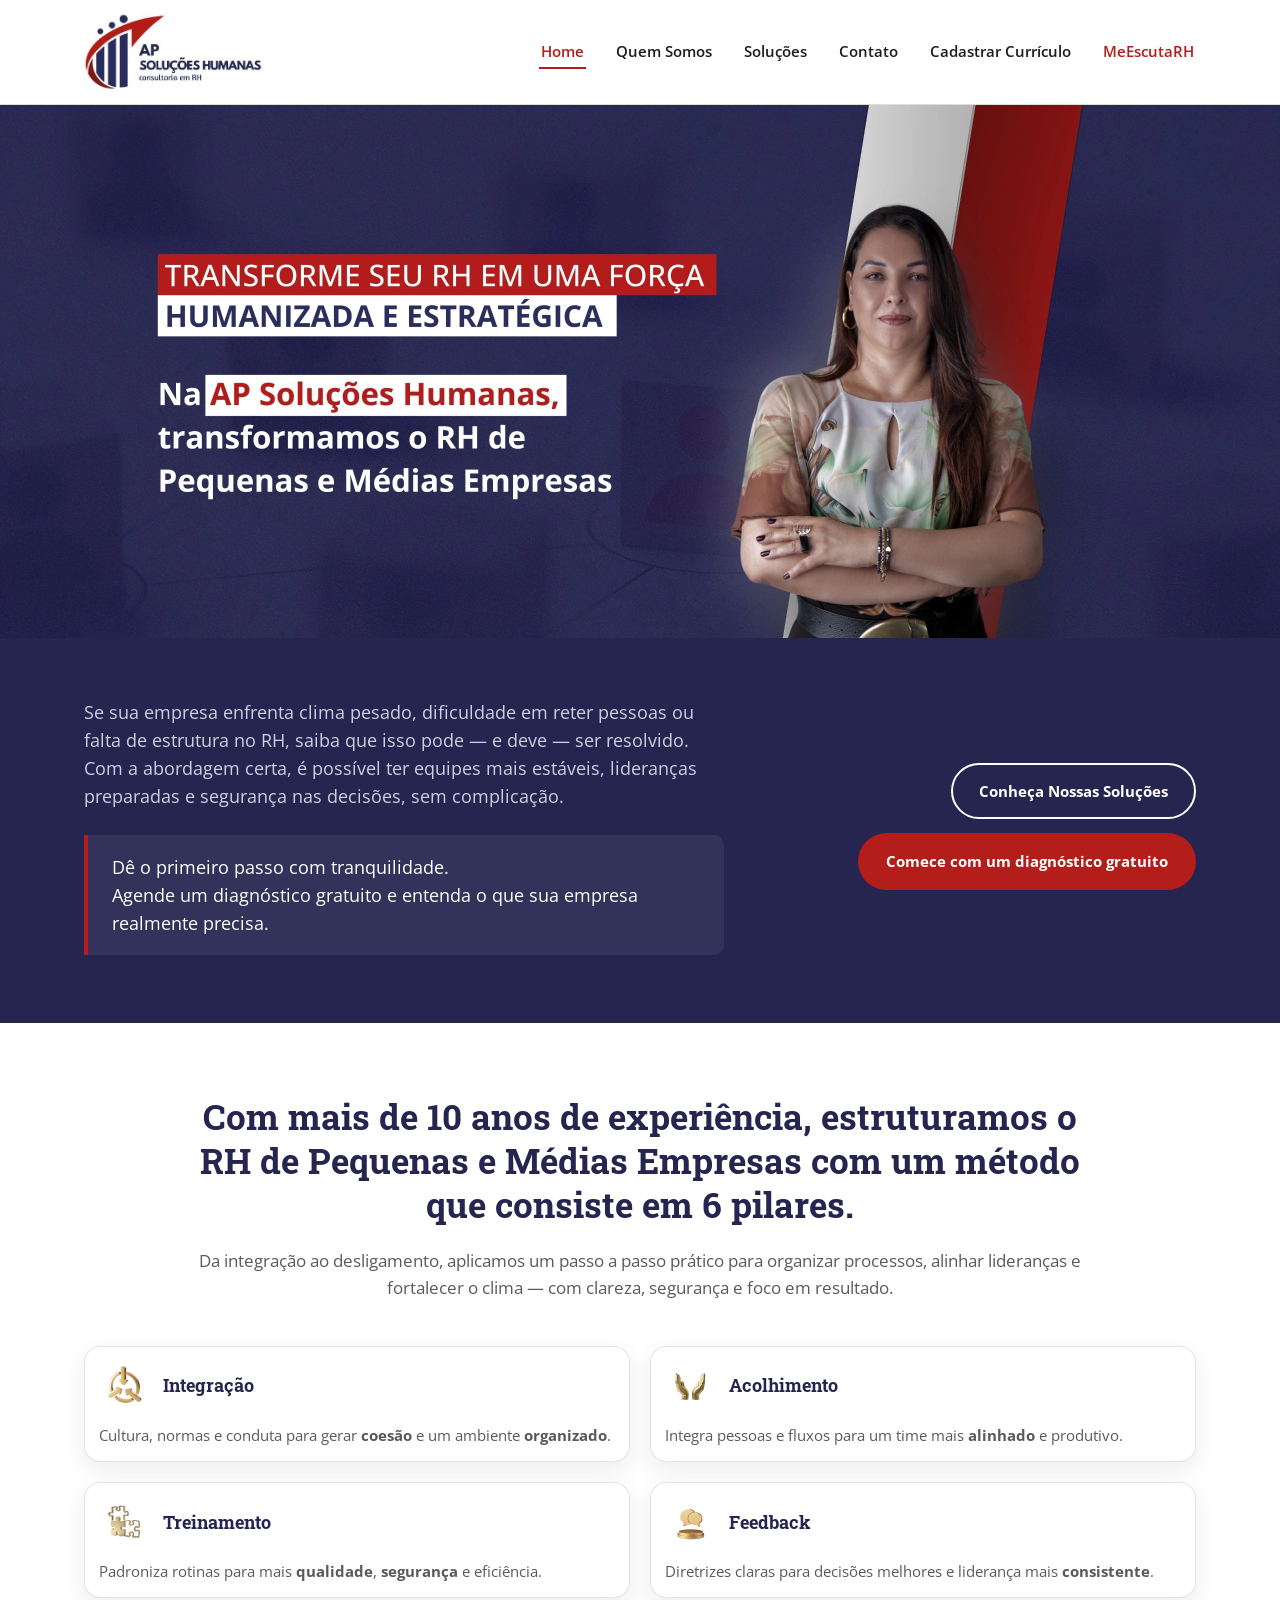
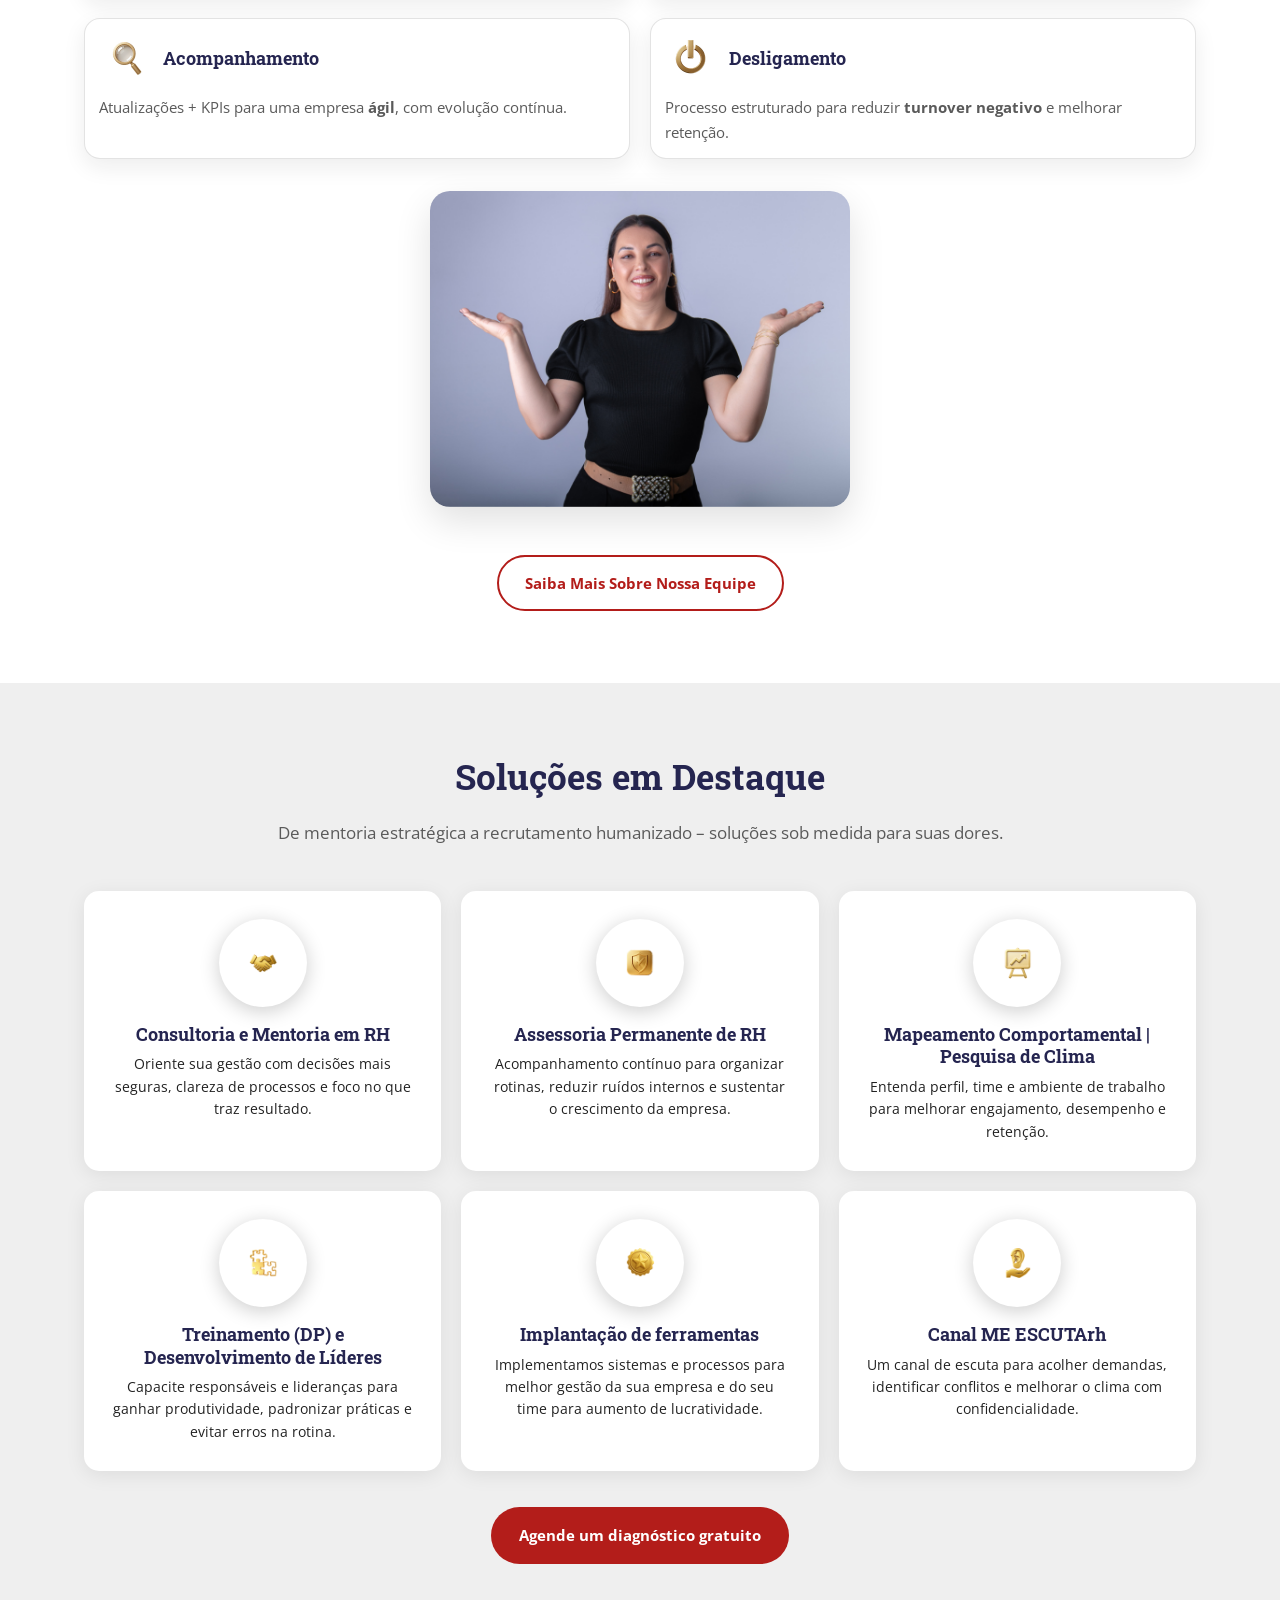
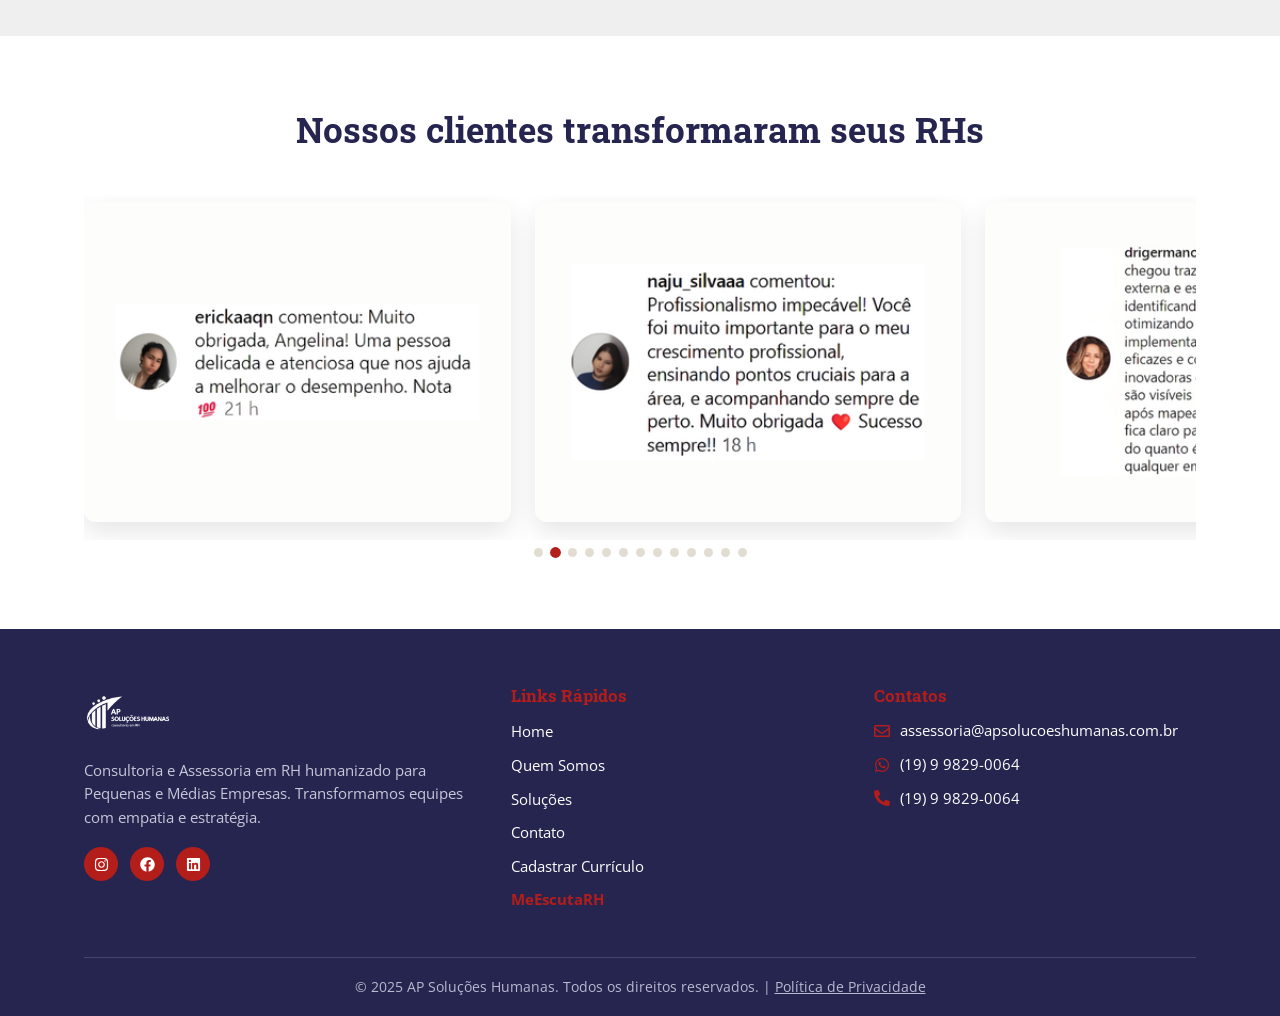
<file: index.html>
<!DOCTYPE html>
<html lang="pt-BR">
<head>
<meta charset="UTF-8">
<meta name="viewport" content="width=device-width, initial-scale=1.0">
<title>AP Soluções Humanas | Consultoria e Assessoria em RH para PMEs</title>
<meta name="description" content="Com mais de 10 anos de experiência, estruturamos o RH de Pequenas e Médias Empresas com um método que consiste em 6 pilares.">
<meta name="robots" content="index, follow">
<link rel="canonical" href="https://apsolucoeshumanas.com.br/">
<meta property="og:type" content="website">
<meta property="og:locale" content="pt_BR">
<meta property="og:site_name" content="AP Soluções Humanas">
<meta property="og:title" content="AP Soluções Humanas | Consultoria e Assessoria em RH para PMEs">
<meta property="og:description" content="Com mais de 10 anos de experiência, estruturamos o RH de Pequenas e Médias Empresas com um método que consiste em 6 pilares.">
<meta property="og:url" content="https://apsolucoeshumanas.com.br/">
<meta property="og:image" content="https://apsolucoeshumanas.com.br/assets/img/foto-home-secao1.png">
<meta name="twitter:card" content="summary_large_image">
<meta name="twitter:title" content="AP Soluções Humanas | Consultoria e Assessoria em RH para PMEs">
<meta name="twitter:description" content="Com mais de 10 anos de experiência, estruturamos o RH de Pequenas e Médias Empresas com um método que consiste em 6 pilares.">
<meta name="twitter:image" content="https://apsolucoeshumanas.com.br/assets/img/foto-home-secao1.png">
<link rel="icon" href="assets/img/favicon.png">
<link rel="preconnect" href="https://fonts.googleapis.com">
<link href="https://fonts.googleapis.com/css?family=Roboto:400,500,600,700|Roboto+Slab:600,700|Open+Sans:400,600,700&display=swap" rel="stylesheet">
<link rel="stylesheet" href="style.css">
<script type="application/ld+json">
{
  "@context": "https://schema.org",
  "@type": "Organization",
  "name": "AP Soluções Humanas",
  "url": "https://apsolucoeshumanas.com.br/",
  "logo": "https://apsolucoeshumanas.com.br/assets/img/logo.jpeg",
  "image": "https://apsolucoeshumanas.com.br/assets/img/foto-home-secao1.png",
  "description": "Consultoria e assessoria em RH humanizado para Pequenas e Médias Empresas, com um método estruturado em 6 pilares.",
  "email": "assessoria@apsolucoeshumanas.com.br",
  "telephone": "+5519998290064",
  "sameAs": [
    "https://www.instagram.com/gepereira.apsolucoeshumanas/",
    "https://www.facebook.com/gepereira.apsolucoeshumanas/",
    "https://www.linkedin.com/in/gepereira-apsolucoeshumanas/"
  ]
}
</script>
</head>
<body>

<header class="site-header">
  <div class="container">
    <a href="/" class="brand"><img src="assets/img/logo.jpeg" alt="AP Soluções Humanas"></a>
    <button class="nav-toggle" aria-label="Abrir menu" aria-expanded="false"><span></span><span></span><span></span></button>
    <nav class="main-nav">
      <ul>
        <li><a href="/" class="is-active">Home</a></li>
        <li><a href="quem-somos">Quem Somos</a></li>
        <li><a href="solucoes">Soluções</a></li>
        <li><a href="contato">Contato</a></li>
        <li><a href="cadastrar-curriculo">Cadastrar Currículo</a></li>
        <li><a href="me-escuta-rh" class="nav-mer">MeEscutaRH</a></li>
      </ul>
    </nav>
  </div>
</header>

<section class="hero">
  <div class="hero__banner"><img src="assets/img/banner.webp" alt="AP Soluções Humanas"></div>
  <div class="hero__body">
    <div class="container hero__grid">
      <div class="hero__text">
        <p class="lead">Se sua empresa enfrenta clima pesado, dificuldade em reter pessoas ou falta de estrutura no RH, saiba que isso pode — e deve — ser resolvido. Com a abordagem certa, é possível ter equipes mais estáveis, lideranças preparadas e segurança nas decisões, sem complicação.</p>
        <div class="hero__highlight">
          <p class="lead">Dê o primeiro passo com tranquilidade.<br>Agende um diagnóstico gratuito e entenda o que sua empresa realmente precisa.</p>
        </div>
      </div>
      <div class="cta-row hero__ctas">
        <a class="btn btn--outline-light" href="solucoes">Conheça Nossas Soluções</a>
        <a class="btn btn--gold" href="https://forms.gle/rKEtEn1dgG5RvFb46" target="_blank" rel="noopener">Comece com um diagnóstico gratuito</a>
      </div>
    </div>
  </div>
</section>

<section class="section">
  <div class="container">
    <div class="section-head section-head--wide">
      <h1 style="color:#252550;">Com mais de 10 anos de experiência, estruturamos o RH de Pequenas e Médias Empresas com um método que consiste em 6 pilares.</h1>
      <p>Da integração ao desligamento, aplicamos um passo a passo prático para organizar processos, alinhar lideranças e fortalecer o clima — com clareza, segurança e foco em resultado.</p>
    </div>

    <div class="pilares-grid">
      <article class="pilar-card">
        <div class="pilar-card__head">
          <img class="pilar-card__icon" src="assets/img/pilar-01-integracao.png" alt="Ícone Integração">
          <h3>Integração</h3>
        </div>
        <p>Cultura, normas e conduta para gerar <strong>coesão</strong> e um ambiente <strong>organizado</strong>.</p>
      </article>
      <article class="pilar-card">
        <div class="pilar-card__head">
          <img class="pilar-card__icon" src="assets/img/pilar-02-acolhimento.png" alt="Ícone Acolhimento">
          <h3>Acolhimento</h3>
        </div>
        <p>Integra pessoas e fluxos para um time mais <strong>alinhado</strong> e produtivo.</p>
      </article>
      <article class="pilar-card">
        <div class="pilar-card__head">
          <img class="pilar-card__icon" src="assets/img/pilar-03-treinamento.png" alt="Ícone Treinamento">
          <h3>Treinamento</h3>
        </div>
        <p>Padroniza rotinas para mais <strong>qualidade</strong>, <strong>segurança</strong> e eficiência.</p>
      </article>
      <article class="pilar-card">
        <div class="pilar-card__head">
          <img class="pilar-card__icon" src="assets/img/pilar-04-feedback.png" alt="Ícone Feedback">
          <h3>Feedback</h3>
        </div>
        <p>Diretrizes claras para decisões melhores e liderança mais <strong>consistente</strong>.</p>
      </article>
      <article class="pilar-card">
        <div class="pilar-card__head">
          <img class="pilar-card__icon" src="assets/img/pilar-05-acompanhamento.png" alt="Ícone Acompanhamento">
          <h3>Acompanhamento</h3>
        </div>
        <p>Atualizações + KPIs para uma empresa <strong>ágil</strong>, com evolução contínua.</p>
      </article>
      <article class="pilar-card">
        <div class="pilar-card__head">
          <img class="pilar-card__icon" src="assets/img/pilar-06-desligamento.png" alt="Ícone Desligamento">
          <h3>Desligamento</h3>
        </div>
        <p>Processo estruturado para reduzir <strong>turnover negativo</strong> e melhorar retenção.</p>
      </article>
    </div>

    <div class="section-photo">
      <img src="assets/img/foto-home-secao1.png" alt="Equipe AP Soluções Humanas">
    </div>

    <div class="cta-row" style="justify-content:center;margin-top:32px;">
      <a class="btn btn--outline" href="quem-somos">Saiba Mais Sobre Nossa Equipe</a>
    </div>
  </div>
</section>

<section class="section section--gray">
  <div class="container">
    <div class="section-head">
      <h2 style="color:#252550;">Soluções em Destaque</h2>
      <p>De mentoria estratégica a recrutamento humanizado – soluções sob medida para suas dores.</p>
    </div>

    <div class="solucoes-grid">
      <article class="solucao-card">
        <div class="solucao-card__icon"><img src="assets/img/icone-mentoria.png" alt="Ícone Consultoria e Mentoria em RH"></div>
        <h3>Consultoria e Mentoria em RH</h3>
        <p>Oriente sua gestão com decisões mais seguras, clareza de processos e foco no que traz resultado.</p>
      </article>
      <article class="solucao-card">
        <div class="solucao-card__icon"><img src="assets/img/icone-assessoria.png" alt="Ícone Assessoria Permanente de RH"></div>
        <h3>Assessoria Permanente de RH</h3>
        <p>Acompanhamento contínuo para organizar rotinas, reduzir ruídos internos e sustentar o crescimento da empresa.</p>
      </article>
      <article class="solucao-card">
        <div class="solucao-card__icon"><img src="assets/img/icone-mapeamento.png" alt="Ícone Mapeamento Comportamental"></div>
        <h3>Mapeamento Comportamental | Pesquisa de Clima</h3>
        <p>Entenda perfil, time e ambiente de trabalho para melhorar engajamento, desempenho e retenção.</p>
      </article>
      <article class="solucao-card">
        <div class="solucao-card__icon"><img src="assets/img/icone-treinamento-dp.png" alt="Ícone Treinamento DP"></div>
        <h3>Treinamento (DP) e Desenvolvimento de Líderes</h3>
        <p>Capacite responsáveis e lideranças para ganhar produtividade, padronizar práticas e evitar erros na rotina.</p>
      </article>
      <article class="solucao-card">
        <div class="solucao-card__icon"><img src="assets/img/icone-implantacao.png" alt="Ícone Implantação de ferramentas"></div>
        <h3>Implantação de ferramentas</h3>
        <p>Implementamos sistemas e processos para melhor gestão da sua empresa e do seu time para aumento de lucratividade.</p>
      </article>
      <article class="solucao-card">
        <div class="solucao-card__icon"><img src="assets/img/icone-meescuta.png" alt="Ícone Canal ME ESCUTArh"></div>
        <h3>Canal ME ESCUTArh</h3>
        <p>Um canal de escuta para acolher demandas, identificar conflitos e melhorar o clima com confidencialidade.</p>
      </article>
    </div>

    <div class="cta-row" style="justify-content:center;margin-top:36px;">
      <a class="btn btn--gold" href="https://wa.me/551998290064/?text=Oi,%20vim%20pelo%20seu%20site%20gostaria%20de%20saber%20mais%20sobre%20as%20suas%20soluções." target="_blank" rel="noopener">Agende um diagnóstico gratuito</a>
    </div>
  </div>
</section>

<section class="section">
  <div class="container">
    <div class="section-head">
      <h2 style="color:#252550;">Nossos clientes transformaram seus RHs</h2>
    </div>
    <div class="carousel" id="depoimentosCarousel">
      <img src="assets/img/depoimentos/Ericka.png" alt="Depoimento Ericka">
      <img src="assets/img/depoimentos/Naju-Silva.png" alt="Depoimento Naju Silva">
      <img src="assets/img/depoimentos/Adriana-Germanov.png" alt="Depoimento Adriana Germanov">
      <img src="assets/img/depoimentos/Edval-Santana.png" alt="Depoimento Edval Santana">
      <img src="assets/img/depoimentos/Erica-Ferrarezzi.png" alt="Depoimento Erica Ferrarezzi">
      <img src="assets/img/depoimentos/Ivan-Reinig.png" alt="Depoimento Ivan Reinig">
      <img src="assets/img/depoimentos/Jenny-Bassi.png" alt="Depoimento Jenny Bassi">
      <img src="assets/img/depoimentos/Renato-Dario.png" alt="Depoimento Renato Dario">
      <img src="assets/img/depoimentos/Ricardo-B.png" alt="Depoimento Ricardo B">
      <img src="assets/img/depoimentos/Samira-Michele.png" alt="Depoimento Samira Michele">
      <img src="assets/img/depoimentos/Wesley-Figueira.png" alt="Depoimento Wesley Figueira">
      <img src="assets/img/depoimentos/Depoimento-4.png" alt="Depoimento de cliente">
      <img src="assets/img/depoimentos/Paula-Hirata.png" alt="Depoimento Paula Hirata">
    </div>
    <div class="carousel-dots" id="depoimentosDots"></div>
  </div>
</section>

<footer class="site-footer">
  <div class="container">
    <div class="footer-grid">
      <div>
        <img src="assets/img/logo-footer.png" alt="AP Soluções Humanas">
        <p>Consultoria e Assessoria em RH humanizado para Pequenas e Médias Empresas. Transformamos equipes com empatia e estratégia.</p>
        <div class="social-icons">
          <a href="https://www.instagram.com/gepereira.apsolucoeshumanas/" target="_blank" rel="noopener" aria-label="Instagram"><svg viewBox="0 0 448 512"><path d="M224.1 141c-63.6 0-114.9 51.3-114.9 114.9s51.3 114.9 114.9 114.9S339 319.5 339 255.9 287.7 141 224.1 141zm0 189.6c-41.1 0-74.7-33.5-74.7-74.7s33.5-74.7 74.7-74.7 74.7 33.5 74.7 74.7-33.6 74.7-74.7 74.7zm146.4-194.3c0 14.9-12 26.8-26.8 26.8-14.9 0-26.8-12-26.8-26.8s12-26.8 26.8-26.8 26.8 12 26.8 26.8zm76.1 27.2c-1.7-35.9-9.9-67.7-36.2-93.9-26.2-26.2-58-34.4-93.9-36.2-37-2.1-147.9-2.1-184.9 0-35.8 1.7-67.6 9.9-93.9 36.1s-34.4 58-36.2 93.9c-2.1 37-2.1 147.9 0 184.9 1.7 35.9 9.9 67.7 36.2 93.9s58 34.4 93.9 36.2c37 2.1 147.9 2.1 184.9 0 35.9-1.7 67.7-9.9 93.9-36.2 26.2-26.2 34.4-58 36.2-93.9 2.1-37 2.1-147.8 0-184.8zM398.8 388c-7.8 19.6-22.9 34.7-42.6 42.6-29.5 11.7-99.5 9-132.1 9s-102.7 2.6-132.1-9c-19.6-7.8-34.7-22.9-42.6-42.6-11.7-29.5-9-99.5-9-132.1s-2.6-102.7 9-132.1c7.8-19.6 22.9-34.7 42.6-42.6 29.5-11.7 99.5-9 132.1-9s102.7-2.6 132.1 9c19.6 7.8 34.7 22.9 42.6 42.6 11.7 29.5 9 99.5 9 132.1s2.7 102.7-9 132.1z"/></svg></a>
          <a href="https://www.facebook.com/gepereira.apsolucoeshumanas/" target="_blank" rel="noopener" aria-label="Facebook"><svg viewBox="0 0 512 512"><path d="M504 256C504 119 393 8 256 8S8 119 8 256c0 123.78 90.69 226.38 209.25 245V327.69h-63V256h63v-54.64c0-62.15 37-96.48 93.67-96.48 27.14 0 55.52 4.84 55.52 4.84v61h-31.28c-30.8 0-40.41 19.12-40.41 38.73V256h68.78l-11 71.69h-57.78V501C413.31 482.38 504 379.78 504 256z"/></svg></a>
          <a href="https://www.linkedin.com/in/gepereira-apsolucoeshumanas/" target="_blank" rel="noopener" aria-label="LinkedIn"><svg viewBox="0 0 448 512"><path d="M416 32H31.9C14.3 32 0 46.5 0 64.3v383.4C0 465.5 14.3 480 31.9 480H416c17.6 0 32-14.5 32-32.3V64.3c0-17.8-14.4-32.3-32-32.3zM135.4 416H69V202.2h66.5V416zm-33.2-243c-21.3 0-38.5-17.3-38.5-38.5S80.9 96 102.2 96c21.2 0 38.5 17.3 38.5 38.5 0 21.3-17.2 38.5-38.5 38.5zm282.1 243h-66.4V312c0-24.8-.5-56.7-34.5-56.7-34.6 0-39.9 27-39.9 54.9V416h-66.4V202.2h63.7v29.2h.9c8.9-16.8 30.6-34.5 62.9-34.5 67.2 0 79.7 44.3 79.7 101.9V416z"/></svg></a>
        </div>
      </div>
      <div>
        <h4>Links Rápidos</h4>
        <ul class="footer-links">
          <li><a href="/">Home</a></li>
          <li><a href="quem-somos">Quem Somos</a></li>
          <li><a href="solucoes">Soluções</a></li>
          <li><a href="contato">Contato</a></li>
          <li><a href="cadastrar-curriculo">Cadastrar Currículo</a></li>
          <li><a href="me-escuta-rh" class="footer-mer">MeEscutaRH</a></li>
        </ul>
      </div>
      <div>
        <h4>Contatos</h4>
        <ul class="footer-contacts">
          <li><svg viewBox="0 0 512 512"><path d="M464 64H48C21.49 64 0 85.49 0 112v288c0 26.51 21.49 48 48 48h416c26.51 0 48-21.49 48-48V112c0-26.51-21.49-48-48-48zm0 48v40.805c-22.422 18.259-58.168 46.651-134.587 106.49-16.841 13.247-50.201 45.072-73.413 44.701-23.208.375-56.579-31.459-73.413-44.701C106.18 199.465 70.425 171.067 48 152.805V112h416zM48 400V214.398c22.914 18.251 55.409 43.862 104.938 82.646 21.857 17.205 60.134 55.186 103.062 54.955 42.717.231 80.509-37.199 103.053-54.947 49.528-38.783 82.032-64.401 104.947-82.653V400H48z"/></svg><a href="mailto:assessoria@apsolucoeshumanas.com.br">assessoria@apsolucoeshumanas.com.br</a></li>
          <li><svg viewBox="0 0 448 512"><path d="M380.9 97.1C339 55.1 283.2 32 223.9 32c-122.4 0-222 99.6-222 222 0 39.1 10.2 77.3 29.6 111L0 480l117.7-30.9c32.4 17.7 68.9 27 106.1 27h.1c122.3 0 224.1-99.6 224.1-222 0-59.3-25.2-115-67.1-157zm-157 341.6c-33.2 0-65.7-8.9-94-25.7l-6.7-4-69.8 18.3L72 359.2l-4.4-7c-18.5-29.4-28.2-63.3-28.2-98.2 0-101.7 82.8-184.5 184.6-184.5 49.3 0 95.6 19.2 130.4 54.1 34.8 34.9 56.2 81.2 56.1 130.5 0 101.8-84.9 184.6-186.6 184.6zm101.2-138.2c-5.5-2.8-32.8-16.2-37.9-18-5.1-1.9-8.8-2.8-12.5 2.8-3.7 5.6-14.3 18-17.6 21.8-3.2 3.7-6.5 4.2-12 1.4-32.6-16.3-54-29.1-75.5-66-5.7-9.8 5.7-9.1 16.3-30.3 1.8-3.7.9-6.9-.5-9.7-1.4-2.8-12.5-30.1-17.1-41.2-4.5-10.8-9.1-9.3-12.5-9.5-3.2-.2-6.9-.2-10.6-.2-3.7 0-9.7 1.4-14.8 6.9-5.1 5.6-19.4 19-19.4 46.3 0 27.3 19.9 53.7 22.6 57.4 2.8 3.7 39.1 59.7 94.8 83.8 35.2 15.2 49 16.5 66.6 13.9 10.7-1.6 32.8-13.4 37.4-26.4 4.6-13 4.6-24.1 3.2-26.4-1.3-2.5-5-3.9-10.5-6.6z"/></svg><a href="https://wa.me/551998290064" target="_blank" rel="noopener">(19) 9 9829-0064</a></li>
          <li><svg viewBox="0 0 512 512"><path d="M497.39 361.8l-112-48a24 24 0 0 0-28 6.9l-49.6 60.6A370.66 370.66 0 0 1 130.6 204.11l60.6-49.6a23.94 23.94 0 0 0 6.9-28l-48-112A24.16 24.16 0 0 0 122.6.61l-104 24A24 24 0 0 0 0 48c0 256.5 207.9 464 464 464a24 24 0 0 0 23.4-18.6l24-104a24.29 24.29 0 0 0-14.01-27.6z"/></svg><a href="tel:+551998290064">(19) 9 9829-0064</a></li>
        </ul>
      </div>
    </div>
    <div class="footer-bottom">© 2025 AP Soluções Humanas. Todos os direitos reservados. | <a href="https://apsolucoeshumanas.com.br/">Política de Privacidade</a></div>
  </div>
</footer>

<script src="script.js"></script>
</body>
</html>
</file>
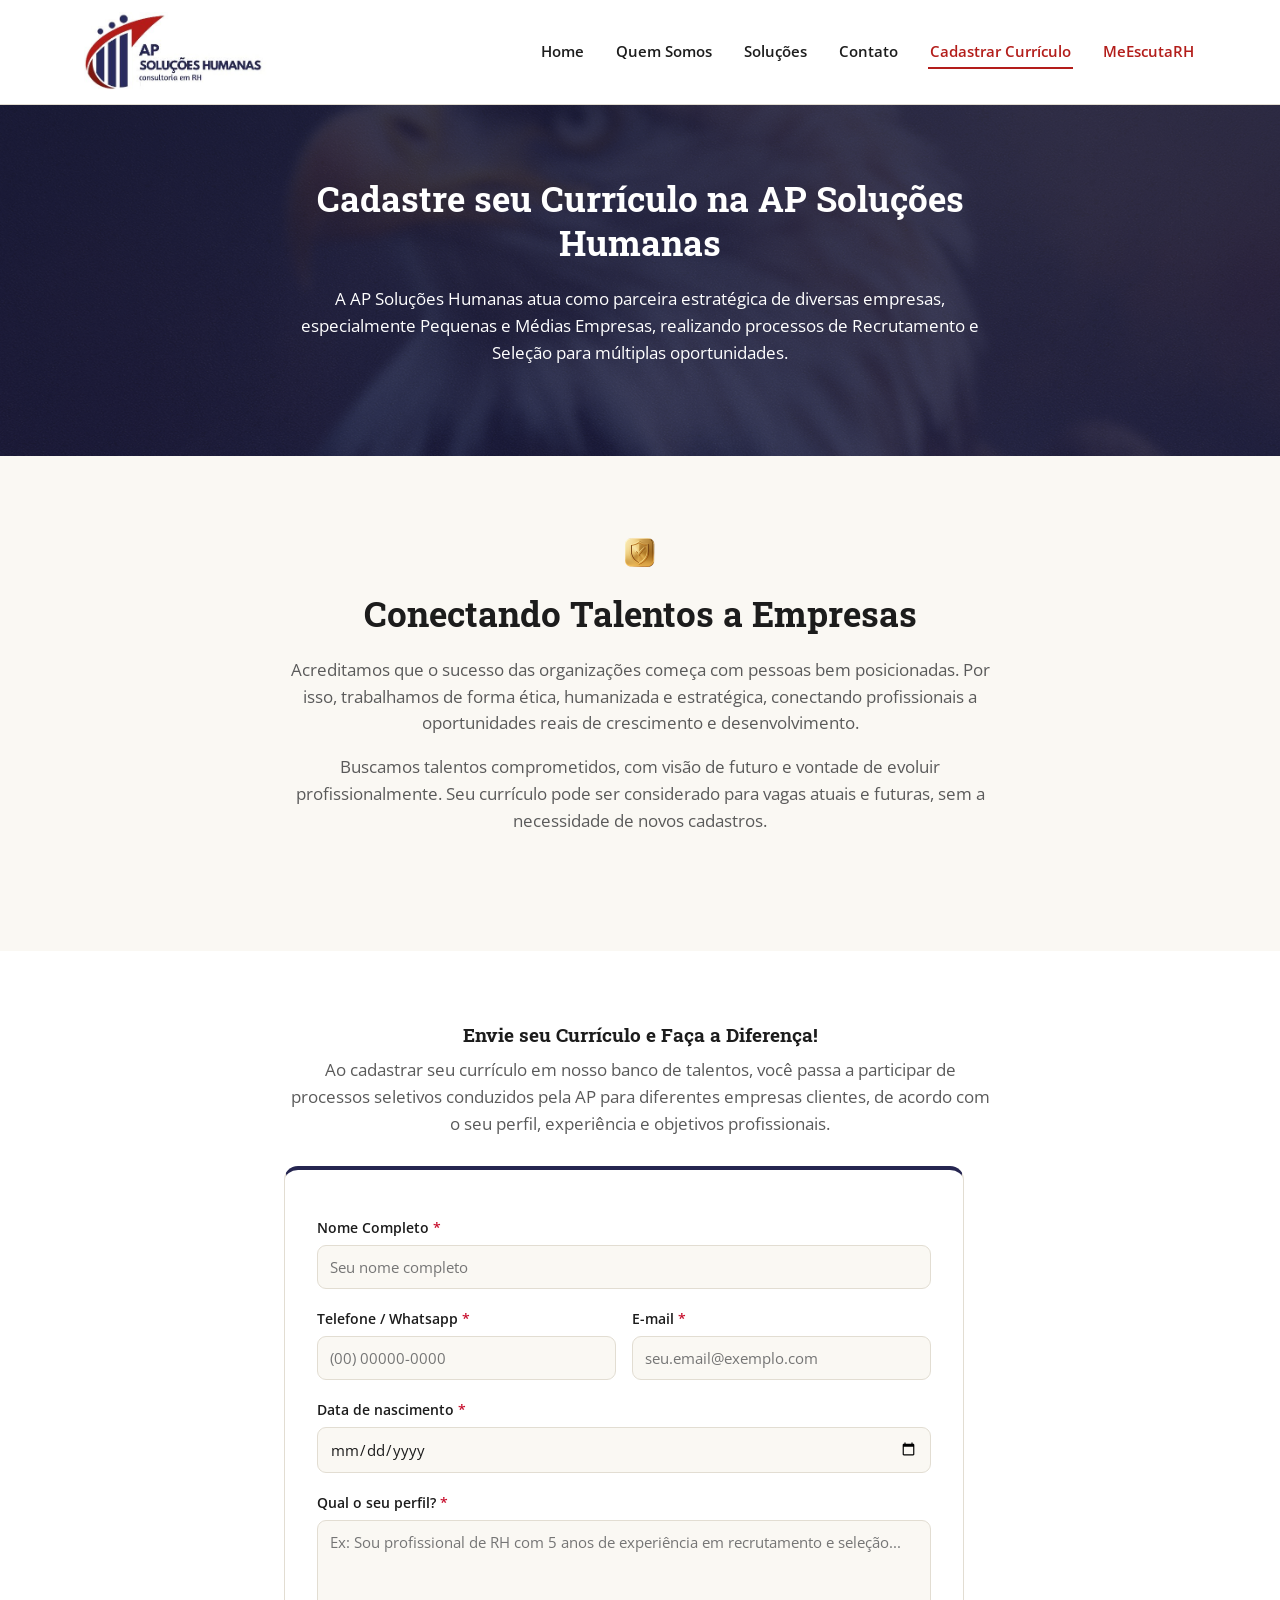
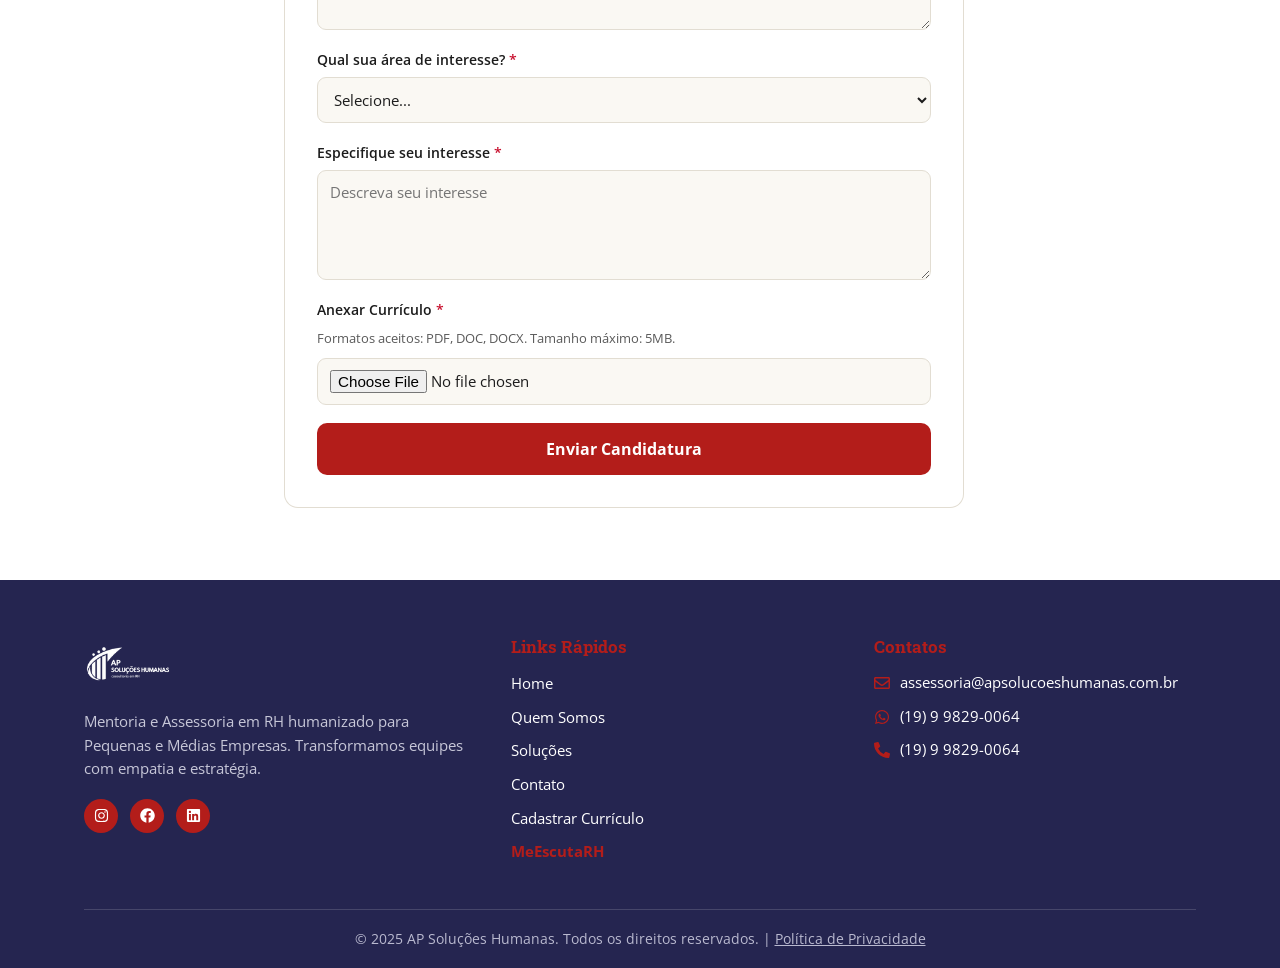
<file: cadastrar-curriculo.html>
<!DOCTYPE html>
<html lang="pt-BR">
<head>
<meta charset="UTF-8">
<meta name="viewport" content="width=device-width, initial-scale=1.0">
<title>Cadastre seu Currículo | Banco de Talentos AP Soluções Humanas</title>
<meta name="description" content="Cadastre seu currículo no banco de talentos da AP Soluções Humanas e participe de processos seletivos para Pequenas e Médias Empresas clientes.">
<meta name="robots" content="index, follow">
<link rel="canonical" href="https://apsolucoeshumanas.com.br/cadastrar-curriculo">
<meta property="og:type" content="website">
<meta property="og:locale" content="pt_BR">
<meta property="og:site_name" content="AP Soluções Humanas">
<meta property="og:title" content="Cadastre seu Currículo | Banco de Talentos AP Soluções Humanas">
<meta property="og:description" content="Cadastre seu currículo no banco de talentos da AP Soluções Humanas e participe de processos seletivos para Pequenas e Médias Empresas clientes.">
<meta property="og:url" content="https://apsolucoeshumanas.com.br/cadastrar-curriculo">
<meta property="og:image" content="https://apsolucoeshumanas.com.br/assets/img/foto-home-secao1.png">
<meta name="twitter:card" content="summary_large_image">
<meta name="twitter:title" content="Cadastre seu Currículo | Banco de Talentos AP Soluções Humanas">
<meta name="twitter:description" content="Cadastre seu currículo no banco de talentos da AP Soluções Humanas e participe de processos seletivos para Pequenas e Médias Empresas clientes.">
<meta name="twitter:image" content="https://apsolucoeshumanas.com.br/assets/img/foto-home-secao1.png">
<link rel="icon" href="assets/img/favicon.png">
<link rel="preconnect" href="https://fonts.googleapis.com">
<link href="https://fonts.googleapis.com/css?family=Roboto:400,500,600,700|Roboto+Slab:600,700|Open+Sans:400,600,700&display=swap" rel="stylesheet">
<link rel="stylesheet" href="style.css">
</head>
<body>

<header class="site-header">
  <div class="container">
    <a href="/" class="brand"><img src="assets/img/logo.jpeg" alt="AP Soluções Humanas"></a>
    <button class="nav-toggle" aria-label="Abrir menu" aria-expanded="false"><span></span><span></span><span></span></button>
    <nav class="main-nav">
      <ul>
        <li><a href="/">Home</a></li>
        <li><a href="quem-somos">Quem Somos</a></li>
        <li><a href="solucoes">Soluções</a></li>
        <li><a href="contato">Contato</a></li>
        <li><a href="cadastrar-curriculo" class="is-active">Cadastrar Currículo</a></li>
        <li><a href="me-escuta-rh" class="nav-mer">MeEscutaRH</a></li>
      </ul>
    </nav>
  </div>
</header>

<section class="section hero-photo hero-photo--aguia">
  <div class="container" style="max-width:760px;">
    <div class="section-head" style="margin-bottom:0;">
      <h1 style="color:#fff;">Cadastre seu Currículo na AP Soluções Humanas</h1>
      <p>A AP Soluções Humanas atua como parceira estratégica de diversas empresas, especialmente Pequenas e Médias Empresas, realizando processos de Recrutamento e Seleção para múltiplas oportunidades.</p>
    </div>
  </div>
</section>

<section class="section section--alt">
  <div class="container" style="max-width:760px;">
    <div class="section-head">
      <img class="pilar-card__icon" src="assets/img/icone-assessoria.png" alt="Ícone Conectando Talentos a Empresas" style="margin:0 auto 14px;">
      <h2>Conectando Talentos a Empresas</h2>
      <p>Acreditamos que o sucesso das organizações começa com pessoas bem posicionadas. Por isso, trabalhamos de forma ética, humanizada e estratégica, conectando profissionais a oportunidades reais de crescimento e desenvolvimento.</p>
      <p>Buscamos talentos comprometidos, com visão de futuro e vontade de evoluir profissionalmente. Seu currículo pode ser considerado para vagas atuais e futuras, sem a necessidade de novos cadastros.</p>
    </div>
  </div>
</section>

<section class="section">
  <div class="container" style="max-width:760px;">
    <div class="section-head" style="margin-bottom:28px;">
      <h3>Envie seu Currículo e Faça a Diferença!</h3>
      <p>Ao cadastrar seu currículo em nosso banco de talentos, você passa a participar de processos seletivos conduzidos pela AP para diferentes empresas clientes, de acordo com o seu perfil, experiência e objetivos profissionais.</p>
    </div>

    <div class="form-card form-card--accent">
      <form id="curriculoForm" novalidate>
        <div class="form-feedback"></div>

        <div class="form-field">
          <label for="nomeCompleto">Nome Completo <span class="req">*</span></label>
          <input type="text" id="nomeCompleto" name="nome_completo" placeholder="Seu nome completo" required>
        </div>

        <div class="form-row">
          <div class="form-field">
            <label for="telefone">Telefone / Whatsapp <span class="req">*</span></label>
            <input type="tel" id="telefone" name="telefone" placeholder="(00) 00000-0000" required>
          </div>
          <div class="form-field">
            <label for="emailCv">E-mail <span class="req">*</span></label>
            <input type="email" id="emailCv" name="email" placeholder="seu.email@exemplo.com" required>
          </div>
        </div>

        <div class="form-field">
          <label for="nascimento">Data de nascimento <span class="req">*</span></label>
          <input type="date" id="nascimento" name="data_nascimento" required>
        </div>

        <div class="form-field">
          <label for="perfil">Qual o seu perfil? <span class="req">*</span></label>
          <textarea id="perfil" name="perfil" rows="4" placeholder="Ex: Sou profissional de RH com 5 anos de experiência em recrutamento e seleção..." required></textarea>
        </div>

        <div class="form-field">
          <label for="area">Qual sua área de interesse? <span class="req">*</span></label>
          <select id="area" name="area_interesse" required>
            <option value="" disabled selected>Selecione...</option>
            <option>Administrativo</option>
            <option>Financeiro / Contábil</option>
            <option>Recursos Humanos</option>
            <option>Comercial / Vendas</option>
            <option>Atendimento ao Cliente</option>
            <option>Marketing / Comunicação</option>
            <option>Logística / Estoque</option>
            <option>Produção / Operacional</option>
            <option>Tecnologia da Informação (TI)</option>
            <option>Gestão / Liderança</option>
            <option>Outros</option>
          </select>
        </div>

        <div class="form-field">
          <label for="especifique">Especifique seu interesse <span class="req">*</span></label>
          <textarea id="especifique" name="especifique_interesse" rows="4" placeholder="Descreva seu interesse" required></textarea>
        </div>

        <div class="form-field">
          <label for="anexoCv">Anexar Currículo <span class="req">*</span></label>
          <p class="field-hint">Formatos aceitos: PDF, DOC, DOCX. Tamanho máximo: 5MB.</p>
          <input type="file" id="anexoCv" name="curriculo" accept=".pdf,.doc,.docx" required>
        </div>

        <button type="submit" class="btn-submit">Enviar Candidatura</button>
      </form>
    </div>
  </div>
</section>

<footer class="site-footer">
  <div class="container">
    <div class="footer-grid">
      <div>
        <img src="assets/img/logo-footer.png" alt="AP Soluções Humanas">
        <p>Mentoria e Assessoria em RH humanizado para Pequenas e Médias Empresas. Transformamos equipes com empatia e estratégia.</p>
        <div class="social-icons">
          <a href="https://www.instagram.com/gepereira.apsolucoeshumanas/" target="_blank" rel="noopener" aria-label="Instagram"><svg viewBox="0 0 448 512"><path d="M224.1 141c-63.6 0-114.9 51.3-114.9 114.9s51.3 114.9 114.9 114.9S339 319.5 339 255.9 287.7 141 224.1 141zm0 189.6c-41.1 0-74.7-33.5-74.7-74.7s33.5-74.7 74.7-74.7 74.7 33.5 74.7 74.7-33.6 74.7-74.7 74.7zm146.4-194.3c0 14.9-12 26.8-26.8 26.8-14.9 0-26.8-12-26.8-26.8s12-26.8 26.8-26.8 26.8 12 26.8 26.8zm76.1 27.2c-1.7-35.9-9.9-67.7-36.2-93.9-26.2-26.2-58-34.4-93.9-36.2-37-2.1-147.9-2.1-184.9 0-35.8 1.7-67.6 9.9-93.9 36.1s-34.4 58-36.2 93.9c-2.1 37-2.1 147.9 0 184.9 1.7 35.9 9.9 67.7 36.2 93.9s58 34.4 93.9 36.2c37 2.1 147.9 2.1 184.9 0 35.9-1.7 67.7-9.9 93.9-36.2 26.2-26.2 34.4-58 36.2-93.9 2.1-37 2.1-147.8 0-184.8zM398.8 388c-7.8 19.6-22.9 34.7-42.6 42.6-29.5 11.7-99.5 9-132.1 9s-102.7 2.6-132.1-9c-19.6-7.8-34.7-22.9-42.6-42.6-11.7-29.5-9-99.5-9-132.1s-2.6-102.7 9-132.1c7.8-19.6 22.9-34.7 42.6-42.6 29.5-11.7 99.5-9 132.1-9s102.7-2.6 132.1 9c19.6 7.8 34.7 22.9 42.6 42.6 11.7 29.5 9 99.5 9 132.1s2.7 102.7-9 132.1z"/></svg></a>
          <a href="https://www.facebook.com/gepereira.apsolucoeshumanas/" target="_blank" rel="noopener" aria-label="Facebook"><svg viewBox="0 0 512 512"><path d="M504 256C504 119 393 8 256 8S8 119 8 256c0 123.78 90.69 226.38 209.25 245V327.69h-63V256h63v-54.64c0-62.15 37-96.48 93.67-96.48 27.14 0 55.52 4.84 55.52 4.84v61h-31.28c-30.8 0-40.41 19.12-40.41 38.73V256h68.78l-11 71.69h-57.78V501C413.31 482.38 504 379.78 504 256z"/></svg></a>
          <a href="https://www.linkedin.com/in/gepereira-apsolucoeshumanas/" target="_blank" rel="noopener" aria-label="LinkedIn"><svg viewBox="0 0 448 512"><path d="M416 32H31.9C14.3 32 0 46.5 0 64.3v383.4C0 465.5 14.3 480 31.9 480H416c17.6 0 32-14.5 32-32.3V64.3c0-17.8-14.4-32.3-32-32.3zM135.4 416H69V202.2h66.5V416zm-33.2-243c-21.3 0-38.5-17.3-38.5-38.5S80.9 96 102.2 96c21.2 0 38.5 17.3 38.5 38.5 0 21.3-17.2 38.5-38.5 38.5zm282.1 243h-66.4V312c0-24.8-.5-56.7-34.5-56.7-34.6 0-39.9 27-39.9 54.9V416h-66.4V202.2h63.7v29.2h.9c8.9-16.8 30.6-34.5 62.9-34.5 67.2 0 79.7 44.3 79.7 101.9V416z"/></svg></a>
        </div>
      </div>
      <div>
        <h4>Links Rápidos</h4>
        <ul class="footer-links">
          <li><a href="/">Home</a></li>
          <li><a href="quem-somos">Quem Somos</a></li>
          <li><a href="solucoes">Soluções</a></li>
          <li><a href="contato">Contato</a></li>
          <li><a href="cadastrar-curriculo">Cadastrar Currículo</a></li>
          <li><a href="me-escuta-rh" class="footer-mer">MeEscutaRH</a></li>
        </ul>
      </div>
      <div>
        <h4>Contatos</h4>
        <ul class="footer-contacts">
          <li><svg viewBox="0 0 512 512"><path d="M464 64H48C21.49 64 0 85.49 0 112v288c0 26.51 21.49 48 48 48h416c26.51 0 48-21.49 48-48V112c0-26.51-21.49-48-48-48zm0 48v40.805c-22.422 18.259-58.168 46.651-134.587 106.49-16.841 13.247-50.201 45.072-73.413 44.701-23.208.375-56.579-31.459-73.413-44.701C106.18 199.465 70.425 171.067 48 152.805V112h416zM48 400V214.398c22.914 18.251 55.409 43.862 104.938 82.646 21.857 17.205 60.134 55.186 103.062 54.955 42.717.231 80.509-37.199 103.053-54.947 49.528-38.783 82.032-64.401 104.947-82.653V400H48z"/></svg><a href="mailto:assessoria@apsolucoeshumanas.com.br">assessoria@apsolucoeshumanas.com.br</a></li>
          <li><svg viewBox="0 0 448 512"><path d="M380.9 97.1C339 55.1 283.2 32 223.9 32c-122.4 0-222 99.6-222 222 0 39.1 10.2 77.3 29.6 111L0 480l117.7-30.9c32.4 17.7 68.9 27 106.1 27h.1c122.3 0 224.1-99.6 224.1-222 0-59.3-25.2-115-67.1-157zm-157 341.6c-33.2 0-65.7-8.9-94-25.7l-6.7-4-69.8 18.3L72 359.2l-4.4-7c-18.5-29.4-28.2-63.3-28.2-98.2 0-101.7 82.8-184.5 184.6-184.5 49.3 0 95.6 19.2 130.4 54.1 34.8 34.9 56.2 81.2 56.1 130.5 0 101.8-84.9 184.6-186.6 184.6zm101.2-138.2c-5.5-2.8-32.8-16.2-37.9-18-5.1-1.9-8.8-2.8-12.5 2.8-3.7 5.6-14.3 18-17.6 21.8-3.2 3.7-6.5 4.2-12 1.4-32.6-16.3-54-29.1-75.5-66-5.7-9.8 5.7-9.1 16.3-30.3 1.8-3.7.9-6.9-.5-9.7-1.4-2.8-12.5-30.1-17.1-41.2-4.5-10.8-9.1-9.3-12.5-9.5-3.2-.2-6.9-.2-10.6-.2-3.7 0-9.7 1.4-14.8 6.9-5.1 5.6-19.4 19-19.4 46.3 0 27.3 19.9 53.7 22.6 57.4 2.8 3.7 39.1 59.7 94.8 83.8 35.2 15.2 49 16.5 66.6 13.9 10.7-1.6 32.8-13.4 37.4-26.4 4.6-13 4.6-24.1 3.2-26.4-1.3-2.5-5-3.9-10.5-6.6z"/></svg><a href="https://wa.me/551998290064" target="_blank" rel="noopener">(19) 9 9829-0064</a></li>
          <li><svg viewBox="0 0 512 512"><path d="M497.39 361.8l-112-48a24 24 0 0 0-28 6.9l-49.6 60.6A370.66 370.66 0 0 1 130.6 204.11l60.6-49.6a23.94 23.94 0 0 0 6.9-28l-48-112A24.16 24.16 0 0 0 122.6.61l-104 24A24 24 0 0 0 0 48c0 256.5 207.9 464 464 464a24 24 0 0 0 23.4-18.6l24-104a24.29 24.29 0 0 0-14.01-27.6z"/></svg><a href="tel:+551998290064">(19) 9 9829-0064</a></li>
        </ul>
      </div>
    </div>
    <div class="footer-bottom">© 2025 AP Soluções Humanas. Todos os direitos reservados. | <a href="https://apsolucoeshumanas.com.br/">Política de Privacidade</a></div>
  </div>
</footer>

<script src="script.js"></script>
</body>
</html>
</file>
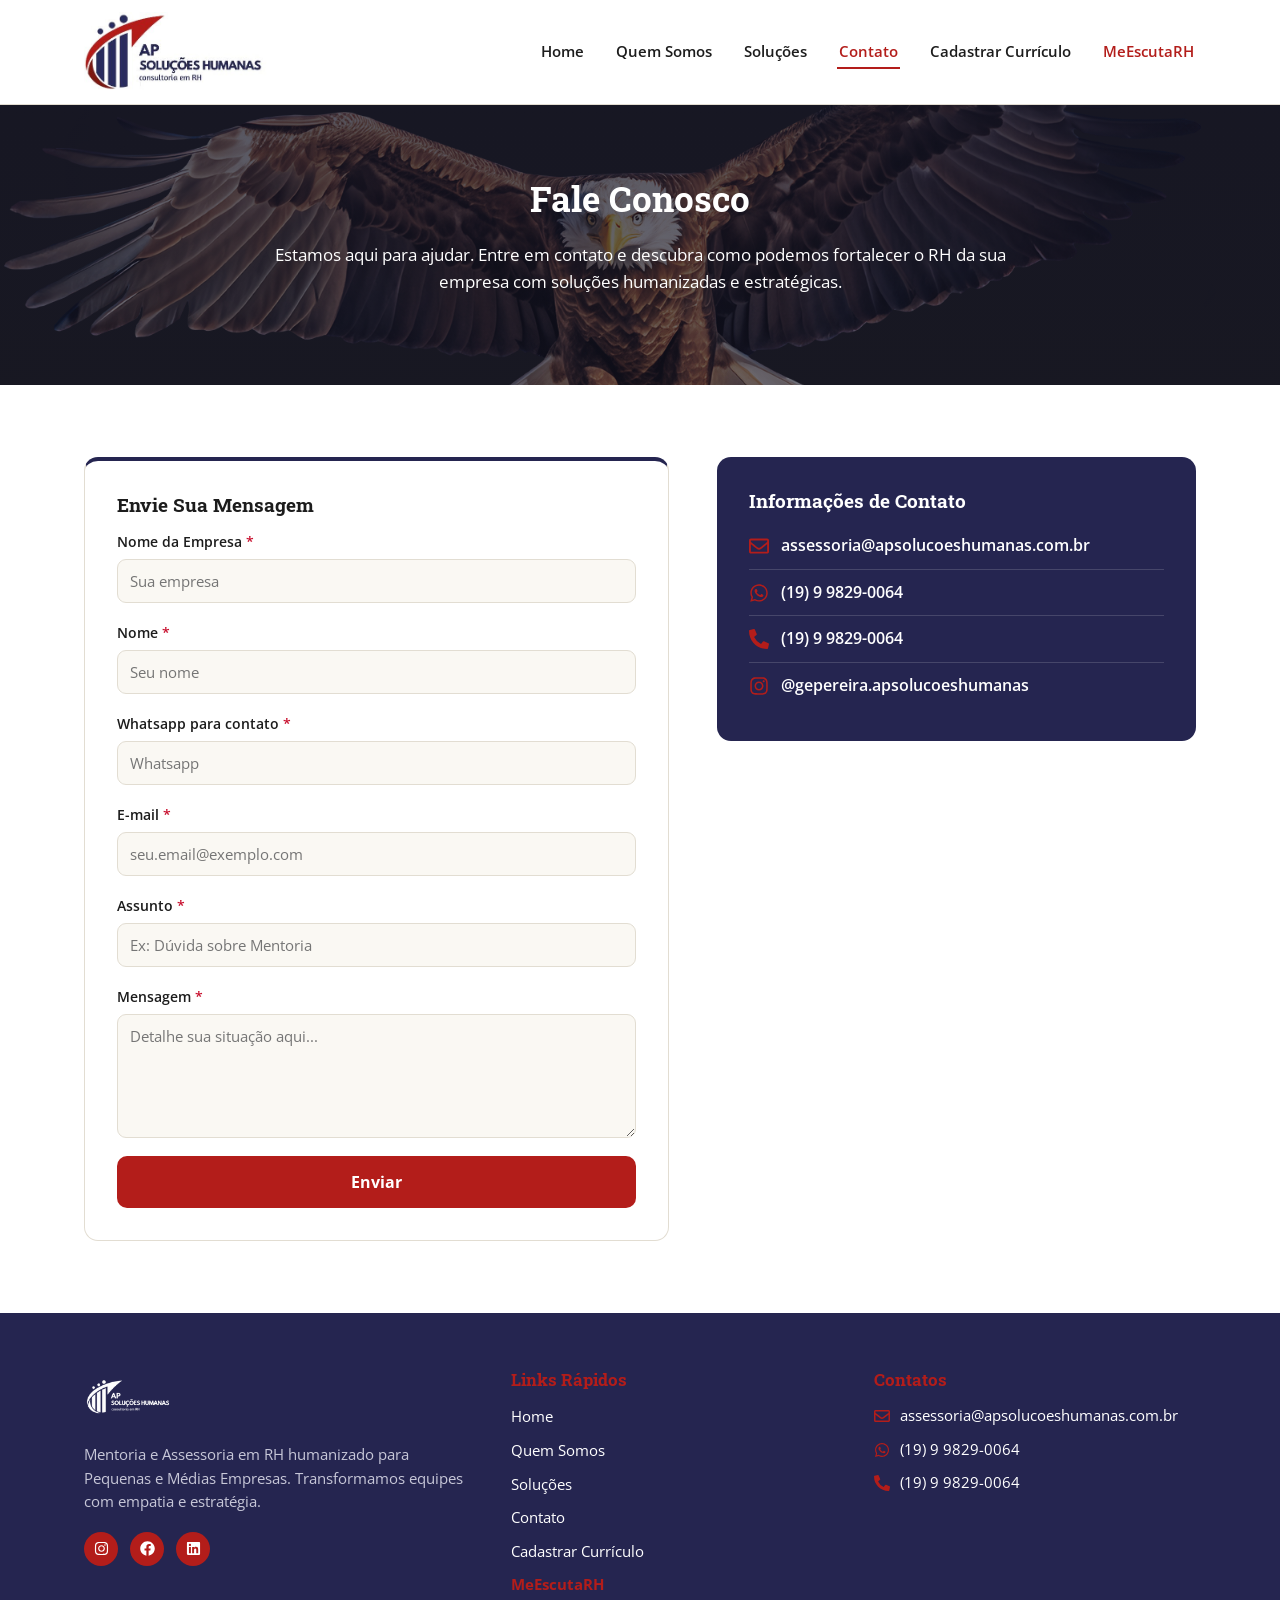
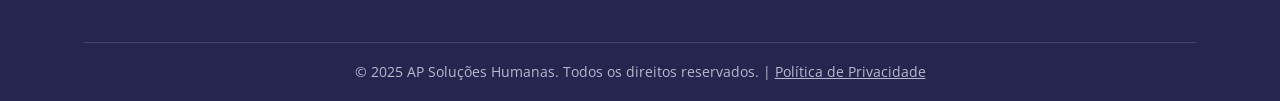
<file: contato.html>
<!DOCTYPE html>
<html lang="pt-BR">
<head>
<meta charset="UTF-8">
<meta name="viewport" content="width=device-width, initial-scale=1.0">
<title>Contato | AP Soluções Humanas</title>
<meta name="description" content="Fale com a AP Soluções Humanas e descubra como fortalecer o RH da sua empresa. Atendimento por WhatsApp, e-mail ou formulário.">
<meta name="robots" content="index, follow">
<link rel="canonical" href="https://apsolucoeshumanas.com.br/contato">
<meta property="og:type" content="website">
<meta property="og:locale" content="pt_BR">
<meta property="og:site_name" content="AP Soluções Humanas">
<meta property="og:title" content="Contato | AP Soluções Humanas">
<meta property="og:description" content="Fale com a AP Soluções Humanas e descubra como fortalecer o RH da sua empresa. Atendimento por WhatsApp, e-mail ou formulário.">
<meta property="og:url" content="https://apsolucoeshumanas.com.br/contato">
<meta property="og:image" content="https://apsolucoeshumanas.com.br/assets/img/foto-home-secao1.png">
<meta name="twitter:card" content="summary_large_image">
<meta name="twitter:title" content="Contato | AP Soluções Humanas">
<meta name="twitter:description" content="Fale com a AP Soluções Humanas e descubra como fortalecer o RH da sua empresa. Atendimento por WhatsApp, e-mail ou formulário.">
<meta name="twitter:image" content="https://apsolucoeshumanas.com.br/assets/img/foto-home-secao1.png">
<link rel="icon" href="assets/img/favicon.png">
<link rel="preconnect" href="https://fonts.googleapis.com">
<link href="https://fonts.googleapis.com/css?family=Roboto:400,500,600,700|Roboto+Slab:600,700|Open+Sans:400,600,700&display=swap" rel="stylesheet">
<link rel="stylesheet" href="style.css">
</head>
<body>

<header class="site-header">
  <div class="container">
    <a href="/" class="brand"><img src="assets/img/logo.jpeg" alt="AP Soluções Humanas"></a>
    <button class="nav-toggle" aria-label="Abrir menu" aria-expanded="false"><span></span><span></span><span></span></button>
    <nav class="main-nav">
      <ul>
        <li><a href="/">Home</a></li>
        <li><a href="quem-somos">Quem Somos</a></li>
        <li><a href="solucoes">Soluções</a></li>
        <li><a href="contato" class="is-active">Contato</a></li>
        <li><a href="cadastrar-curriculo">Cadastrar Currículo</a></li>
        <li><a href="me-escuta-rh" class="nav-mer">MeEscutaRH</a></li>
      </ul>
    </nav>
  </div>
</header>

<section class="section hero-photo hero-photo--aguia-frente">
  <div class="container">
    <div class="section-head" style="margin-bottom:0;">
      <h1 style="color:#fff;">Fale Conosco</h1>
      <p>Estamos aqui para ajudar. Entre em contato e descubra como podemos fortalecer o RH da sua empresa com soluções humanizadas e estratégicas.</p>
    </div>
  </div>
</section>

<section class="section">
  <div class="container">
    <div class="contact-grid">
      <div class="form-card form-card--accent">
        <h3>Envie Sua Mensagem</h3>
        <form id="contatoForm" novalidate>
          <div class="form-feedback"></div>
          <div class="form-field">
            <label for="empresa">Nome da Empresa <span class="req">*</span></label>
            <input type="text" id="empresa" name="empresa" placeholder="Sua empresa" required>
          </div>
          <div class="form-field">
            <label for="nome">Nome <span class="req">*</span></label>
            <input type="text" id="nome" name="nome" placeholder="Seu nome" required>
          </div>
          <div class="form-field">
            <label for="whatsapp">Whatsapp para contato <span class="req">*</span></label>
            <input type="tel" id="whatsapp" name="whatsapp" placeholder="Whatsapp" required>
          </div>
          <div class="form-field">
            <label for="email">E-mail <span class="req">*</span></label>
            <input type="email" id="email" name="email" placeholder="seu.email@exemplo.com" required>
          </div>
          <div class="form-field">
            <label for="assunto">Assunto <span class="req">*</span></label>
            <input type="text" id="assunto" name="assunto" placeholder="Ex: Dúvida sobre Mentoria" required>
          </div>
          <div class="form-field">
            <label for="mensagem">Mensagem <span class="req">*</span></label>
            <textarea id="mensagem" name="mensagem" rows="5" placeholder="Detalhe sua situação aqui..." required></textarea>
          </div>
          <button type="submit" class="btn-submit">Enviar</button>
        </form>
      </div>

      <div class="contact-info-card">
        <h3>Informações de Contato</h3>
        <ul class="contact-info-list">
          <li>
            <svg viewBox="0 0 512 512"><path d="M464 64H48C21.49 64 0 85.49 0 112v288c0 26.51 21.49 48 48 48h416c26.51 0 48-21.49 48-48V112c0-26.51-21.49-48-48-48zm0 48v40.805c-22.422 18.259-58.168 46.651-134.587 106.49-16.841 13.247-50.201 45.072-73.413 44.701-23.208.375-56.579-31.459-73.413-44.701C106.18 199.465 70.425 171.067 48 152.805V112h416zM48 400V214.398c22.914 18.251 55.409 43.862 104.938 82.646 21.857 17.205 60.134 55.186 103.062 54.955 42.717.231 80.509-37.199 103.053-54.947 49.528-38.783 82.032-64.401 104.947-82.653V400H48z"/></svg>
            <a href="mailto:assessoria@apsolucoeshumanas.com.br">assessoria@apsolucoeshumanas.com.br</a>
          </li>
          <li>
            <svg viewBox="0 0 448 512"><path d="M380.9 97.1C339 55.1 283.2 32 223.9 32c-122.4 0-222 99.6-222 222 0 39.1 10.2 77.3 29.6 111L0 480l117.7-30.9c32.4 17.7 68.9 27 106.1 27h.1c122.3 0 224.1-99.6 224.1-222 0-59.3-25.2-115-67.1-157zm-157 341.6c-33.2 0-65.7-8.9-94-25.7l-6.7-4-69.8 18.3L72 359.2l-4.4-7c-18.5-29.4-28.2-63.3-28.2-98.2 0-101.7 82.8-184.5 184.6-184.5 49.3 0 95.6 19.2 130.4 54.1 34.8 34.9 56.2 81.2 56.1 130.5 0 101.8-84.9 184.6-186.6 184.6zm101.2-138.2c-5.5-2.8-32.8-16.2-37.9-18-5.1-1.9-8.8-2.8-12.5 2.8-3.7 5.6-14.3 18-17.6 21.8-3.2 3.7-6.5 4.2-12 1.4-32.6-16.3-54-29.1-75.5-66-5.7-9.8 5.7-9.1 16.3-30.3 1.8-3.7.9-6.9-.5-9.7-1.4-2.8-12.5-30.1-17.1-41.2-4.5-10.8-9.1-9.3-12.5-9.5-3.2-.2-6.9-.2-10.6-.2-3.7 0-9.7 1.4-14.8 6.9-5.1 5.6-19.4 19-19.4 46.3 0 27.3 19.9 53.7 22.6 57.4 2.8 3.7 39.1 59.7 94.8 83.8 35.2 15.2 49 16.5 66.6 13.9 10.7-1.6 32.8-13.4 37.4-26.4 4.6-13 4.6-24.1 3.2-26.4-1.3-2.5-5-3.9-10.5-6.6z"/></svg>
            <a href="https://wa.me/551998290064" target="_blank" rel="noopener">(19) 9 9829-0064</a>
          </li>
          <li>
            <svg viewBox="0 0 512 512"><path d="M497.39 361.8l-112-48a24 24 0 0 0-28 6.9l-49.6 60.6A370.66 370.66 0 0 1 130.6 204.11l60.6-49.6a23.94 23.94 0 0 0 6.9-28l-48-112A24.16 24.16 0 0 0 122.6.61l-104 24A24 24 0 0 0 0 48c0 256.5 207.9 464 464 464a24 24 0 0 0 23.4-18.6l24-104a24.29 24.29 0 0 0-14.01-27.6z"/></svg>
            <a href="tel:+551998290064">(19) 9 9829-0064</a>
          </li>
          <li>
            <svg viewBox="0 0 448 512"><path d="M224.1 141c-63.6 0-114.9 51.3-114.9 114.9s51.3 114.9 114.9 114.9S339 319.5 339 255.9 287.7 141 224.1 141zm0 189.6c-41.1 0-74.7-33.5-74.7-74.7s33.5-74.7 74.7-74.7 74.7 33.5 74.7 74.7-33.6 74.7-74.7 74.7zm146.4-194.3c0 14.9-12 26.8-26.8 26.8-14.9 0-26.8-12-26.8-26.8s12-26.8 26.8-26.8 26.8 12 26.8 26.8zm76.1 27.2c-1.7-35.9-9.9-67.7-36.2-93.9-26.2-26.2-58-34.4-93.9-36.2-37-2.1-147.9-2.1-184.9 0-35.8 1.7-67.6 9.9-93.9 36.1s-34.4 58-36.2 93.9c-2.1 37-2.1 147.9 0 184.9 1.7 35.9 9.9 67.7 36.2 93.9s58 34.4 93.9 36.2c37 2.1 147.9 2.1 184.9 0 35.9-1.7 67.7-9.9 93.9-36.2 26.2-26.2 34.4-58 36.2-93.9 2.1-37 2.1-147.8 0-184.8zM398.8 388c-7.8 19.6-22.9 34.7-42.6 42.6-29.5 11.7-99.5 9-132.1 9s-102.7 2.6-132.1-9c-19.6-7.8-34.7-22.9-42.6-42.6-11.7-29.5-9-99.5-9-132.1s-2.6-102.7 9-132.1c7.8-19.6 22.9-34.7 42.6-42.6 29.5-11.7 99.5-9 132.1-9s102.7-2.6 132.1 9c19.6 7.8 34.7 22.9 42.6 42.6 11.7 29.5 9 99.5 9 132.1s2.7 102.7-9 132.1z"/></svg>
            <a href="https://www.instagram.com/gepereira.apsolucoeshumanas/" target="_blank" rel="noopener">@gepereira.apsolucoeshumanas</a>
          </li>
        </ul>
      </div>
    </div>
  </div>
</section>

<footer class="site-footer">
  <div class="container">
    <div class="footer-grid">
      <div>
        <img src="assets/img/logo-footer.png" alt="AP Soluções Humanas">
        <p>Mentoria e Assessoria em RH humanizado para Pequenas e Médias Empresas. Transformamos equipes com empatia e estratégia.</p>
        <div class="social-icons">
          <a href="https://www.instagram.com/gepereira.apsolucoeshumanas/" target="_blank" rel="noopener" aria-label="Instagram"><svg viewBox="0 0 448 512"><path d="M224.1 141c-63.6 0-114.9 51.3-114.9 114.9s51.3 114.9 114.9 114.9S339 319.5 339 255.9 287.7 141 224.1 141zm0 189.6c-41.1 0-74.7-33.5-74.7-74.7s33.5-74.7 74.7-74.7 74.7 33.5 74.7 74.7-33.6 74.7-74.7 74.7zm146.4-194.3c0 14.9-12 26.8-26.8 26.8-14.9 0-26.8-12-26.8-26.8s12-26.8 26.8-26.8 26.8 12 26.8 26.8zm76.1 27.2c-1.7-35.9-9.9-67.7-36.2-93.9-26.2-26.2-58-34.4-93.9-36.2-37-2.1-147.9-2.1-184.9 0-35.8 1.7-67.6 9.9-93.9 36.1s-34.4 58-36.2 93.9c-2.1 37-2.1 147.9 0 184.9 1.7 35.9 9.9 67.7 36.2 93.9s58 34.4 93.9 36.2c37 2.1 147.9 2.1 184.9 0 35.9-1.7 67.7-9.9 93.9-36.2 26.2-26.2 34.4-58 36.2-93.9 2.1-37 2.1-147.8 0-184.8zM398.8 388c-7.8 19.6-22.9 34.7-42.6 42.6-29.5 11.7-99.5 9-132.1 9s-102.7 2.6-132.1-9c-19.6-7.8-34.7-22.9-42.6-42.6-11.7-29.5-9-99.5-9-132.1s-2.6-102.7 9-132.1c7.8-19.6 22.9-34.7 42.6-42.6 29.5-11.7 99.5-9 132.1-9s102.7-2.6 132.1 9c19.6 7.8 34.7 22.9 42.6 42.6 11.7 29.5 9 99.5 9 132.1s2.7 102.7-9 132.1z"/></svg></a>
          <a href="https://www.facebook.com/gepereira.apsolucoeshumanas/" target="_blank" rel="noopener" aria-label="Facebook"><svg viewBox="0 0 512 512"><path d="M504 256C504 119 393 8 256 8S8 119 8 256c0 123.78 90.69 226.38 209.25 245V327.69h-63V256h63v-54.64c0-62.15 37-96.48 93.67-96.48 27.14 0 55.52 4.84 55.52 4.84v61h-31.28c-30.8 0-40.41 19.12-40.41 38.73V256h68.78l-11 71.69h-57.78V501C413.31 482.38 504 379.78 504 256z"/></svg></a>
          <a href="https://www.linkedin.com/in/gepereira-apsolucoeshumanas/" target="_blank" rel="noopener" aria-label="LinkedIn"><svg viewBox="0 0 448 512"><path d="M416 32H31.9C14.3 32 0 46.5 0 64.3v383.4C0 465.5 14.3 480 31.9 480H416c17.6 0 32-14.5 32-32.3V64.3c0-17.8-14.4-32.3-32-32.3zM135.4 416H69V202.2h66.5V416zm-33.2-243c-21.3 0-38.5-17.3-38.5-38.5S80.9 96 102.2 96c21.2 0 38.5 17.3 38.5 38.5 0 21.3-17.2 38.5-38.5 38.5zm282.1 243h-66.4V312c0-24.8-.5-56.7-34.5-56.7-34.6 0-39.9 27-39.9 54.9V416h-66.4V202.2h63.7v29.2h.9c8.9-16.8 30.6-34.5 62.9-34.5 67.2 0 79.7 44.3 79.7 101.9V416z"/></svg></a>
        </div>
      </div>
      <div>
        <h4>Links Rápidos</h4>
        <ul class="footer-links">
          <li><a href="/">Home</a></li>
          <li><a href="quem-somos">Quem Somos</a></li>
          <li><a href="solucoes">Soluções</a></li>
          <li><a href="contato">Contato</a></li>
          <li><a href="cadastrar-curriculo">Cadastrar Currículo</a></li>
          <li><a href="me-escuta-rh" class="footer-mer">MeEscutaRH</a></li>
        </ul>
      </div>
      <div>
        <h4>Contatos</h4>
        <ul class="footer-contacts">
          <li><svg viewBox="0 0 512 512"><path d="M464 64H48C21.49 64 0 85.49 0 112v288c0 26.51 21.49 48 48 48h416c26.51 0 48-21.49 48-48V112c0-26.51-21.49-48-48-48zm0 48v40.805c-22.422 18.259-58.168 46.651-134.587 106.49-16.841 13.247-50.201 45.072-73.413 44.701-23.208.375-56.579-31.459-73.413-44.701C106.18 199.465 70.425 171.067 48 152.805V112h416zM48 400V214.398c22.914 18.251 55.409 43.862 104.938 82.646 21.857 17.205 60.134 55.186 103.062 54.955 42.717.231 80.509-37.199 103.053-54.947 49.528-38.783 82.032-64.401 104.947-82.653V400H48z"/></svg><a href="mailto:assessoria@apsolucoeshumanas.com.br">assessoria@apsolucoeshumanas.com.br</a></li>
          <li><svg viewBox="0 0 448 512"><path d="M380.9 97.1C339 55.1 283.2 32 223.9 32c-122.4 0-222 99.6-222 222 0 39.1 10.2 77.3 29.6 111L0 480l117.7-30.9c32.4 17.7 68.9 27 106.1 27h.1c122.3 0 224.1-99.6 224.1-222 0-59.3-25.2-115-67.1-157zm-157 341.6c-33.2 0-65.7-8.9-94-25.7l-6.7-4-69.8 18.3L72 359.2l-4.4-7c-18.5-29.4-28.2-63.3-28.2-98.2 0-101.7 82.8-184.5 184.6-184.5 49.3 0 95.6 19.2 130.4 54.1 34.8 34.9 56.2 81.2 56.1 130.5 0 101.8-84.9 184.6-186.6 184.6zm101.2-138.2c-5.5-2.8-32.8-16.2-37.9-18-5.1-1.9-8.8-2.8-12.5 2.8-3.7 5.6-14.3 18-17.6 21.8-3.2 3.7-6.5 4.2-12 1.4-32.6-16.3-54-29.1-75.5-66-5.7-9.8 5.7-9.1 16.3-30.3 1.8-3.7.9-6.9-.5-9.7-1.4-2.8-12.5-30.1-17.1-41.2-4.5-10.8-9.1-9.3-12.5-9.5-3.2-.2-6.9-.2-10.6-.2-3.7 0-9.7 1.4-14.8 6.9-5.1 5.6-19.4 19-19.4 46.3 0 27.3 19.9 53.7 22.6 57.4 2.8 3.7 39.1 59.7 94.8 83.8 35.2 15.2 49 16.5 66.6 13.9 10.7-1.6 32.8-13.4 37.4-26.4 4.6-13 4.6-24.1 3.2-26.4-1.3-2.5-5-3.9-10.5-6.6z"/></svg><a href="https://wa.me/551998290064" target="_blank" rel="noopener">(19) 9 9829-0064</a></li>
          <li><svg viewBox="0 0 512 512"><path d="M497.39 361.8l-112-48a24 24 0 0 0-28 6.9l-49.6 60.6A370.66 370.66 0 0 1 130.6 204.11l60.6-49.6a23.94 23.94 0 0 0 6.9-28l-48-112A24.16 24.16 0 0 0 122.6.61l-104 24A24 24 0 0 0 0 48c0 256.5 207.9 464 464 464a24 24 0 0 0 23.4-18.6l24-104a24.29 24.29 0 0 0-14.01-27.6z"/></svg><a href="tel:+551998290064">(19) 9 9829-0064</a></li>
        </ul>
      </div>
    </div>
    <div class="footer-bottom">© 2025 AP Soluções Humanas. Todos os direitos reservados. | <a href="https://apsolucoeshumanas.com.br/">Política de Privacidade</a></div>
  </div>
</footer>

<script src="script.js"></script>
</body>
</html>
</file>
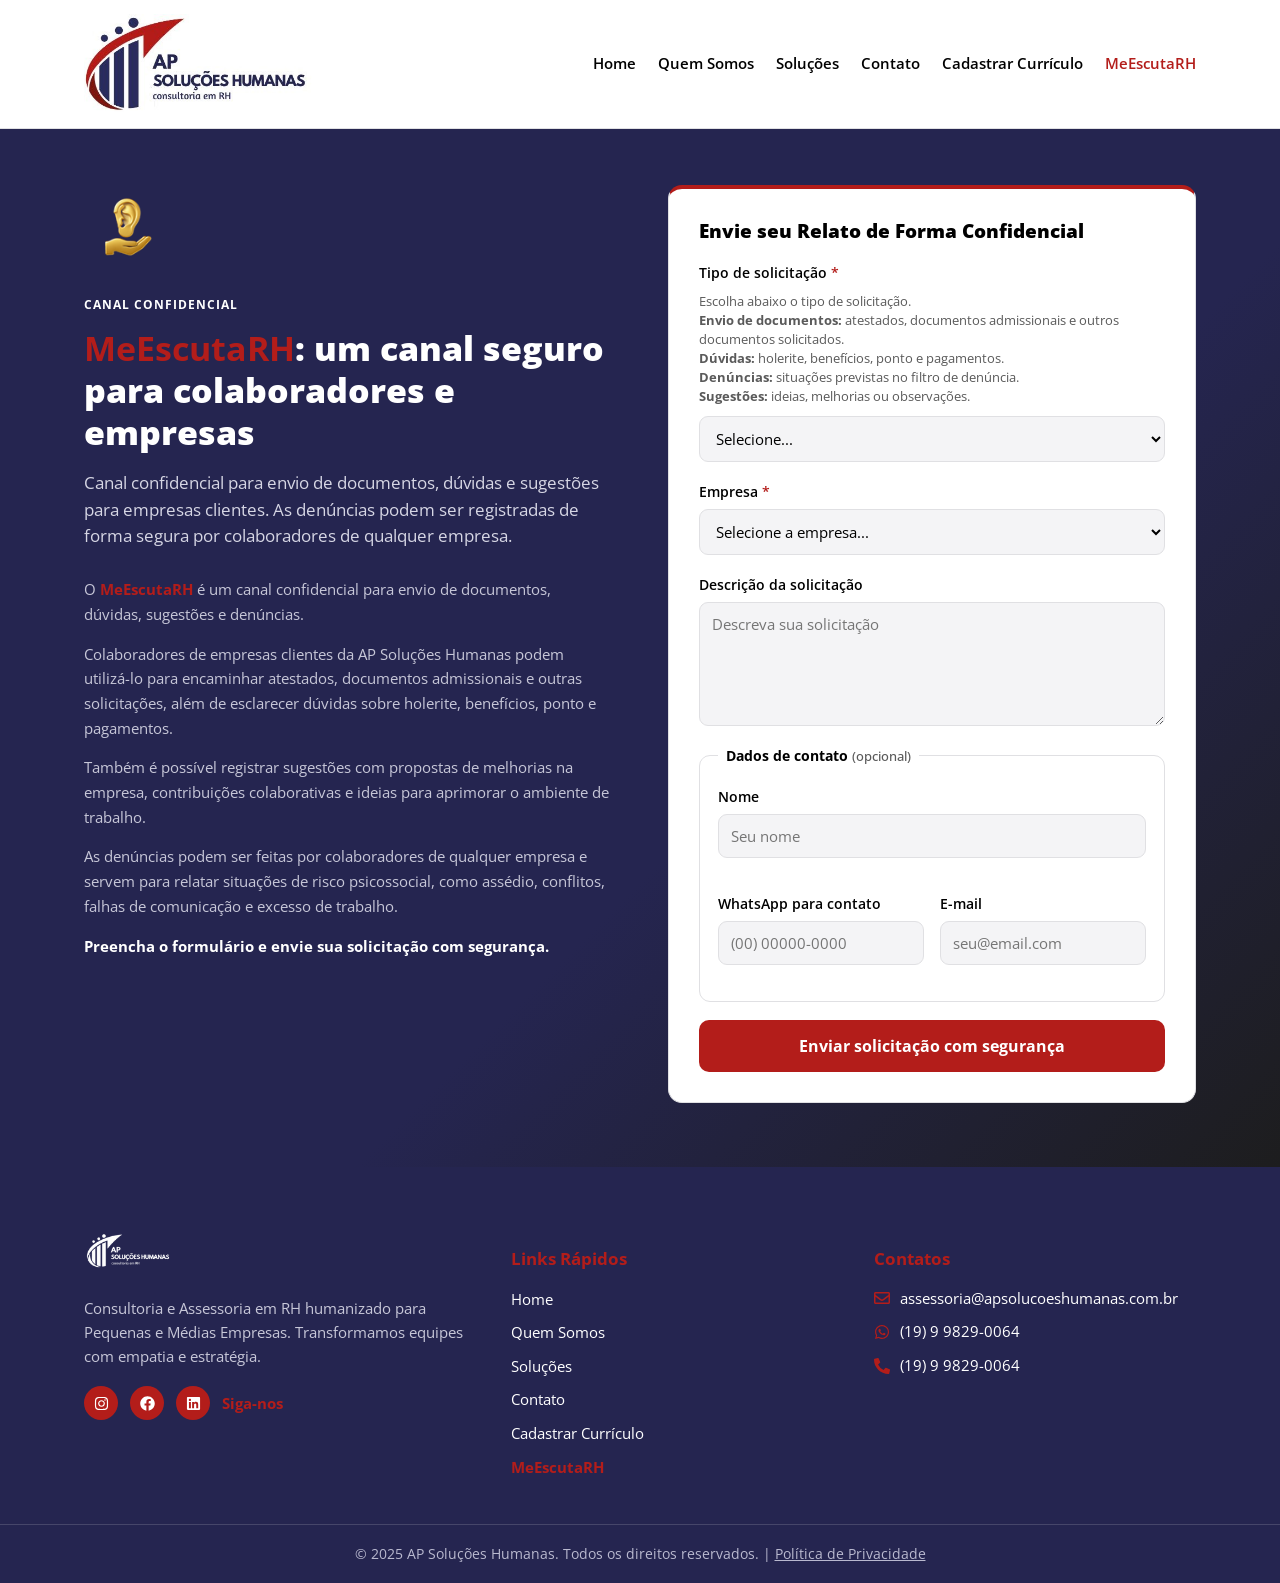
<file: me-escuta-rh.html>
<!DOCTYPE html>
<html lang="pt-BR">
<head>
<meta charset="UTF-8">
<meta name="viewport" content="width=device-width, initial-scale=1.0">
<title>MeEscutaRH - AP Soluções Humanas</title>
<meta name="description" content="MeEscutaRH: um canal seguro para colaboradores e empresas. Canal confidencial para envio de documentos, dúvidas, sugestões e denúncias.">
<meta name="robots" content="index, follow">
<link rel="canonical" href="https://apsolucoeshumanas.com.br/me-escuta-rh">
<meta property="og:type" content="website">
<meta property="og:locale" content="pt_BR">
<meta property="og:site_name" content="AP Soluções Humanas">
<meta property="og:title" content="MeEscutaRH - AP Soluções Humanas">
<meta property="og:description" content="MeEscutaRH: um canal seguro para colaboradores e empresas. Canal confidencial para envio de documentos, dúvidas, sugestões e denúncias.">
<meta property="og:url" content="https://apsolucoeshumanas.com.br/me-escuta-rh">
<meta property="og:image" content="https://apsolucoeshumanas.com.br/assets/img/foto-home-secao1.png">
<meta name="twitter:card" content="summary_large_image">
<meta name="twitter:title" content="MeEscutaRH - AP Soluções Humanas">
<meta name="twitter:description" content="MeEscutaRH: um canal seguro para colaboradores e empresas. Canal confidencial para envio de documentos, dúvidas, sugestões e denúncias.">
<meta name="twitter:image" content="https://apsolucoeshumanas.com.br/assets/img/foto-home-secao1.png">
<link rel="icon" href="assets/img/favicon.png">
<link rel="preconnect" href="https://fonts.googleapis.com">
<link href="https://fonts.googleapis.com/css?family=Open+Sans:400,600,700,800&display=swap" rel="stylesheet">
<style>
  :root{
    --mer-navy:#252550;
    --mer-navy-dark:#1a1a3a;
    --mer-ink:#000000;
    --mer-muted:#5a5a5a;
    --mer-line:#e0e0e3;
    --mer-cream:#f4f4f6;
    --mer-red:#b31d1a;
    --mer-red-dark:#8f1714;
  }
  *{box-sizing:border-box;}
  body{
    margin:0;font-family:"Open Sans",sans-serif;color:var(--mer-ink);
    background:#fff;line-height:1.6;
  }
  img{max-width:100%;display:block;}
  a{color:inherit;text-decoration:none;}
  h1,h2,h3{font-family:"Open Sans",sans-serif;font-weight:800;line-height:1.25;margin:0 0 .5em;}
  p{margin:0 0 1em;}
  ul{margin:0;padding:0;list-style:none;}
  .mer-container{max-width:720px;margin:0 auto;padding:0 24px;}
  .mer-brand-name{color:var(--mer-red);font-weight:700;}

  /* Header */
  .mer-header{border-bottom:1px solid var(--mer-line);}
  .mer-header .mer-header-inner{
    position:relative;max-width:1160px;margin:0 auto;padding:14px 24px;display:flex;
    align-items:center;justify-content:space-between;gap:20px;min-height:80px;
  }
  .mer-header img{height:100px;width:auto;}
  .mer-header nav ul{display:flex;gap:22px;flex-wrap:wrap;}
  .mer-header nav a{font-weight:600;font-size:.92rem;padding:4px 0;border-bottom:2px solid transparent;}
  .mer-header nav a:hover{color:var(--mer-red-dark);}
  .mer-header nav a.is-active{color:var(--mer-red);}

  .mer-nav-toggle{
    display:none;background:none;border:none;cursor:pointer;padding:6px;
    flex-direction:column;gap:5px;flex:0 0 auto;
  }
  .mer-nav-toggle span{width:26px;height:2px;background:var(--mer-ink);display:block;}

  /* Split layout: texto à esquerda, formulário à direita */
  .mer-split-bg{
    background-color:transparent;
    background-image:linear-gradient(135deg, #252550 60%, #1D1D1E 100%);
  }
  .mer-split{
    max-width:1160px;margin:0 auto;padding:56px 24px 64px;
    display:grid;grid-template-columns:1fr 1fr;gap:56px;align-items:start;
  }
  .mer-split-text{text-align:left;}
  .mer-icon{width:84px;height:84px;object-fit:contain;margin:0 0 22px;}
  .mer-eyebrow{
    display:inline-block;font-size:.78rem;font-weight:700;letter-spacing:.08em;
    text-transform:uppercase;color:#fff;margin-bottom:12px;
  }
  .mer-title{font-size:clamp(1.5rem,3vw,2.1rem);margin:0 0 .5em;color:#fff;}
  .mer-subtitle{color:#d6d6e4;font-size:1.05rem;margin:0 0 28px;}

  .mer-support{margin:0;}
  .mer-support p{font-size:.96rem;color:#c7c7d8;}
  .mer-cta-line{font-weight:700;color:#fff!important;}

  /* Form */
  .mer-form-card{
    background:#fff;border:1px solid var(--mer-line);border-top:4px solid var(--mer-red);
    border-radius:14px;padding:30px;width:100%;position:sticky;top:24px;
  }
  .mer-form-card h3{font-size:1.2rem;margin-bottom:18px;}
  .mer-field{display:flex;flex-direction:column;gap:6px;margin-bottom:18px;}
  .mer-row{display:grid;grid-template-columns:1fr 1fr;gap:16px;}
  .mer-field label{font-size:.9rem;font-weight:600;}
  .mer-req{color:var(--mer-red);}
  .mer-hint{font-size:.82rem;color:var(--mer-muted);margin:2px 0 4px;line-height:1.45;}

  .mer-form-card input,
  .mer-form-card select,
  .mer-form-card textarea{
    width:100%;padding:11px 12px;border:1px solid var(--mer-line);border-radius:9px;
    font-size:.95rem;font-family:inherit;background:var(--mer-cream);color:var(--mer-ink);
    transition:border-color .15s,box-shadow .15s;
  }
  .mer-form-card input:focus,
  .mer-form-card select:focus,
  .mer-form-card textarea:focus{
    outline:none;border-color:var(--mer-red);box-shadow:0 0 0 3px rgba(179,29,26,.14);background:#fff;
  }
  .mer-form-card textarea{resize:vertical;min-height:110px;}

  .mer-contact{
    border:1px solid var(--mer-line);border-radius:11px;padding:18px;margin:0 0 18px;
    display:flex;flex-direction:column;gap:16px;
  }
  .mer-contact legend{font-size:.9rem;font-weight:700;padding:0 8px;}
  .mer-contact-state{font-weight:500;color:var(--mer-muted);font-size:.8rem;}

  .mer-submit{
    width:100%;background:var(--mer-red);color:#fff;border:none;border-radius:10px;
    padding:15px 18px;font-size:1rem;font-weight:700;cursor:pointer;font-family:inherit;
    transition:background .15s,transform .08s;
  }
  .mer-submit:hover{background:var(--mer-red-dark);}
  .mer-submit:active{transform:translateY(1px);}
  .mer-submit:disabled{opacity:.6;cursor:not-allowed;}

  .mer-feedback{font-size:.95rem;line-height:1.45;}
  .mer-feedback:not(:empty){
    display:flex;align-items:flex-start;gap:10px;margin-bottom:18px;
    padding:14px 16px;border-radius:10px;font-weight:600;
    animation:mer-feedback-in .25s ease;
  }
  .mer-feedback.ok{color:#1a7a3a;background:#eaf7ee;border:1px solid #bfe6cb;}
  .mer-feedback.err{color:var(--mer-red-dark);background:#fcecee;border:1px solid #f3c2c9;}
  .mer-feedback::before{font-size:1.1rem;line-height:1;}
  .mer-feedback.ok::before{content:"✓";}
  .mer-feedback.err::before{content:"!";font-weight:800;}
  @keyframes mer-feedback-in{from{opacity:0;transform:translateY(-4px);}to{opacity:1;transform:translateY(0);}}

  .mer-hidden{display:none!important;}
  .mer-invalid{border-color:var(--mer-red)!important;box-shadow:0 0 0 3px rgba(179,29,26,.14)!important;}

  /* Footer */
  .mer-footer{background:var(--mer-navy);color:#d6d6e4;padding:56px 0 0;margin-top:0;}
  .mer-footer-grid{
    max-width:1160px;margin:0 auto;padding:0 24px;
    display:grid;grid-template-columns:1.2fr 1fr 1fr;gap:40px;padding-bottom:36px;
  }
  .mer-footer-grid img{height:60px;margin-bottom:14px;}
  .mer-footer-grid p{color:#c7c7d8;font-size:.92rem;}
  .mer-footer-grid h4{color:var(--mer-red);font-size:1.05rem;margin-bottom:14px;}
  .mer-footer-links li{margin-bottom:8px;}
  .mer-footer-links a{color:#fff;font-size:.92rem;transition:color .15s;}
  .mer-footer-links a:hover{color:var(--mer-red);}
  .mer-footer-links a.is-active{color:var(--mer-red);font-weight:700;}
  .mer-footer-contacts li{display:flex;align-items:center;gap:10px;margin-bottom:10px;font-size:.92rem;}
  .mer-footer-contacts a{color:#fff;}
  .mer-footer-contacts svg{width:16px;height:16px;fill:var(--mer-red);flex:0 0 auto;}
  .mer-social-row{display:flex;align-items:center;gap:12px;margin-top:18px;}
  .mer-social-row a{
    width:34px;height:34px;border-radius:50%;background:var(--mer-red);display:flex;
    align-items:center;justify-content:center;transition:background .15s;
  }
  .mer-social-row a:hover{background:var(--mer-red-dark);}
  .mer-social-row svg{width:15px;height:15px;fill:#fff;}
  .mer-social-row span{color:var(--mer-red);font-weight:700;font-size:.95rem;}
  .mer-footer-bottom-bar{border-top:1px solid rgba(255,255,255,.15);padding:18px 24px;text-align:center;font-size:.85rem;color:#b9b9cf;}
  .mer-footer-bottom-bar a{text-decoration:underline;}

  @media (max-width:900px){
    .mer-split{grid-template-columns:1fr;gap:36px;padding:40px 24px 48px;}
    .mer-form-card{position:static;}
  }
  @media (max-width:760px){
    .mer-footer-grid{grid-template-columns:1fr;gap:30px;}
  }
  @media (max-width:760px){
    .mer-nav-toggle{display:flex;}
    .mer-header nav{
      position:absolute;top:100%;left:0;right:0;background:#fff;
      border-bottom:1px solid var(--mer-line);max-height:0;overflow:hidden;
      transition:max-height .25s ease;z-index:50;
    }
    .mer-header nav.is-open{max-height:480px;}
    .mer-header nav ul{flex-direction:column;padding:8px 24px 20px;gap:6px;}
  }
  @media (max-width:640px){
    .mer-row{grid-template-columns:1fr;}
    .mer-form-card{padding:22px;}
    .mer-header img{height:56px;}
  }
</style>
</head>
<body>

<header class="mer-header">
  <div class="mer-header-inner">
    <a href="/"><img src="assets/img/logo.jpeg" alt="AP Soluções Humanas"></a>
    <button class="mer-nav-toggle" aria-label="Abrir menu" aria-expanded="false"><span></span><span></span><span></span></button>
    <nav aria-label="Menu">
      <ul>
        <li><a href="/">Home</a></li>
        <li><a href="quem-somos">Quem Somos</a></li>
        <li><a href="solucoes">Soluções</a></li>
        <li><a href="contato">Contato</a></li>
        <li><a href="cadastrar-curriculo">Cadastrar Currículo</a></li>
        <li><a href="me-escuta-rh" class="is-active">MeEscutaRH</a></li>
      </ul>
    </nav>
  </div>
</header>

<section class="mer-split-bg">
<div class="mer-split">
  <div class="mer-split-text">
    <img class="mer-icon" src="assets/img/icone-meescuta.png" alt="Ícone MeEscutaRH">
    <p class="mer-eyebrow">Canal Confidencial</p>
    <h1 class="mer-title"><span class="mer-brand-name">MeEscutaRH</span>: um canal seguro para colaboradores e empresas</h1>
    <p class="mer-subtitle">Canal confidencial para envio de documentos, dúvidas e sugestões para empresas clientes. As denúncias podem ser registradas de forma segura por colaboradores de qualquer empresa.</p>

    <div class="mer-support">
      <p>O <span class="mer-brand-name">MeEscutaRH</span> é um canal confidencial para envio de documentos, dúvidas, sugestões e denúncias.</p>
      <p>Colaboradores de empresas clientes da AP Soluções Humanas podem utilizá-lo para encaminhar atestados, documentos admissionais e outras solicitações, além de esclarecer dúvidas sobre holerite, benefícios, ponto e pagamentos.</p>
      <p>Também é possível registrar sugestões com propostas de melhorias na empresa, contribuições colaborativas e ideias para aprimorar o ambiente de trabalho.</p>
      <p>As denúncias podem ser feitas por colaboradores de qualquer empresa e servem para relatar situações de risco psicossocial, como assédio, conflitos, falhas de comunicação e excesso de trabalho.</p>
      <p class="mer-cta-line">Preencha o formulário e envie sua solicitação com segurança.</p>
    </div>
  </div>

  <div class="mer-form-card">
      <h3>Envie seu Relato de Forma Confidencial</h3>

      <form id="merForm" novalidate>
        <div class="mer-feedback" id="merFeedback"></div>

        <div class="mer-field">
          <label for="tipoSolicitacao">Tipo de solicitação <span class="mer-req">*</span></label>
          <p class="mer-hint">
            Escolha abaixo o tipo de solicitação.<br>
            <strong>Envio de documentos:</strong> atestados, documentos admissionais e outros documentos solicitados.<br>
            <strong>Dúvidas:</strong> holerite, benefícios, ponto e pagamentos.<br>
            <strong>Denúncias:</strong> situações previstas no filtro de denúncia.<br>
            <strong>Sugestões:</strong> ideias, melhorias ou observações.
          </p>
          <select id="tipoSolicitacao" name="tipo_solicitacao" required>
            <option value="" disabled selected>Selecione...</option>
            <option value="Envio de documentos">Envio de documentos</option>
            <option value="Dúvidas">Dúvidas</option>
            <option value="Denúncias">Denúncias</option>
            <option value="Sugestões">Sugestões</option>
          </select>
        </div>

        <div class="mer-field">
          <label for="empresa">Empresa <span class="mer-req">*</span></label>
          <select id="empresa" name="empresa" required>
            <option value="" disabled selected>Selecione a empresa...</option>
            <option value="110">110</option>
            <option value="120">120</option>
            <option value="130">130</option>
            <option value="140">140</option>
            <option value="150">150</option>
            <option value="160">160</option>
            <option value="170">170</option>
            <option value="180">180</option>
            <option value="190">190</option>
            <option value="200">200</option>
            <option value="210">210</option>
            <option value="220">220</option>
            <option value="230">230</option>
            <option value="240">240</option>
            <option value="250">250</option>
            <option value="260">260</option>
            <option value="270">270</option>
            <option value="280">280</option>
            <option value="290">290</option>
            <option value="300">300</option>
            <option value="__OUTRA__">Não encontrei a empresa</option>
          </select>
        </div>

        <div class="mer-field mer-hidden" id="wrapEmpresaManual">
          <label for="empresaManual">Nome da empresa <span class="mer-req">*</span></label>
          <input type="text" id="empresaManual" name="empresa_manual" placeholder="Digite o nome da empresa">
        </div>

        <div class="mer-row mer-hidden" id="wrapLocalidade">
          <div class="mer-field">
            <label for="cidade">Cidade <span class="mer-req">*</span></label>
            <input type="text" id="cidade" name="cidade" placeholder="Cidade">
          </div>
          <div class="mer-field">
            <label for="estado">Estado <span class="mer-req">*</span></label>
            <input type="text" id="estado" name="estado" placeholder="Estado" maxlength="40">
          </div>
        </div>

        <div class="mer-field mer-hidden" id="wrapSetor">
          <label for="setor">Setor <span class="mer-req">*</span></label>
          <select id="setor" name="setor">
            <option value="" disabled selected>Selecione o setor...</option>
            <option>Administrativo</option>
            <option>Atendimento</option>
            <option>Comercial/Vendas</option>
            <option>Compras</option>
            <option>Estoque/Almoxarifado</option>
            <option>Expedição/Recebimento</option>
            <option>Faturamento/Fiscal</option>
            <option>Financeiro</option>
            <option>Logística</option>
            <option>Manutenção</option>
            <option>Marketing</option>
            <option>Operações</option>
            <option>PCP/Produção</option>
            <option>Qualidade</option>
            <option>RH</option>
            <option>Segurança do Trabalho</option>
            <option>TI</option>
          </select>
        </div>

        <div class="mer-field mer-hidden" id="wrapMotivo">
          <label for="motivo">Motivo da denúncia <span class="mer-req">*</span></label>
          <select id="motivo" name="motivo_denuncia">
            <option value="" disabled selected>Selecione...</option>
            <option>Assédio moral</option>
            <option>Assédio sexual</option>
            <option>Bullying</option>
            <option>Conflitos com liderança</option>
            <option>Conflitos com colegas</option>
            <option>Falhas de comunicação</option>
            <option>Excesso de trabalho</option>
            <option>Sentimento de injustiça</option>
            <option>Situações de risco psicossocial</option>
            <option>Outros</option>
          </select>
        </div>

        <div class="mer-field mer-hidden" id="wrapAnexo">
          <label for="anexo">Anexar documento <span class="mer-req">*</span></label>
          <p class="mer-hint">Formatos aceitos: JPG e PDF.</p>
          <input type="file" id="anexo" name="anexo" accept=".jpg,.jpeg,.pdf,image/jpeg,application/pdf">
        </div>

        <div class="mer-field">
          <label for="descricao" id="lblDescricao">Descrição da solicitação</label>
          <textarea id="descricao" name="descricao" rows="5" placeholder="Descreva sua solicitação"></textarea>
        </div>

        <fieldset class="mer-contact">
          <legend>Dados de contato <span class="mer-contact-state" id="contatoState"></span></legend>
          <div class="mer-field">
            <label for="nome">Nome <span class="mer-req mer-req-dyn">*</span></label>
            <input type="text" id="nome" name="nome" placeholder="Seu nome">
          </div>
          <div class="mer-row">
            <div class="mer-field">
              <label for="whatsapp">WhatsApp para contato <span class="mer-req mer-req-dyn">*</span></label>
              <input type="tel" id="whatsapp" name="whatsapp" placeholder="(00) 00000-0000">
            </div>
            <div class="mer-field">
              <label for="email">E-mail <span class="mer-req mer-req-dyn">*</span></label>
              <input type="email" id="email" name="email" placeholder="seu@email.com">
            </div>
          </div>
        </fieldset>

        <button type="submit" class="mer-submit" id="merSubmit">
          Enviar solicitação com segurança
        </button>
      </form>
  </div>
</div>
</section>

<footer class="mer-footer">
  <div class="mer-footer-grid">
    <div>
      <img src="assets/img/logo-footer.png" alt="AP Soluções Humanas">
      <p>Consultoria e Assessoria em RH humanizado para Pequenas e Médias Empresas. Transformamos equipes com empatia e estratégia.</p>
      <div class="mer-social-row">
        <a href="https://www.instagram.com/gepereira.apsolucoeshumanas/" target="_blank" rel="noopener" aria-label="Instagram"><svg viewBox="0 0 448 512"><path d="M224.1 141c-63.6 0-114.9 51.3-114.9 114.9s51.3 114.9 114.9 114.9S339 319.5 339 255.9 287.7 141 224.1 141zm0 189.6c-41.1 0-74.7-33.5-74.7-74.7s33.5-74.7 74.7-74.7 74.7 33.5 74.7 74.7-33.6 74.7-74.7 74.7zm146.4-194.3c0 14.9-12 26.8-26.8 26.8-14.9 0-26.8-12-26.8-26.8s12-26.8 26.8-26.8 26.8 12 26.8 26.8zm76.1 27.2c-1.7-35.9-9.9-67.7-36.2-93.9-26.2-26.2-58-34.4-93.9-36.2-37-2.1-147.9-2.1-184.9 0-35.8 1.7-67.6 9.9-93.9 36.1s-34.4 58-36.2 93.9c-2.1 37-2.1 147.9 0 184.9 1.7 35.9 9.9 67.7 36.2 93.9s58 34.4 93.9 36.2c37 2.1 147.9 2.1 184.9 0 35.9-1.7 67.7-9.9 93.9-36.2 26.2-26.2 34.4-58 36.2-93.9 2.1-37 2.1-147.8 0-184.8zM398.8 388c-7.8 19.6-22.9 34.7-42.6 42.6-29.5 11.7-99.5 9-132.1 9s-102.7 2.6-132.1-9c-19.6-7.8-34.7-22.9-42.6-42.6-11.7-29.5-9-99.5-9-132.1s-2.6-102.7 9-132.1c7.8-19.6 22.9-34.7 42.6-42.6 29.5-11.7 99.5-9 132.1-9s102.7-2.6 132.1 9c19.6 7.8 34.7 22.9 42.6 42.6 11.7 29.5 9 99.5 9 132.1s2.7 102.7-9 132.1z"/></svg></a>
        <a href="https://www.facebook.com/gepereira.apsolucoeshumanas/" target="_blank" rel="noopener" aria-label="Facebook"><svg viewBox="0 0 512 512"><path d="M504 256C504 119 393 8 256 8S8 119 8 256c0 123.78 90.69 226.38 209.25 245V327.69h-63V256h63v-54.64c0-62.15 37-96.48 93.67-96.48 27.14 0 55.52 4.84 55.52 4.84v61h-31.28c-30.8 0-40.41 19.12-40.41 38.73V256h68.78l-11 71.69h-57.78V501C413.31 482.38 504 379.78 504 256z"/></svg></a>
        <a href="https://www.linkedin.com/in/gepereira-apsolucoeshumanas/" target="_blank" rel="noopener" aria-label="LinkedIn"><svg viewBox="0 0 448 512"><path d="M416 32H31.9C14.3 32 0 46.5 0 64.3v383.4C0 465.5 14.3 480 31.9 480H416c17.6 0 32-14.5 32-32.3V64.3c0-17.8-14.4-32.3-32-32.3zM135.4 416H69V202.2h66.5V416zm-33.2-243c-21.3 0-38.5-17.3-38.5-38.5S80.9 96 102.2 96c21.2 0 38.5 17.3 38.5 38.5 0 21.3-17.2 38.5-38.5 38.5zm282.1 243h-66.4V312c0-24.8-.5-56.7-34.5-56.7-34.6 0-39.9 27-39.9 54.9V416h-66.4V202.2h63.7v29.2h.9c8.9-16.8 30.6-34.5 62.9-34.5 67.2 0 79.7 44.3 79.7 101.9V416z"/></svg></a>
        <span>Siga-nos</span>
      </div>
    </div>

    <div>
      <h4>Links Rápidos</h4>
      <ul class="mer-footer-links">
        <li><a href="/">Home</a></li>
        <li><a href="quem-somos">Quem Somos</a></li>
        <li><a href="solucoes">Soluções</a></li>
        <li><a href="contato">Contato</a></li>
        <li><a href="cadastrar-curriculo">Cadastrar Currículo</a></li>
        <li><a href="me-escuta-rh" class="is-active">MeEscutaRH</a></li>
      </ul>
    </div>

    <div>
      <h4>Contatos</h4>
      <ul class="mer-footer-contacts">
        <li><svg viewBox="0 0 512 512"><path d="M464 64H48C21.49 64 0 85.49 0 112v288c0 26.51 21.49 48 48 48h416c26.51 0 48-21.49 48-48V112c0-26.51-21.49-48-48-48zm0 48v40.805c-22.422 18.259-58.168 46.651-134.587 106.49-16.841 13.247-50.201 45.072-73.413 44.701-23.208.375-56.579-31.459-73.413-44.701C106.18 199.465 70.425 171.067 48 152.805V112h416zM48 400V214.398c22.914 18.251 55.409 43.862 104.938 82.646 21.857 17.205 60.134 55.186 103.062 54.955 42.717.231 80.509-37.199 103.053-54.947 49.528-38.783 82.032-64.401 104.947-82.653V400H48z"/></svg><a href="mailto:assessoria@apsolucoeshumanas.com.br">assessoria@apsolucoeshumanas.com.br</a></li>
        <li><svg viewBox="0 0 448 512"><path d="M380.9 97.1C339 55.1 283.2 32 223.9 32c-122.4 0-222 99.6-222 222 0 39.1 10.2 77.3 29.6 111L0 480l117.7-30.9c32.4 17.7 68.9 27 106.1 27h.1c122.3 0 224.1-99.6 224.1-222 0-59.3-25.2-115-67.1-157zm-157 341.6c-33.2 0-65.7-8.9-94-25.7l-6.7-4-69.8 18.3L72 359.2l-4.4-7c-18.5-29.4-28.2-63.3-28.2-98.2 0-101.7 82.8-184.5 184.6-184.5 49.3 0 95.6 19.2 130.4 54.1 34.8 34.9 56.2 81.2 56.1 130.5 0 101.8-84.9 184.6-186.6 184.6zm101.2-138.2c-5.5-2.8-32.8-16.2-37.9-18-5.1-1.9-8.8-2.8-12.5 2.8-3.7 5.6-14.3 18-17.6 21.8-3.2 3.7-6.5 4.2-12 1.4-32.6-16.3-54-29.1-75.5-66-5.7-9.8 5.7-9.1 16.3-30.3 1.8-3.7.9-6.9-.5-9.7-1.4-2.8-12.5-30.1-17.1-41.2-4.5-10.8-9.1-9.3-12.5-9.5-3.2-.2-6.9-.2-10.6-.2-3.7 0-9.7 1.4-14.8 6.9-5.1 5.6-19.4 19-19.4 46.3 0 27.3 19.9 53.7 22.6 57.4 2.8 3.7 39.1 59.7 94.8 83.8 35.2 15.2 49 16.5 66.6 13.9 10.7-1.6 32.8-13.4 37.4-26.4 4.6-13 4.6-24.1 3.2-26.4-1.3-2.5-5-3.9-10.5-6.6z"/></svg><a href="https://wa.me/551998290064" target="_blank" rel="noopener">(19) 9 9829-0064</a></li>
        <li><svg viewBox="0 0 512 512"><path d="M497.39 361.8l-112-48a24 24 0 0 0-28 6.9l-49.6 60.6A370.66 370.66 0 0 1 130.6 204.11l60.6-49.6a23.94 23.94 0 0 0 6.9-28l-48-112A24.16 24.16 0 0 0 122.6.61l-104 24A24 24 0 0 0 0 48c0 256.5 207.9 464 464 464a24 24 0 0 0 23.4-18.6l24-104a24.29 24.29 0 0 0-14.01-27.6z"/></svg><a href="tel:+551998290064">(19) 9 9829-0064</a></li>
      </ul>
    </div>
  </div>
  <div class="mer-footer-bottom-bar">© 2025 AP Soluções Humanas. Todos os direitos reservados. | <a href="/">Política de Privacidade</a></div>
</footer>

<script>
/* ===========================================================
   Menu mobile (hambúrguer)
   =========================================================== */
(function(){
  const toggle = document.querySelector(".mer-nav-toggle");
  const nav = document.querySelector(".mer-header nav");
  if(!toggle || !nav) return;
  toggle.addEventListener("click", () => {
    const open = nav.classList.toggle("is-open");
    toggle.setAttribute("aria-expanded", open ? "true" : "false");
  });
})();

/* ===========================================================
   MeEscutaRH — lógica condicional ("filtro") + envio ao webhook
   =========================================================== */
(function(){
  // ###############################################################
  // ###  COLE A URL DO SEU WEBHOOK (Production URL do n8n) AQUI  ###
  const WEBHOOK_URL = "https://criadordigital-n8n-webhook.syxuur.easypanel.host/webhook/MeEscutaRH";
  // ###############################################################

  const form = document.getElementById("merForm");
  if(!form) return;

  const tipo         = document.getElementById("tipoSolicitacao");
  const empresa      = document.getElementById("empresa");
  const wrapEmpManual= document.getElementById("wrapEmpresaManual");
  const empManual    = document.getElementById("empresaManual");
  const wrapLocal    = document.getElementById("wrapLocalidade");
  const cidade       = document.getElementById("cidade");
  const estado       = document.getElementById("estado");
  const wrapSetor    = document.getElementById("wrapSetor");
  const setor        = document.getElementById("setor");
  const wrapMotivo   = document.getElementById("wrapMotivo");
  const motivo       = document.getElementById("motivo");
  const wrapAnexo    = document.getElementById("wrapAnexo");
  const anexo        = document.getElementById("anexo");
  const lblDescricao = document.getElementById("lblDescricao");
  const descricao    = document.getElementById("descricao");
  const nome         = document.getElementById("nome");
  const whatsapp     = document.getElementById("whatsapp");
  const email        = document.getElementById("email");
  const contatoState = document.getElementById("contatoState");
  const reqDyn       = document.querySelectorAll(".mer-req-dyn");
  const feedback     = document.getElementById("merFeedback");
  const submitBtn    = document.getElementById("merSubmit");

  const show = el => el.classList.remove("mer-hidden");
  const hide = el => el.classList.add("mer-hidden");

  function isCliente(){
    return empresa.value !== "" && empresa.value !== "__OUTRA__";
  }
  function isNaoCliente(){
    return empresa.value === "__OUTRA__";
  }

  function atualizar(){
    const t = tipo.value;

    if(isNaoCliente()){ show(wrapEmpManual); show(wrapLocal); }
    else { hide(wrapEmpManual); hide(wrapLocal); }

    if(t === "Denúncias"){ show(wrapSetor); show(wrapMotivo); }
    else { hide(wrapSetor); hide(wrapMotivo); }

    if(t === "Envio de documentos"){ show(wrapAnexo); }
    else { hide(wrapAnexo); }

    if(t === "Sugestões"){
      lblDescricao.textContent = "Sua sugestão";
      descricao.placeholder = "Descreva sua sugestão de melhoria";
    } else {
      lblDescricao.textContent = "Descrição da solicitação";
      descricao.placeholder = "Descreva sua solicitação";
    }

    const contatoObrigatorio = (t === "Envio de documentos" || t === "Dúvidas");
    reqDyn.forEach(s => s.style.visibility = contatoObrigatorio ? "visible" : "hidden");
    contatoState.textContent = contatoObrigatorio ? "(obrigatório)" : "(opcional)";
  }

  tipo.addEventListener("change", atualizar);
  empresa.addEventListener("change", atualizar);
  atualizar();

  form.addEventListener("input", e=>{
    if(e.target.classList) e.target.classList.remove("mer-invalid");
  });

  function marcarErro(el){ el.classList.add("mer-invalid"); }
  function visivel(wrap){ return !wrap.classList.contains("mer-hidden"); }

  function validar(){
    const erros = [];
    document.querySelectorAll(".mer-invalid").forEach(el=>el.classList.remove("mer-invalid"));

    const t = tipo.value;
    if(!t){ marcarErro(tipo); erros.push("Selecione o tipo de solicitação."); }
    if(!empresa.value){ marcarErro(empresa); erros.push("Selecione a empresa."); }

    if(isNaoCliente()){
      if(!empManual.value.trim()){ marcarErro(empManual); erros.push("Informe o nome da empresa."); }
      if(!cidade.value.trim()){ marcarErro(cidade); erros.push("Informe a cidade."); }
      if(!estado.value.trim()){ marcarErro(estado); erros.push("Informe o estado."); }
    }

    if(t === "Denúncias"){
      if(!setor.value){ marcarErro(setor); erros.push("Selecione o setor."); }
      if(!motivo.value){ marcarErro(motivo); erros.push("Selecione o motivo da denúncia."); }
    }

    if(t === "Envio de documentos"){
      if(!anexo.files.length){ marcarErro(anexo); erros.push("Anexe o documento (JPG ou PDF)."); }
      else if(!/\.(jpe?g|pdf)$/i.test(anexo.files[0].name)){
        marcarErro(anexo); erros.push("O documento deve ser JPG ou PDF.");
      }
    }

    if(t === "Envio de documentos" || t === "Dúvidas"){
      if(!nome.value.trim()){ marcarErro(nome); erros.push("Informe seu nome."); }
      if(!whatsapp.value.trim()){ marcarErro(whatsapp); erros.push("Informe seu WhatsApp."); }
      if(!email.value.trim()){ marcarErro(email); erros.push("Informe seu e-mail."); }
    }
    if(email.value.trim() && !/^[^\s@]+@[^\s@]+\.[^\s@]+$/.test(email.value.trim())){
      marcarErro(email); erros.push("E-mail inválido.");
    }
    return erros;
  }

  function mostrarFeedback(tipo, msg){
    feedback.className = "mer-feedback " + tipo;
    feedback.textContent = msg;
    feedback.scrollIntoView({ behavior:"smooth", block:"center" });
  }

  form.addEventListener("submit", async function(e){
    e.preventDefault();
    feedback.className = "mer-feedback";
    feedback.textContent = "";

    const erros = validar();
    if(erros.length){
      mostrarFeedback("err", erros[0]);
      return;
    }

    if(WEBHOOK_URL === "COLE_SEU_WEBHOOK_AQUI"){
      mostrarFeedback("err", "Configuração pendente: a URL do webhook ainda não foi definida.");
      return;
    }

    const fd = new FormData();
    fd.append("tipo_solicitacao", tipo.value);
    fd.append("eh_cliente", isCliente() ? "sim" : "nao");
    fd.append("empresa", isNaoCliente() ? empManual.value.trim() : empresa.value);
    fd.append("cidade", visivel(wrapLocal) ? cidade.value.trim() : "");
    fd.append("estado", visivel(wrapLocal) ? estado.value.trim() : "");
    fd.append("setor", visivel(wrapSetor) ? setor.value : "");
    fd.append("motivo_denuncia", visivel(wrapMotivo) ? motivo.value : "");
    fd.append("descricao", descricao.value.trim());
    fd.append("nome", nome.value.trim());
    fd.append("whatsapp", whatsapp.value.trim());
    fd.append("email", email.value.trim());
    fd.append("origem", "MeEscutaRH - site");
    fd.append("data_envio", new Date().toISOString());
    if(visivel(wrapAnexo) && anexo.files.length){
      fd.append("anexo", anexo.files[0], anexo.files[0].name);
    }

    submitBtn.disabled = true;
    const txtOriginal = submitBtn.textContent;
    submitBtn.textContent = "Enviando...";

    try{
      const resp = await fetch(WEBHOOK_URL, { method:"POST", body: fd });
      if(!resp.ok) throw new Error("HTTP " + resp.status);
      form.reset();
      atualizar();
      mostrarFeedback("ok", "Solicitação enviada com segurança. Obrigado!");
    }catch(err){
      mostrarFeedback("err", "Não foi possível enviar agora. Verifique a conexão e tente novamente.");
    }finally{
      submitBtn.disabled = false;
      submitBtn.textContent = txtOriginal;
    }
  });
})();
</script>
</body>
</html>
</file>
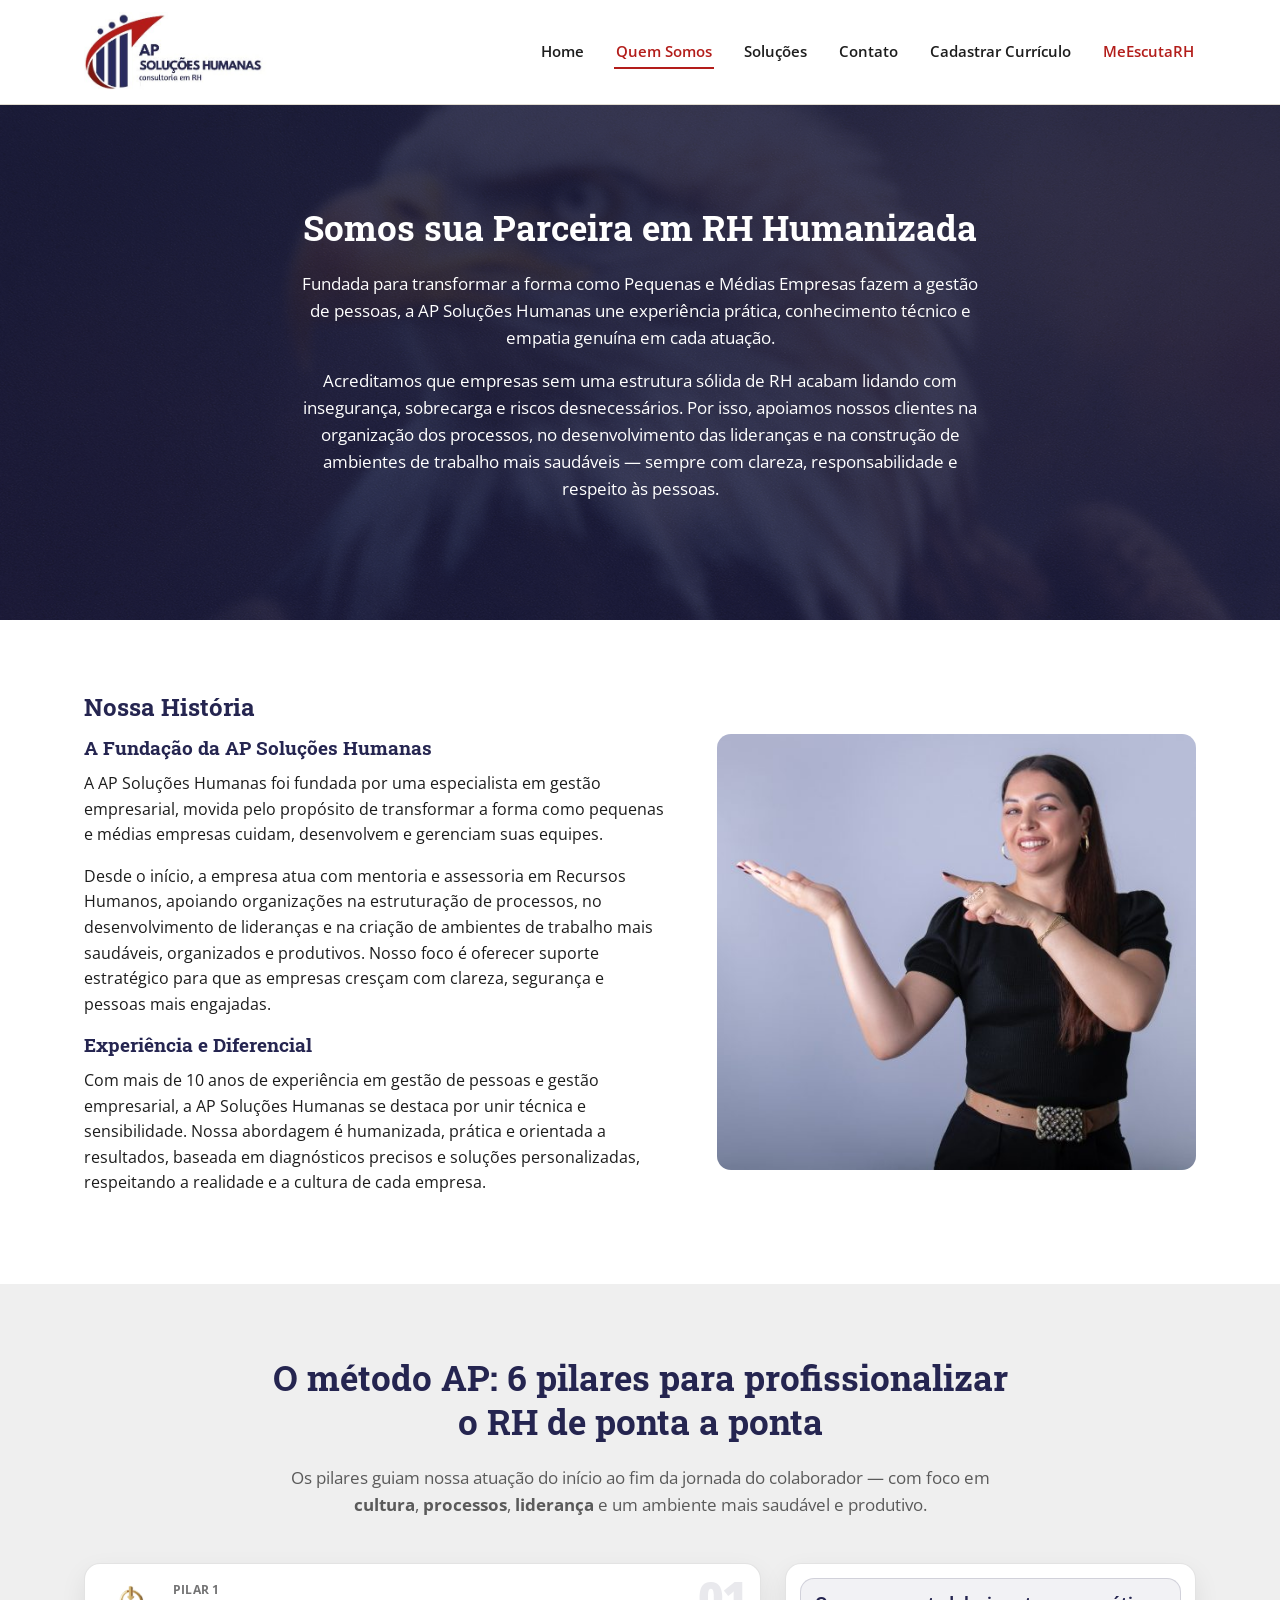
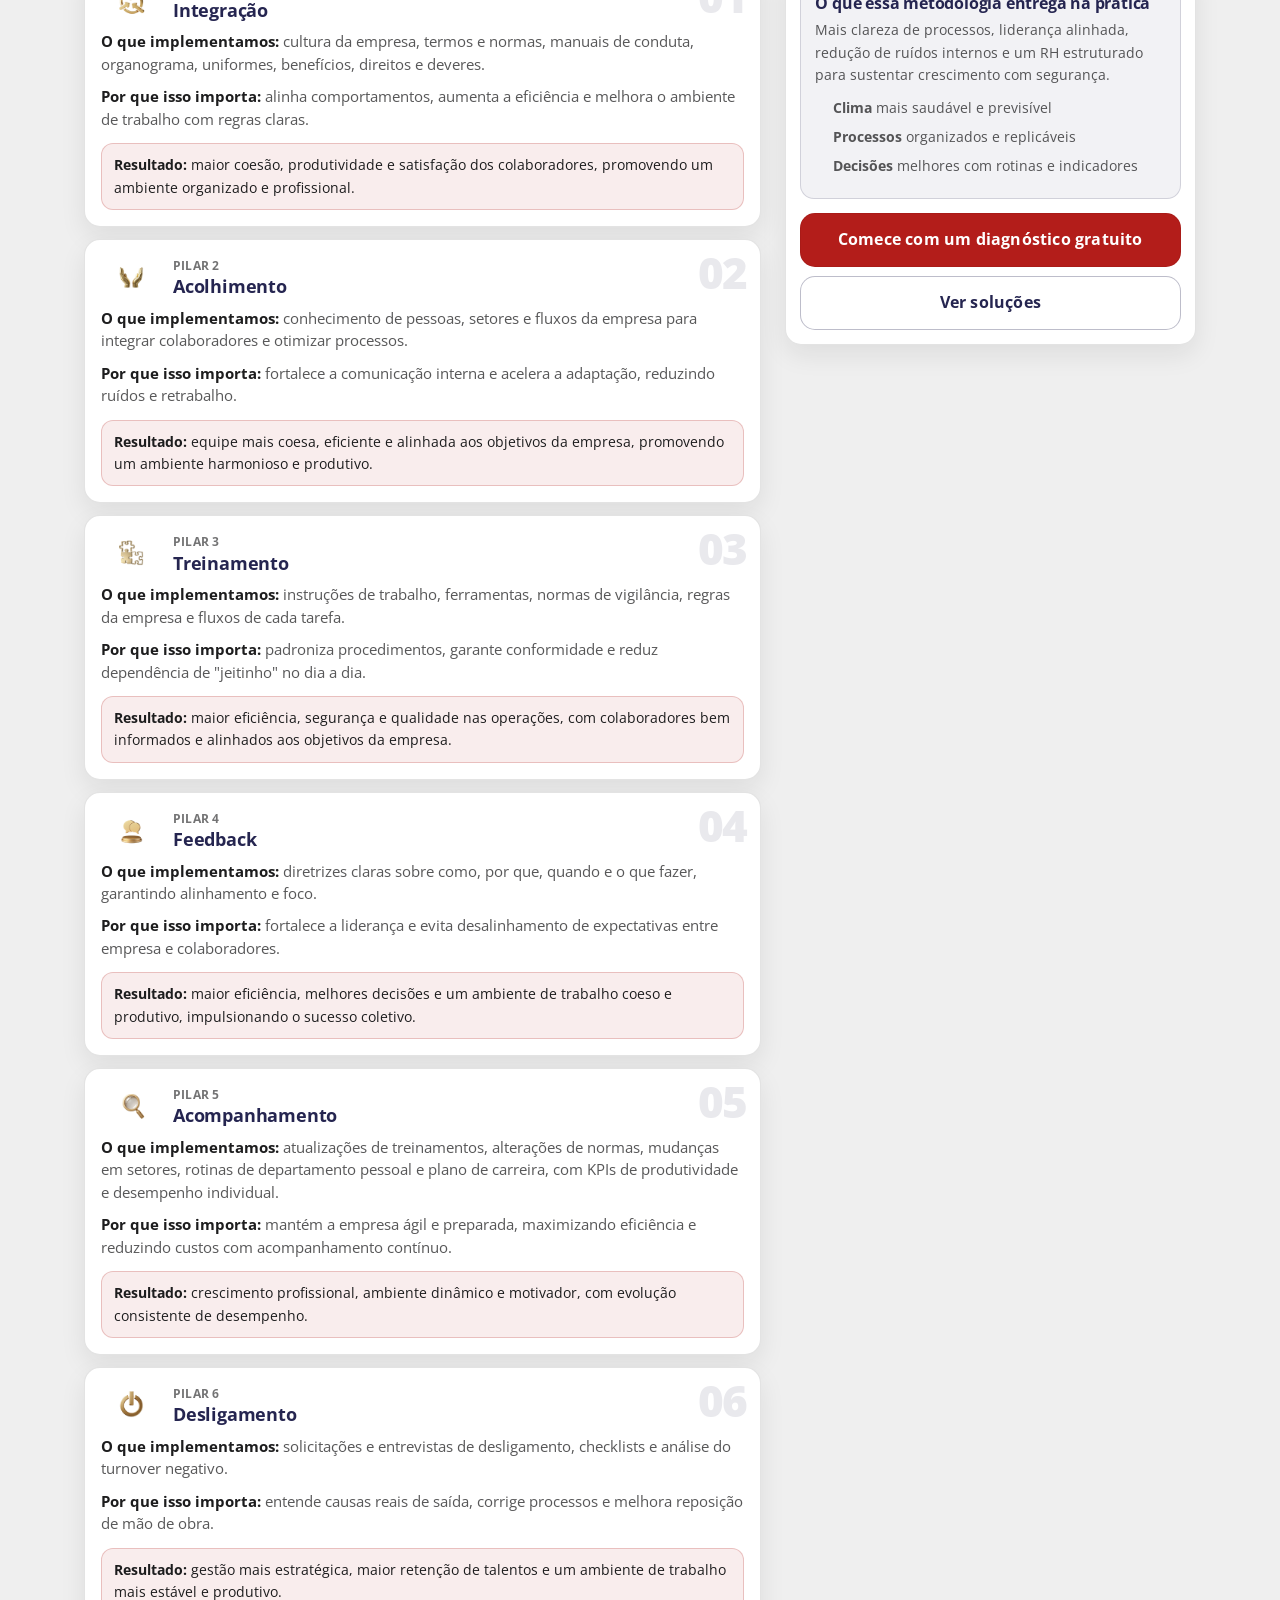
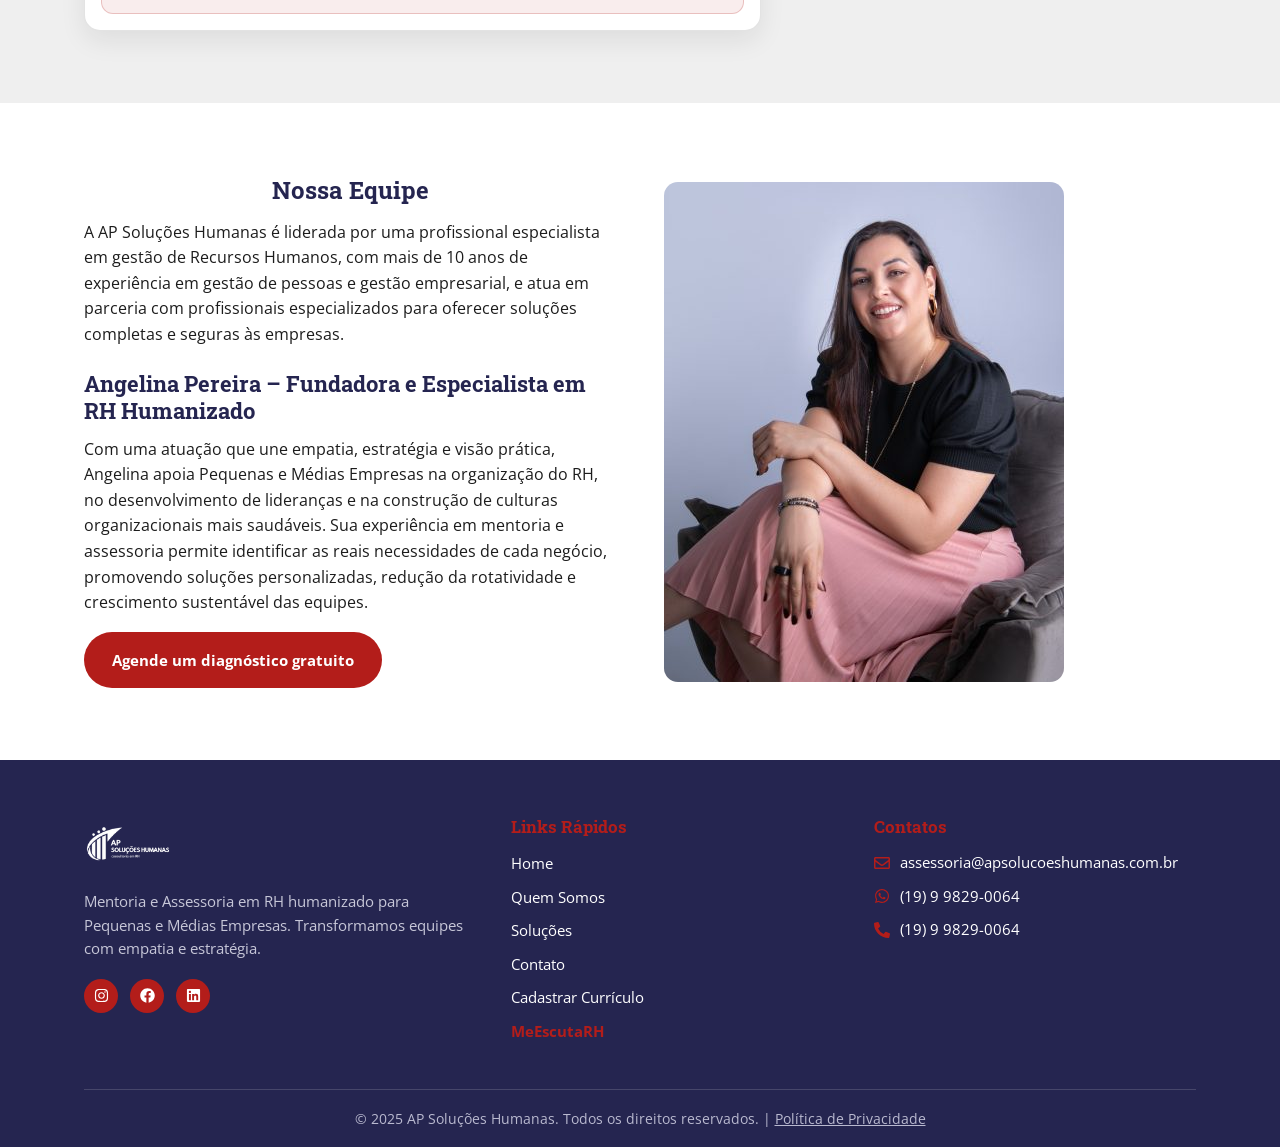
<file: quem-somos.html>
<!DOCTYPE html>
<html lang="pt-BR">
<head>
<meta charset="UTF-8">
<meta name="viewport" content="width=device-width, initial-scale=1.0">
<title>Quem Somos | AP Soluções Humanas - Consultoria em RH Humanizado</title>
<meta name="description" content="Conheça a AP Soluções Humanas: mais de 10 anos de experiência em RH humanizado para Pequenas e Médias Empresas, liderada por Angelina Pereira.">
<meta name="robots" content="index, follow">
<link rel="canonical" href="https://apsolucoeshumanas.com.br/quem-somos">
<meta property="og:type" content="website">
<meta property="og:locale" content="pt_BR">
<meta property="og:site_name" content="AP Soluções Humanas">
<meta property="og:title" content="Quem Somos | AP Soluções Humanas - Consultoria em RH Humanizado">
<meta property="og:description" content="Conheça a AP Soluções Humanas: mais de 10 anos de experiência em RH humanizado para Pequenas e Médias Empresas, liderada por Angelina Pereira.">
<meta property="og:url" content="https://apsolucoeshumanas.com.br/quem-somos">
<meta property="og:image" content="https://apsolucoeshumanas.com.br/assets/img/nossa-historia-2.jpeg">
<meta name="twitter:card" content="summary_large_image">
<meta name="twitter:title" content="Quem Somos | AP Soluções Humanas - Consultoria em RH Humanizado">
<meta name="twitter:description" content="Conheça a AP Soluções Humanas: mais de 10 anos de experiência em RH humanizado para Pequenas e Médias Empresas, liderada por Angelina Pereira.">
<meta name="twitter:image" content="https://apsolucoeshumanas.com.br/assets/img/nossa-historia-2.jpeg">
<link rel="icon" href="assets/img/favicon.png">
<link rel="preconnect" href="https://fonts.googleapis.com">
<link href="https://fonts.googleapis.com/css?family=Roboto:400,500,600,700|Roboto+Slab:600,700|Open+Sans:400,600,700&display=swap" rel="stylesheet">
<link rel="stylesheet" href="style.css">
</head>
<body>

<header class="site-header">
  <div class="container">
    <a href="/" class="brand"><img src="assets/img/logo.jpeg" alt="AP Soluções Humanas"></a>
    <button class="nav-toggle" aria-label="Abrir menu" aria-expanded="false"><span></span><span></span><span></span></button>
    <nav class="main-nav">
      <ul>
        <li><a href="/">Home</a></li>
        <li><a href="quem-somos" class="is-active">Quem Somos</a></li>
        <li><a href="solucoes">Soluções</a></li>
        <li><a href="contato">Contato</a></li>
        <li><a href="cadastrar-curriculo">Cadastrar Currículo</a></li>
        <li><a href="me-escuta-rh" class="nav-mer">MeEscutaRH</a></li>
      </ul>
    </nav>
  </div>
</header>

<section class="section hero-photo hero-photo--aguia hero-photo--tall">
  <div class="container">
    <div class="section-head" style="max-width:680px;margin:0 auto;">
      <h1 style="color:#fff;">Somos sua Parceira em RH Humanizada</h1>
      <p>Fundada para transformar a forma como Pequenas e Médias Empresas fazem a gestão de pessoas, a AP Soluções Humanas une experiência prática, conhecimento técnico e empatia genuína em cada atuação.</p>
      <p>Acreditamos que empresas sem uma estrutura sólida de RH acabam lidando com insegurança, sobrecarga e riscos desnecessários. Por isso, apoiamos nossos clientes na organização dos processos, no desenvolvimento das lideranças e na construção de ambientes de trabalho mais saudáveis — sempre com clareza, responsabilidade e respeito às pessoas.</p>
    </div>
  </div>
</section>

<section class="section">
  <div class="container">
    <div class="split">
      <div>
        <h2 style="color:#252550;">Nossa História</h2>
        <h3 style="color:#252550;">A Fundação da AP Soluções Humanas</h3>
        <p>A AP Soluções Humanas foi fundada por uma especialista em gestão empresarial, movida pelo propósito de transformar a forma como pequenas e médias empresas cuidam, desenvolvem e gerenciam suas equipes.</p>
        <p>Desde o início, a empresa atua com mentoria e assessoria em Recursos Humanos, apoiando organizações na estruturação de processos, no desenvolvimento de lideranças e na criação de ambientes de trabalho mais saudáveis, organizados e produtivos. Nosso foco é oferecer suporte estratégico para que as empresas cresçam com clareza, segurança e pessoas mais engajadas.</p>
        <h3 style="color:#252550;">Experiência e Diferencial</h3>
        <p>Com mais de 10 anos de experiência em gestão de pessoas e gestão empresarial, a AP Soluções Humanas se destaca por unir técnica e sensibilidade. Nossa abordagem é humanizada, prática e orientada a resultados, baseada em diagnósticos precisos e soluções personalizadas, respeitando a realidade e a cultura de cada empresa.</p>
      </div>
      <div><img src="assets/img/nossa-historia.jpeg" alt="Nossa história — AP Soluções Humanas"></div>
    </div>
  </div>
</section>

<section class="section section--gray">
  <div class="container">
    <div class="section-head">
      <h2 style="color:#252550;">O método AP: 6 pilares para profissionalizar o RH de ponta a ponta</h2>
      <p>Os pilares guiam nossa atuação do início ao fim da jornada do colaborador — com foco em <strong>cultura</strong>, <strong>processos</strong>, <strong>liderança</strong> e um ambiente mais saudável e produtivo.</p>
    </div>

    <section class="aps-pilares-cards" aria-label="Os 6 Pilares — cards completos">
      <div class="aps-pilares-cards__grid">

        <div class="aps-pilares-cards__stack" aria-label="Pilares (cards)">
          <article class="aps-pilar-card" data-num="01">
            <div class="aps-pilar-card__head">
              <img class="aps-pilar-card__icon" src="assets/img/pilar-01-integracao.png" alt="Ícone Integração">
              <div>
                <p class="aps-pilar-card__kicker">Pilar 1</p>
                <h3 class="aps-pilar-card__title">Integração</h3>
              </div>
            </div>
            <p class="aps-pilar-card__p"><strong>O que implementamos:</strong> cultura da empresa, termos e normas, manuais de conduta, organograma, uniformes, benefícios, direitos e deveres.</p>
            <p class="aps-pilar-card__p"><strong>Por que isso importa:</strong> alinha comportamentos, aumenta a eficiência e melhora o ambiente de trabalho com regras claras.</p>
            <div class="aps-pilar-card__result"><strong>Resultado:</strong> maior coesão, produtividade e satisfação dos colaboradores, promovendo um ambiente organizado e profissional.</div>
          </article>

          <article class="aps-pilar-card" data-num="02">
            <div class="aps-pilar-card__head">
              <img class="aps-pilar-card__icon" src="assets/img/pilar-02-acolhimento.png" alt="Ícone Acolhimento">
              <div>
                <p class="aps-pilar-card__kicker">Pilar 2</p>
                <h3 class="aps-pilar-card__title">Acolhimento</h3>
              </div>
            </div>
            <p class="aps-pilar-card__p"><strong>O que implementamos:</strong> conhecimento de pessoas, setores e fluxos da empresa para integrar colaboradores e otimizar processos.</p>
            <p class="aps-pilar-card__p"><strong>Por que isso importa:</strong> fortalece a comunicação interna e acelera a adaptação, reduzindo ruídos e retrabalho.</p>
            <div class="aps-pilar-card__result"><strong>Resultado:</strong> equipe mais coesa, eficiente e alinhada aos objetivos da empresa, promovendo um ambiente harmonioso e produtivo.</div>
          </article>

          <article class="aps-pilar-card" data-num="03">
            <div class="aps-pilar-card__head">
              <img class="aps-pilar-card__icon" src="assets/img/pilar-03-treinamento.png" alt="Ícone Treinamento">
              <div>
                <p class="aps-pilar-card__kicker">Pilar 3</p>
                <h3 class="aps-pilar-card__title">Treinamento</h3>
              </div>
            </div>
            <p class="aps-pilar-card__p"><strong>O que implementamos:</strong> instruções de trabalho, ferramentas, normas de vigilância, regras da empresa e fluxos de cada tarefa.</p>
            <p class="aps-pilar-card__p"><strong>Por que isso importa:</strong> padroniza procedimentos, garante conformidade e reduz dependência de "jeitinho" no dia a dia.</p>
            <div class="aps-pilar-card__result"><strong>Resultado:</strong> maior eficiência, segurança e qualidade nas operações, com colaboradores bem informados e alinhados aos objetivos da empresa.</div>
          </article>

          <article class="aps-pilar-card" data-num="04">
            <div class="aps-pilar-card__head">
              <img class="aps-pilar-card__icon" src="assets/img/pilar-04-feedback.png" alt="Ícone Feedback">
              <div>
                <p class="aps-pilar-card__kicker">Pilar 4</p>
                <h3 class="aps-pilar-card__title">Feedback</h3>
              </div>
            </div>
            <p class="aps-pilar-card__p"><strong>O que implementamos:</strong> diretrizes claras sobre como, por que, quando e o que fazer, garantindo alinhamento e foco.</p>
            <p class="aps-pilar-card__p"><strong>Por que isso importa:</strong> fortalece a liderança e evita desalinhamento de expectativas entre empresa e colaboradores.</p>
            <div class="aps-pilar-card__result"><strong>Resultado:</strong> maior eficiência, melhores decisões e um ambiente de trabalho coeso e produtivo, impulsionando o sucesso coletivo.</div>
          </article>

          <article class="aps-pilar-card" data-num="05">
            <div class="aps-pilar-card__head">
              <img class="aps-pilar-card__icon" src="assets/img/pilar-05-acompanhamento.png" alt="Ícone Acompanhamento">
              <div>
                <p class="aps-pilar-card__kicker">Pilar 5</p>
                <h3 class="aps-pilar-card__title">Acompanhamento</h3>
              </div>
            </div>
            <p class="aps-pilar-card__p"><strong>O que implementamos:</strong> atualizações de treinamentos, alterações de normas, mudanças em setores, rotinas de departamento pessoal e plano de carreira, com KPIs de produtividade e desempenho individual.</p>
            <p class="aps-pilar-card__p"><strong>Por que isso importa:</strong> mantém a empresa ágil e preparada, maximizando eficiência e reduzindo custos com acompanhamento contínuo.</p>
            <div class="aps-pilar-card__result"><strong>Resultado:</strong> crescimento profissional, ambiente dinâmico e motivador, com evolução consistente de desempenho.</div>
          </article>

          <article class="aps-pilar-card" data-num="06">
            <div class="aps-pilar-card__head">
              <img class="aps-pilar-card__icon" src="assets/img/pilar-06-desligamento.png" alt="Ícone Desligamento">
              <div>
                <p class="aps-pilar-card__kicker">Pilar 6</p>
                <h3 class="aps-pilar-card__title">Desligamento</h3>
              </div>
            </div>
            <p class="aps-pilar-card__p"><strong>O que implementamos:</strong> solicitações e entrevistas de desligamento, checklists e análise do turnover negativo.</p>
            <p class="aps-pilar-card__p"><strong>Por que isso importa:</strong> entende causas reais de saída, corrige processos e melhora reposição de mão de obra.</p>
            <div class="aps-pilar-card__result"><strong>Resultado:</strong> gestão mais estratégica, maior retenção de talentos e um ambiente de trabalho mais estável e produtivo.</div>
          </article>
        </div>

        <aside class="aps-pilares-cards__side" aria-label="Reforço e CTAs">
          <div class="aps-pilares-cards__box">
            <h4 class="aps-pilares-cards__box-title">O que essa metodologia entrega na prática</h4>
            <p class="aps-pilares-cards__box-text">
              Mais clareza de processos, liderança alinhada, redução de ruídos internos e um RH estruturado para sustentar crescimento com segurança.
            </p>
            <ul class="aps-pilares-cards__list" aria-label="Benefícios práticos">
              <li><strong>Clima</strong> mais saudável e previsível</li>
              <li><strong>Processos</strong> organizados e replicáveis</li>
              <li><strong>Decisões</strong> melhores com rotinas e indicadores</li>
            </ul>
          </div>

          <div class="aps-pilares-cards__cta">
            <a class="aps-btn aps-btn--primary" href="https://forms.gle/rKEtEn1dgG5RvFb46" target="_blank" rel="noopener">Comece com um diagnóstico gratuito</a>
            <a class="aps-btn aps-btn--ghost" href="solucoes">Ver soluções</a>
          </div>
        </aside>

      </div>
    </section>
  </div>
</section>

<section class="section">
  <div class="container">
    <div class="equipe-grid">
      <div class="equipe-text">
        <h2 style="text-align:center;color:#252550;">Nossa Equipe</h2>
        <p>A AP Soluções Humanas é liderada por uma profissional especialista em gestão de Recursos Humanos, com mais de 10 anos de experiência em gestão de pessoas e gestão empresarial, e atua em parceria com profissionais especializados para oferecer soluções completas e seguras às empresas.</p>
        <h3 style="color:#252550;">Angelina Pereira – Fundadora e Especialista em RH Humanizado</h3>
        <p>Com uma atuação que une empatia, estratégia e visão prática, Angelina apoia Pequenas e Médias Empresas na organização do RH, no desenvolvimento de lideranças e na construção de culturas organizacionais mais saudáveis. Sua experiência em mentoria e assessoria permite identificar as reais necessidades de cada negócio, promovendo soluções personalizadas, redução da rotatividade e crescimento sustentável das equipes.</p>
        <a class="btn btn--gold" href="https://wa.me/551998290064/?text=Oi,%20vim%20pelo%20seu%20site%20gostaria%20de%20saber%20mais%20sobre%20as%20suas%20soluções." target="_blank" rel="noopener">Agende um diagnóstico gratuito</a>
      </div>
      <div class="equipe-photo">
        <img src="assets/img/nossa-historia-2.jpeg" alt="Angelina Pereira — Fundadora da AP Soluções Humanas">
      </div>
    </div>
  </div>
</section>

<footer class="site-footer">
  <div class="container">
    <div class="footer-grid">
      <div>
        <img src="assets/img/logo-footer.png" alt="AP Soluções Humanas">
        <p>Mentoria e Assessoria em RH humanizado para Pequenas e Médias Empresas. Transformamos equipes com empatia e estratégia.</p>
        <div class="social-icons">
          <a href="https://www.instagram.com/gepereira.apsolucoeshumanas/" target="_blank" rel="noopener" aria-label="Instagram"><svg viewBox="0 0 448 512"><path d="M224.1 141c-63.6 0-114.9 51.3-114.9 114.9s51.3 114.9 114.9 114.9S339 319.5 339 255.9 287.7 141 224.1 141zm0 189.6c-41.1 0-74.7-33.5-74.7-74.7s33.5-74.7 74.7-74.7 74.7 33.5 74.7 74.7-33.6 74.7-74.7 74.7zm146.4-194.3c0 14.9-12 26.8-26.8 26.8-14.9 0-26.8-12-26.8-26.8s12-26.8 26.8-26.8 26.8 12 26.8 26.8zm76.1 27.2c-1.7-35.9-9.9-67.7-36.2-93.9-26.2-26.2-58-34.4-93.9-36.2-37-2.1-147.9-2.1-184.9 0-35.8 1.7-67.6 9.9-93.9 36.1s-34.4 58-36.2 93.9c-2.1 37-2.1 147.9 0 184.9 1.7 35.9 9.9 67.7 36.2 93.9s58 34.4 93.9 36.2c37 2.1 147.9 2.1 184.9 0 35.9-1.7 67.7-9.9 93.9-36.2 26.2-26.2 34.4-58 36.2-93.9 2.1-37 2.1-147.8 0-184.8zM398.8 388c-7.8 19.6-22.9 34.7-42.6 42.6-29.5 11.7-99.5 9-132.1 9s-102.7 2.6-132.1-9c-19.6-7.8-34.7-22.9-42.6-42.6-11.7-29.5-9-99.5-9-132.1s-2.6-102.7 9-132.1c7.8-19.6 22.9-34.7 42.6-42.6 29.5-11.7 99.5-9 132.1-9s102.7-2.6 132.1 9c19.6 7.8 34.7 22.9 42.6 42.6 11.7 29.5 9 99.5 9 132.1s2.7 102.7-9 132.1z"/></svg></a>
          <a href="https://www.facebook.com/gepereira.apsolucoeshumanas/" target="_blank" rel="noopener" aria-label="Facebook"><svg viewBox="0 0 512 512"><path d="M504 256C504 119 393 8 256 8S8 119 8 256c0 123.78 90.69 226.38 209.25 245V327.69h-63V256h63v-54.64c0-62.15 37-96.48 93.67-96.48 27.14 0 55.52 4.84 55.52 4.84v61h-31.28c-30.8 0-40.41 19.12-40.41 38.73V256h68.78l-11 71.69h-57.78V501C413.31 482.38 504 379.78 504 256z"/></svg></a>
          <a href="https://www.linkedin.com/in/gepereira-apsolucoeshumanas/" target="_blank" rel="noopener" aria-label="LinkedIn"><svg viewBox="0 0 448 512"><path d="M416 32H31.9C14.3 32 0 46.5 0 64.3v383.4C0 465.5 14.3 480 31.9 480H416c17.6 0 32-14.5 32-32.3V64.3c0-17.8-14.4-32.3-32-32.3zM135.4 416H69V202.2h66.5V416zm-33.2-243c-21.3 0-38.5-17.3-38.5-38.5S80.9 96 102.2 96c21.2 0 38.5 17.3 38.5 38.5 0 21.3-17.2 38.5-38.5 38.5zm282.1 243h-66.4V312c0-24.8-.5-56.7-34.5-56.7-34.6 0-39.9 27-39.9 54.9V416h-66.4V202.2h63.7v29.2h.9c8.9-16.8 30.6-34.5 62.9-34.5 67.2 0 79.7 44.3 79.7 101.9V416z"/></svg></a>
        </div>
      </div>
      <div>
        <h4>Links Rápidos</h4>
        <ul class="footer-links">
          <li><a href="/">Home</a></li>
          <li><a href="quem-somos">Quem Somos</a></li>
          <li><a href="solucoes">Soluções</a></li>
          <li><a href="contato">Contato</a></li>
          <li><a href="cadastrar-curriculo">Cadastrar Currículo</a></li>
          <li><a href="me-escuta-rh" class="footer-mer">MeEscutaRH</a></li>
        </ul>
      </div>
      <div>
        <h4>Contatos</h4>
        <ul class="footer-contacts">
          <li><svg viewBox="0 0 512 512"><path d="M464 64H48C21.49 64 0 85.49 0 112v288c0 26.51 21.49 48 48 48h416c26.51 0 48-21.49 48-48V112c0-26.51-21.49-48-48-48zm0 48v40.805c-22.422 18.259-58.168 46.651-134.587 106.49-16.841 13.247-50.201 45.072-73.413 44.701-23.208.375-56.579-31.459-73.413-44.701C106.18 199.465 70.425 171.067 48 152.805V112h416zM48 400V214.398c22.914 18.251 55.409 43.862 104.938 82.646 21.857 17.205 60.134 55.186 103.062 54.955 42.717.231 80.509-37.199 103.053-54.947 49.528-38.783 82.032-64.401 104.947-82.653V400H48z"/></svg><a href="mailto:assessoria@apsolucoeshumanas.com.br">assessoria@apsolucoeshumanas.com.br</a></li>
          <li><svg viewBox="0 0 448 512"><path d="M380.9 97.1C339 55.1 283.2 32 223.9 32c-122.4 0-222 99.6-222 222 0 39.1 10.2 77.3 29.6 111L0 480l117.7-30.9c32.4 17.7 68.9 27 106.1 27h.1c122.3 0 224.1-99.6 224.1-222 0-59.3-25.2-115-67.1-157zm-157 341.6c-33.2 0-65.7-8.9-94-25.7l-6.7-4-69.8 18.3L72 359.2l-4.4-7c-18.5-29.4-28.2-63.3-28.2-98.2 0-101.7 82.8-184.5 184.6-184.5 49.3 0 95.6 19.2 130.4 54.1 34.8 34.9 56.2 81.2 56.1 130.5 0 101.8-84.9 184.6-186.6 184.6zm101.2-138.2c-5.5-2.8-32.8-16.2-37.9-18-5.1-1.9-8.8-2.8-12.5 2.8-3.7 5.6-14.3 18-17.6 21.8-3.2 3.7-6.5 4.2-12 1.4-32.6-16.3-54-29.1-75.5-66-5.7-9.8 5.7-9.1 16.3-30.3 1.8-3.7.9-6.9-.5-9.7-1.4-2.8-12.5-30.1-17.1-41.2-4.5-10.8-9.1-9.3-12.5-9.5-3.2-.2-6.9-.2-10.6-.2-3.7 0-9.7 1.4-14.8 6.9-5.1 5.6-19.4 19-19.4 46.3 0 27.3 19.9 53.7 22.6 57.4 2.8 3.7 39.1 59.7 94.8 83.8 35.2 15.2 49 16.5 66.6 13.9 10.7-1.6 32.8-13.4 37.4-26.4 4.6-13 4.6-24.1 3.2-26.4-1.3-2.5-5-3.9-10.5-6.6z"/></svg><a href="https://wa.me/551998290064" target="_blank" rel="noopener">(19) 9 9829-0064</a></li>
          <li><svg viewBox="0 0 512 512"><path d="M497.39 361.8l-112-48a24 24 0 0 0-28 6.9l-49.6 60.6A370.66 370.66 0 0 1 130.6 204.11l60.6-49.6a23.94 23.94 0 0 0 6.9-28l-48-112A24.16 24.16 0 0 0 122.6.61l-104 24A24 24 0 0 0 0 48c0 256.5 207.9 464 464 464a24 24 0 0 0 23.4-18.6l24-104a24.29 24.29 0 0 0-14.01-27.6z"/></svg><a href="tel:+551998290064">(19) 9 9829-0064</a></li>
        </ul>
      </div>
    </div>
    <div class="footer-bottom">© 2025 AP Soluções Humanas. Todos os direitos reservados. | <a href="https://apsolucoeshumanas.com.br/">Política de Privacidade</a></div>
  </div>
</footer>

<script src="script.js"></script>
</body>
</html>
</file>
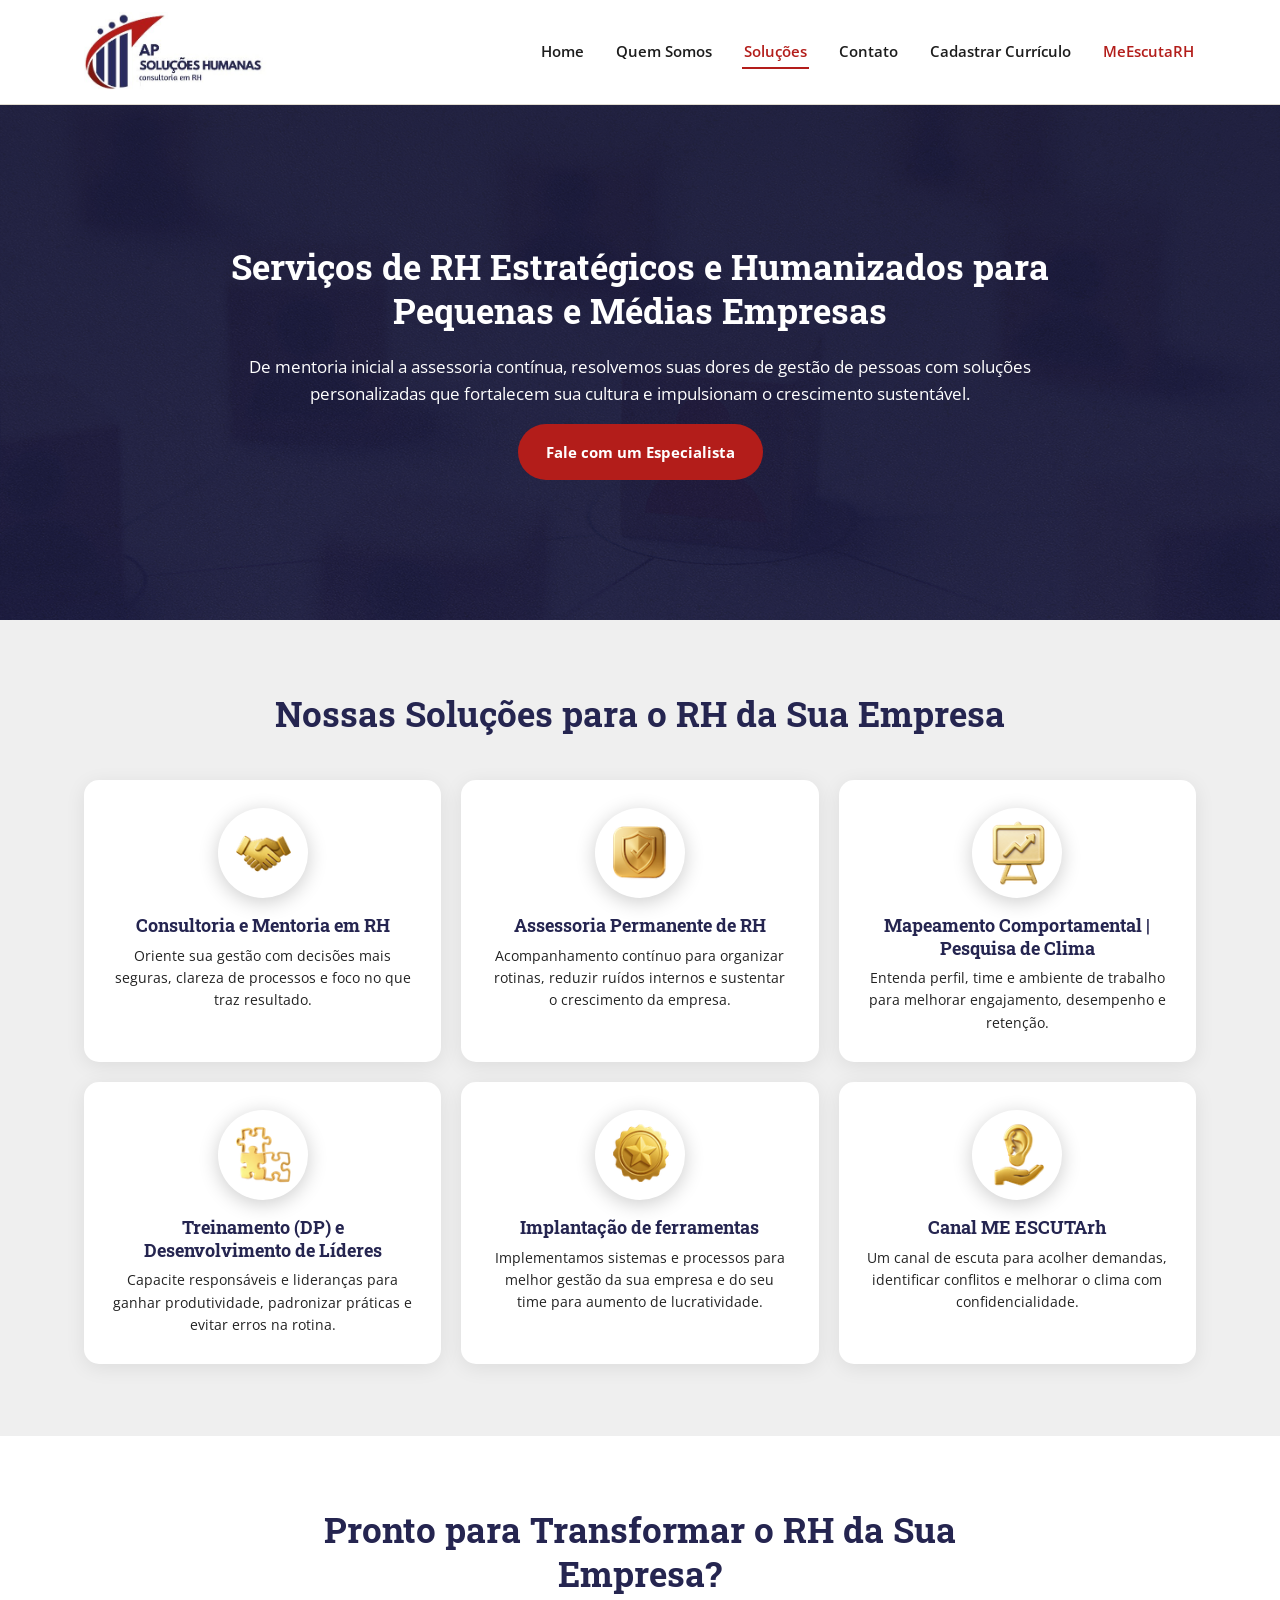
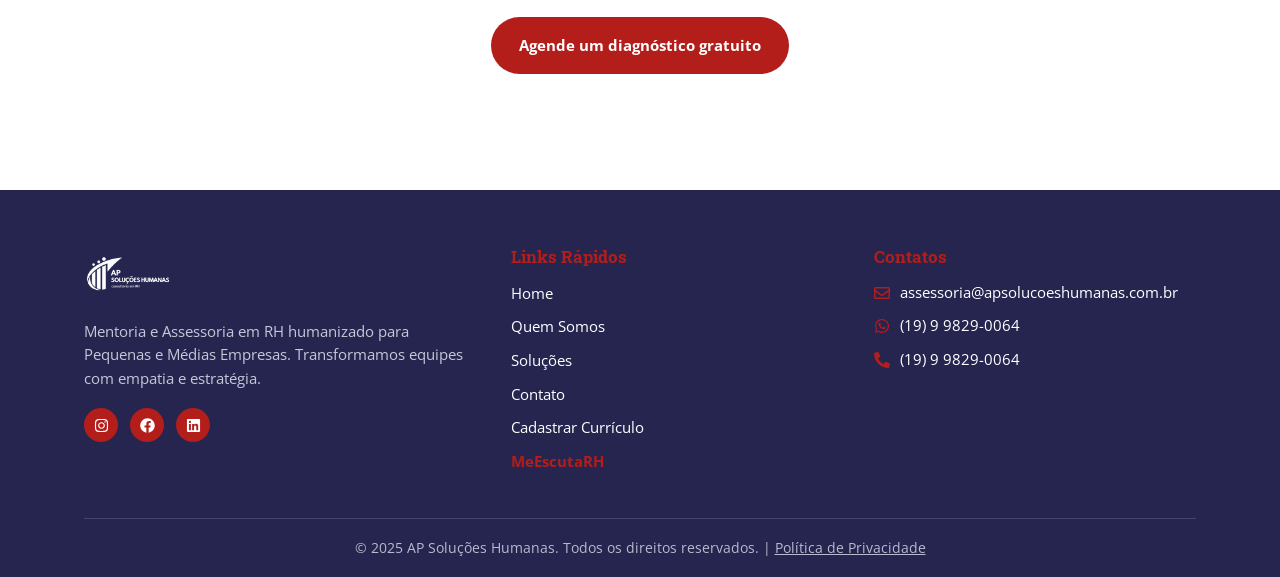
<file: solucoes.html>
<!DOCTYPE html>
<html lang="pt-BR">
<head>
<meta charset="UTF-8">
<meta name="viewport" content="width=device-width, initial-scale=1.0">
<title>Soluções em RH para Empresas | AP Soluções Humanas</title>
<meta name="description" content="Consultoria e Mentoria em RH, Assessoria Permanente, Mapeamento Comportamental, Treinamento de Líderes e mais. Soluções humanizadas para estruturar o RH da sua empresa.">
<meta name="robots" content="index, follow">
<link rel="canonical" href="https://apsolucoeshumanas.com.br/solucoes">
<meta property="og:type" content="website">
<meta property="og:locale" content="pt_BR">
<meta property="og:site_name" content="AP Soluções Humanas">
<meta property="og:title" content="Soluções em RH para Empresas | AP Soluções Humanas">
<meta property="og:description" content="Consultoria e Mentoria em RH, Assessoria Permanente, Mapeamento Comportamental, Treinamento de Líderes e mais. Soluções humanizadas para estruturar o RH da sua empresa.">
<meta property="og:url" content="https://apsolucoeshumanas.com.br/solucoes">
<meta property="og:image" content="https://apsolucoeshumanas.com.br/assets/img/foto-home-secao1.png">
<meta name="twitter:card" content="summary_large_image">
<meta name="twitter:title" content="Soluções em RH para Empresas | AP Soluções Humanas">
<meta name="twitter:description" content="Consultoria e Mentoria em RH, Assessoria Permanente, Mapeamento Comportamental, Treinamento de Líderes e mais. Soluções humanizadas para estruturar o RH da sua empresa.">
<meta name="twitter:image" content="https://apsolucoeshumanas.com.br/assets/img/foto-home-secao1.png">
<link rel="icon" href="assets/img/favicon.png">
<link rel="preconnect" href="https://fonts.googleapis.com">
<link href="https://fonts.googleapis.com/css?family=Roboto:400,500,600,700|Roboto+Slab:600,700|Open+Sans:400,600,700&display=swap" rel="stylesheet">
<link rel="stylesheet" href="style.css">
</head>
<body>

<header class="site-header">
  <div class="container">
    <a href="/" class="brand"><img src="assets/img/logo.jpeg" alt="AP Soluções Humanas"></a>
    <button class="nav-toggle" aria-label="Abrir menu" aria-expanded="false"><span></span><span></span><span></span></button>
    <nav class="main-nav">
      <ul>
        <li><a href="/">Home</a></li>
        <li><a href="quem-somos">Quem Somos</a></li>
        <li><a href="solucoes" class="is-active">Soluções</a></li>
        <li><a href="contato">Contato</a></li>
        <li><a href="cadastrar-curriculo">Cadastrar Currículo</a></li>
        <li><a href="me-escuta-rh" class="nav-mer">MeEscutaRH</a></li>
      </ul>
    </nav>
  </div>
</header>

<section class="section hero-photo hero-photo--network hero-photo--tall">
  <div class="container">
    <div class="section-head" style="max-width:860px;margin:0 auto;">
      <h1 style="color:#fff;">Serviços de RH Estratégicos e Humanizados para Pequenas e Médias Empresas</h1>
      <p>De mentoria inicial a assessoria contínua, resolvemos suas dores de gestão de pessoas com soluções personalizadas que fortalecem sua cultura e impulsionam o crescimento sustentável.</p>
      <div class="cta-row" style="justify-content:center;">
        <a class="btn btn--gold" href="https://wa.me/551998290064/?text=Oi,%20vim%20pelo%20seu%20site%20gostaria%20de%20saber%20mais%20sobre%20as%20suas%20soluções." target="_blank" rel="noopener">Fale com um Especialista</a>
      </div>
    </div>
  </div>
</section>

<section class="section section--gray">
  <div class="container">
    <div class="section-head">
      <h2 style="color:#252550;">Nossas Soluções para o RH da Sua Empresa</h2>
    </div>
    <div class="solucoes-grid">
      <article class="solucao-card">
        <img class="solucao-card__badge" src="assets/img/icone-mentoria.png" alt="Ícone Consultoria e Mentoria em RH">
        <h3>Consultoria e Mentoria em RH</h3>
        <p>Oriente sua gestão com decisões mais seguras, clareza de processos e foco no que traz resultado.</p>
      </article>
      <article class="solucao-card">
        <img class="solucao-card__badge" src="assets/img/icone-assessoria.png" alt="Ícone Assessoria Permanente de RH">
        <h3>Assessoria Permanente de RH</h3>
        <p>Acompanhamento contínuo para organizar rotinas, reduzir ruídos internos e sustentar o crescimento da empresa.</p>
      </article>
      <article class="solucao-card">
        <img class="solucao-card__badge" src="assets/img/icone-mapeamento.png" alt="Ícone Mapeamento Comportamental">
        <h3>Mapeamento Comportamental | Pesquisa de Clima</h3>
        <p>Entenda perfil, time e ambiente de trabalho para melhorar engajamento, desempenho e retenção.</p>
      </article>
      <article class="solucao-card">
        <img class="solucao-card__badge" src="assets/img/icone-treinamento-dp.png" alt="Ícone Treinamento DP">
        <h3>Treinamento (DP) e Desenvolvimento de Líderes</h3>
        <p>Capacite responsáveis e lideranças para ganhar produtividade, padronizar práticas e evitar erros na rotina.</p>
      </article>
      <article class="solucao-card">
        <img class="solucao-card__badge" src="assets/img/icone-implantacao.png" alt="Ícone Implantação de ferramentas">
        <h3>Implantação de ferramentas</h3>
        <p>Implementamos sistemas e processos para melhor gestão da sua empresa e do seu time para aumento de lucratividade.</p>
      </article>
      <article class="solucao-card">
        <img class="solucao-card__badge" src="assets/img/icone-meescuta.png" alt="Ícone Canal ME ESCUTArh">
        <h3>Canal ME ESCUTArh</h3>
        <p>Um canal de escuta para acolher demandas, identificar conflitos e melhorar o clima com confidencialidade.</p>
      </article>
    </div>
  </div>
</section>

<section class="section">
  <div class="container">
    <div class="section-head">
      <h2 style="color:#252550;">Pronto para Transformar o RH da Sua Empresa?</h2>
      <div class="cta-row" style="justify-content:center;">
        <a class="btn btn--gold" href="https://wa.me/551998290064/?text=Oi,%20vim%20pelo%20seu%20site%20gostaria%20de%20saber%20mais%20sobre%20as%20suas%20soluções." target="_blank" rel="noopener">Agende um diagnóstico gratuito</a>
      </div>
    </div>
  </div>
</section>

<footer class="site-footer">
  <div class="container">
    <div class="footer-grid">
      <div>
        <img src="assets/img/logo-footer.png" alt="AP Soluções Humanas">
        <p>Mentoria e Assessoria em RH humanizado para Pequenas e Médias Empresas. Transformamos equipes com empatia e estratégia.</p>
        <div class="social-icons">
          <a href="https://www.instagram.com/gepereira.apsolucoeshumanas/" target="_blank" rel="noopener" aria-label="Instagram"><svg viewBox="0 0 448 512"><path d="M224.1 141c-63.6 0-114.9 51.3-114.9 114.9s51.3 114.9 114.9 114.9S339 319.5 339 255.9 287.7 141 224.1 141zm0 189.6c-41.1 0-74.7-33.5-74.7-74.7s33.5-74.7 74.7-74.7 74.7 33.5 74.7 74.7-33.6 74.7-74.7 74.7zm146.4-194.3c0 14.9-12 26.8-26.8 26.8-14.9 0-26.8-12-26.8-26.8s12-26.8 26.8-26.8 26.8 12 26.8 26.8zm76.1 27.2c-1.7-35.9-9.9-67.7-36.2-93.9-26.2-26.2-58-34.4-93.9-36.2-37-2.1-147.9-2.1-184.9 0-35.8 1.7-67.6 9.9-93.9 36.1s-34.4 58-36.2 93.9c-2.1 37-2.1 147.9 0 184.9 1.7 35.9 9.9 67.7 36.2 93.9s58 34.4 93.9 36.2c37 2.1 147.9 2.1 184.9 0 35.9-1.7 67.7-9.9 93.9-36.2 26.2-26.2 34.4-58 36.2-93.9 2.1-37 2.1-147.8 0-184.8zM398.8 388c-7.8 19.6-22.9 34.7-42.6 42.6-29.5 11.7-99.5 9-132.1 9s-102.7 2.6-132.1-9c-19.6-7.8-34.7-22.9-42.6-42.6-11.7-29.5-9-99.5-9-132.1s-2.6-102.7 9-132.1c7.8-19.6 22.9-34.7 42.6-42.6 29.5-11.7 99.5-9 132.1-9s102.7-2.6 132.1 9c19.6 7.8 34.7 22.9 42.6 42.6 11.7 29.5 9 99.5 9 132.1s2.7 102.7-9 132.1z"/></svg></a>
          <a href="https://www.facebook.com/gepereira.apsolucoeshumanas/" target="_blank" rel="noopener" aria-label="Facebook"><svg viewBox="0 0 512 512"><path d="M504 256C504 119 393 8 256 8S8 119 8 256c0 123.78 90.69 226.38 209.25 245V327.69h-63V256h63v-54.64c0-62.15 37-96.48 93.67-96.48 27.14 0 55.52 4.84 55.52 4.84v61h-31.28c-30.8 0-40.41 19.12-40.41 38.73V256h68.78l-11 71.69h-57.78V501C413.31 482.38 504 379.78 504 256z"/></svg></a>
          <a href="https://www.linkedin.com/in/gepereira-apsolucoeshumanas/" target="_blank" rel="noopener" aria-label="LinkedIn"><svg viewBox="0 0 448 512"><path d="M416 32H31.9C14.3 32 0 46.5 0 64.3v383.4C0 465.5 14.3 480 31.9 480H416c17.6 0 32-14.5 32-32.3V64.3c0-17.8-14.4-32.3-32-32.3zM135.4 416H69V202.2h66.5V416zm-33.2-243c-21.3 0-38.5-17.3-38.5-38.5S80.9 96 102.2 96c21.2 0 38.5 17.3 38.5 38.5 0 21.3-17.2 38.5-38.5 38.5zm282.1 243h-66.4V312c0-24.8-.5-56.7-34.5-56.7-34.6 0-39.9 27-39.9 54.9V416h-66.4V202.2h63.7v29.2h.9c8.9-16.8 30.6-34.5 62.9-34.5 67.2 0 79.7 44.3 79.7 101.9V416z"/></svg></a>
        </div>
      </div>
      <div>
        <h4>Links Rápidos</h4>
        <ul class="footer-links">
          <li><a href="/">Home</a></li>
          <li><a href="quem-somos">Quem Somos</a></li>
          <li><a href="solucoes">Soluções</a></li>
          <li><a href="contato">Contato</a></li>
          <li><a href="cadastrar-curriculo">Cadastrar Currículo</a></li>
          <li><a href="me-escuta-rh" class="footer-mer">MeEscutaRH</a></li>
        </ul>
      </div>
      <div>
        <h4>Contatos</h4>
        <ul class="footer-contacts">
          <li><svg viewBox="0 0 512 512"><path d="M464 64H48C21.49 64 0 85.49 0 112v288c0 26.51 21.49 48 48 48h416c26.51 0 48-21.49 48-48V112c0-26.51-21.49-48-48-48zm0 48v40.805c-22.422 18.259-58.168 46.651-134.587 106.49-16.841 13.247-50.201 45.072-73.413 44.701-23.208.375-56.579-31.459-73.413-44.701C106.18 199.465 70.425 171.067 48 152.805V112h416zM48 400V214.398c22.914 18.251 55.409 43.862 104.938 82.646 21.857 17.205 60.134 55.186 103.062 54.955 42.717.231 80.509-37.199 103.053-54.947 49.528-38.783 82.032-64.401 104.947-82.653V400H48z"/></svg><a href="mailto:assessoria@apsolucoeshumanas.com.br">assessoria@apsolucoeshumanas.com.br</a></li>
          <li><svg viewBox="0 0 448 512"><path d="M380.9 97.1C339 55.1 283.2 32 223.9 32c-122.4 0-222 99.6-222 222 0 39.1 10.2 77.3 29.6 111L0 480l117.7-30.9c32.4 17.7 68.9 27 106.1 27h.1c122.3 0 224.1-99.6 224.1-222 0-59.3-25.2-115-67.1-157zm-157 341.6c-33.2 0-65.7-8.9-94-25.7l-6.7-4-69.8 18.3L72 359.2l-4.4-7c-18.5-29.4-28.2-63.3-28.2-98.2 0-101.7 82.8-184.5 184.6-184.5 49.3 0 95.6 19.2 130.4 54.1 34.8 34.9 56.2 81.2 56.1 130.5 0 101.8-84.9 184.6-186.6 184.6zm101.2-138.2c-5.5-2.8-32.8-16.2-37.9-18-5.1-1.9-8.8-2.8-12.5 2.8-3.7 5.6-14.3 18-17.6 21.8-3.2 3.7-6.5 4.2-12 1.4-32.6-16.3-54-29.1-75.5-66-5.7-9.8 5.7-9.1 16.3-30.3 1.8-3.7.9-6.9-.5-9.7-1.4-2.8-12.5-30.1-17.1-41.2-4.5-10.8-9.1-9.3-12.5-9.5-3.2-.2-6.9-.2-10.6-.2-3.7 0-9.7 1.4-14.8 6.9-5.1 5.6-19.4 19-19.4 46.3 0 27.3 19.9 53.7 22.6 57.4 2.8 3.7 39.1 59.7 94.8 83.8 35.2 15.2 49 16.5 66.6 13.9 10.7-1.6 32.8-13.4 37.4-26.4 4.6-13 4.6-24.1 3.2-26.4-1.3-2.5-5-3.9-10.5-6.6z"/></svg><a href="https://wa.me/551998290064" target="_blank" rel="noopener">(19) 9 9829-0064</a></li>
          <li><svg viewBox="0 0 512 512"><path d="M497.39 361.8l-112-48a24 24 0 0 0-28 6.9l-49.6 60.6A370.66 370.66 0 0 1 130.6 204.11l60.6-49.6a23.94 23.94 0 0 0 6.9-28l-48-112A24.16 24.16 0 0 0 122.6.61l-104 24A24 24 0 0 0 0 48c0 256.5 207.9 464 464 464a24 24 0 0 0 23.4-18.6l24-104a24.29 24.29 0 0 0-14.01-27.6z"/></svg><a href="tel:+551998290064">(19) 9 9829-0064</a></li>
        </ul>
      </div>
    </div>
    <div class="footer-bottom">© 2025 AP Soluções Humanas. Todos os direitos reservados. | <a href="https://apsolucoeshumanas.com.br/">Política de Privacidade</a></div>
  </div>
</footer>

<script src="script.js"></script>
</body>
</html>
</file>
<file: style.css>
/* ===========================================================
   AP Soluções Humanas — Design System
   Paleta: branco / dourado / preto / azul-marinho, com
   vermelho como cor de destaque (CTAs, navegação e MeEscutaRH).
   =========================================================== */

:root{
  --gold:#b8923f;
  --gold-dark:#96762f;
  --ink:#1c1c1c;
  --muted:#5a5a5a;
  --line:#e2ddd2;
  --white:#ffffff;
  --cream:#faf8f3;

  --red:#b31d1a;
  --red-dark:#8c1614;
  --navy:#252550;

  --mer-red:#c8102e;
  --mer-red-dark:#a50d26;

  --font-head:"Roboto Slab", serif;
  --font-body:"Open Sans","Roboto",sans-serif;

  --container:1160px;
  --radius:14px;
}

*{box-sizing:border-box;}
html{scroll-behavior:smooth;}
body{
  margin:0;
  font-family:var(--font-body);
  color:var(--ink);
  background:var(--white);
  line-height:1.6;
}
img{max-width:100%;display:block;}
a{color:inherit;text-decoration:none;}
h1,h2,h3,h4{font-family:var(--font-head);line-height:1.25;margin:0 0 .6em;}
p{margin:0 0 1em;}
ul{margin:0;padding:0;list-style:none;}

.container{max-width:var(--container);margin:0 auto;padding:0 24px;}
.section{padding:72px 0;}
.section--alt{background:var(--cream);}
.section--gray{background:#EFEFEF;}
.section--dark{background:var(--ink);color:var(--white);}
.section-head{max-width:760px;margin:0 auto 44px;text-align:center;}
.section-head h1,
.section-head h2{font-size:clamp(1.6rem,3vw,2.2rem);}
.section-head p{color:var(--muted);font-size:1.05rem;}
.section--dark .section-head p{color:#cfcfcf;}
.section-head--wide{max-width:920px;}

.section-photo{display:flex;justify-content:center;margin:32px auto 48px;}
.section-photo img{width:100%;max-width:420px;border-radius:20px;box-shadow:0 14px 36px rgba(0,0,0,.12);}

@media (max-width:760px){
  .section-head--wide h2 br{display:none;}
}

.eyebrow{
  display:inline-block;font-size:.78rem;font-weight:700;letter-spacing:.08em;
  text-transform:uppercase;color:var(--gold-dark);margin-bottom:10px;
}

/* ---- Botões ---- */
.btn{
  display:inline-flex;align-items:center;justify-content:center;gap:8px;
  padding:14px 26px;border-radius:999px;font-weight:700;font-size:.95rem;
  border:2px solid transparent;cursor:pointer;transition:transform .15s,background .15s,color .15s,border-color .15s;
}
.btn:active{transform:translateY(1px);}
.btn--gold{background:var(--red);color:var(--white);}
.btn--gold:hover{background:var(--red-dark);}
.btn--outline{border-color:var(--red);color:var(--red);background:transparent;}
.btn--outline:hover{background:var(--red);color:var(--white);}
.btn--outline-light{border-color:var(--white);color:var(--white);background:transparent;}
.btn--outline-light:hover{background:var(--white);color:var(--ink);}
.cta-row{display:flex;flex-wrap:wrap;gap:14px;}

/* ===========================================================
   Header
   =========================================================== */
.site-header{
  position:sticky;top:0;z-index:100;background:var(--white);
  border-bottom:1px solid var(--line);
}
.site-header .container{
  display:flex;align-items:center;justify-content:space-between;
  padding:12px 24px;gap:24px;
}
.brand img{height:80px;width:auto;}
.main-nav ul{display:flex;gap:28px;}
.main-nav a{font-weight:600;font-size:.95rem;padding:6px 2px;border-bottom:2px solid transparent;transition:border-color .15s,color .15s;}
.main-nav a:hover,
.main-nav a.is-active{color:var(--red);border-color:var(--red);}
.main-nav a.nav-mer{color:var(--red);}
.nav-toggle{
  display:none;background:none;border:none;cursor:pointer;padding:6px;
  flex-direction:column;gap:5px;
}
.nav-toggle span{width:26px;height:2px;background:var(--ink);display:block;}

@media (max-width:900px){
  .nav-toggle{display:flex;}
  .main-nav{
    position:absolute;top:100%;left:0;right:0;background:var(--white);
    border-bottom:1px solid var(--line);max-height:0;overflow:hidden;
    transition:max-height .25s ease;
  }
  .main-nav.is-open{max-height:480px;}
  .main-nav ul{flex-direction:column;padding:8px 24px 20px;gap:6px;}
}

/* ===========================================================
   Hero
   =========================================================== */
.hero{padding:0;background:var(--ink);}
.hero__banner img{width:100%;}
.hero__body{background:var(--navy);padding:60px 0 68px;}
.hero__body h1{color:var(--white);font-size:clamp(1.7rem,3.4vw,2.5rem);max-width:760px;}
.hero__body .lead{color:#cfcfe2;max-width:640px;font-size:1.1rem;}
.hero__body .lead strong{color:var(--white);}
.hero__highlight{
  border-left:4px solid var(--red);background:rgba(255,255,255,.06);
  border-radius:0 10px 10px 0;padding:18px 24px;max-width:640px;margin:24px 0 0;
}
.hero__highlight .lead{margin:0;color:var(--white);}
.hero__grid{display:flex;align-items:center;justify-content:space-between;gap:40px;}
.hero__text{flex:1 1 600px;}
.hero__ctas{flex:0 0 auto;flex-direction:column;align-items:flex-end;gap:14px;}

@media (max-width:760px){
  .hero__grid{flex-direction:column;align-items:stretch;}
  .hero__ctas{align-items:stretch;}
  .hero__ctas .btn{justify-content:center;}
}

/* ===========================================================
   Hero com foto de fundo (páginas internas)
   =========================================================== */
.hero-photo{position:relative;background:var(--ink) center/cover no-repeat;}
.hero-photo::before{
  content:"";position:absolute;inset:0;
  background:linear-gradient(180deg,rgba(21,21,38,.4),rgba(21,21,38,.3));
}
.hero-photo .container{position:relative;z-index:1;}
.hero-photo--aguia{background-image:url("assets/img/fundo-aguia.png");}
.hero-photo--aguia-frente{background-image:url("assets/img/fundo-aguia-frente.png");}
.hero-photo--aguia-frente::before{background:linear-gradient(180deg,rgba(21,21,38,.72),rgba(21,21,38,.6));}
.hero-photo--network{background-image:url("assets/img/fundo-networking.png");}
.hero-photo .section-head p{color:#fff;}
.hero-photo--tall{min-height:515px;display:flex;align-items:center;}
.hero-photo--tall .container{width:100%;}

/* ===========================================================
   Pilares (cards)
   =========================================================== */
.pilares-grid{
  display:grid;grid-template-columns:repeat(2,1fr);gap:20px;
}
.pilar-card{
  background:var(--white);border:1px solid rgba(29,29,30,.12);border-radius:16px;
  box-shadow:0 8px 22px rgba(29,29,30,.08);padding:14px;
  text-align:left;transition:transform .15s,box-shadow .15s;
}
.pilar-card:hover{transform:translateY(-4px);box-shadow:0 14px 32px rgba(29,29,30,.12);}
.pilar-card__head{display:flex;align-items:center;gap:14px;margin-bottom:12px;}
.pilar-card__icon{width:50px;height:50px;object-fit:contain;margin:0;}
.pilar-card h3{font-size:1.15rem;margin:0;color:var(--navy);}
.pilar-card p{color:var(--muted);font-size:.95rem;margin:0;}
.pilar-card__kicker{color:var(--gold-dark);font-weight:700;font-size:.78rem;text-transform:uppercase;letter-spacing:.06em;margin:0 0 4px;}

@media (max-width:560px){
  .pilares-grid{grid-template-columns:1fr;}
}

/* ===========================================================
   Soluções (cards)
   =========================================================== */
.solucoes-grid{
  display:grid;grid-template-columns:repeat(3,1fr);gap:20px;
}
.solucao-card{
  background:var(--white);border:none;border-radius:15px;box-shadow:0 4px 20px rgba(0,0,0,.08);
  padding:28px;text-align:center;transition:transform .15s,box-shadow .15s;
}
.solucao-card:hover{transform:translateY(-10px);box-shadow:0 14px 32px rgba(0,0,0,.12);}
.solucao-card__icon{
  width:88px;height:88px;border-radius:80%;background:var(--white);
  border:1px solid rgba(255,255,255,.1);
  box-shadow:0 4px 20px rgba(0,0,0,.2);display:flex;align-items:center;justify-content:center;
  margin:0 auto 16px;
}
.solucao-card__icon img{width:44px;height:44px;object-fit:contain;margin:0;}

.solucao-card__badge{
  width:90px;height:90px;border-radius:80%;object-fit:contain;
  box-shadow:0 4px 20px rgba(0,0,0,.2);margin:0 auto 16px;
}
.solucao-card h3{font-size:1.125rem;color:var(--navy);margin-bottom:8px;}
.solucao-card p{color:#222;font-size:.875rem;margin:0;}

@media (max-width:860px){.solucoes-grid{grid-template-columns:repeat(2,1fr);}}
@media (max-width:560px){.solucoes-grid{grid-template-columns:1fr;}}

/* ===========================================================
   Sobre / Quem Somos
   =========================================================== */
.split{display:grid;grid-template-columns:1.1fr .9fr;gap:48px;align-items:center;}
.split img{border-radius:var(--radius);}
@media (max-width:860px){.split{grid-template-columns:1fr;}}

.pilar-detail{
  background:var(--white);border:1px solid var(--line);border-radius:var(--radius);
  padding:26px;
}
.pilar-detail h3{font-size:1.2rem;margin-bottom:6px;}
.pilar-detail .pilar-card__icon{width:42px;height:42px;margin-bottom:12px;}
.pilar-detail p{font-size:.92rem;color:var(--muted);margin:0 0 8px;}
.pilar-detail strong{color:var(--ink);}

.equipe-grid{display:grid;grid-template-columns:1fr 1fr;gap:48px;align-items:center;}
@media (max-width:860px){.equipe-grid{grid-template-columns:1fr;}}
.equipe-text h3{font-size:1.35rem;margin-top:22px;}
.equipe-photo img{border-radius:var(--radius);}

/* ---- Pilares (cards completos) — componente exato de produção ---- */
.aps-pilares-cards{
  --blue:#252550;
  --red:#B31D1A;
  --white-c:#ffffff;
  --graphite:#1D1D1E;

  --aps-text:var(--graphite);
  --aps-muted:rgba(29,29,30,.74);
  --aps-border:rgba(29,29,30,.12);

  --shadow-soft:0 10px 26px rgba(29,29,30,.08);
  --aps-radius:16px;
  --aps-gap:24px;

  color:var(--aps-text);
  font-family:"Open Sans", Arial, sans-serif;
}
.aps-pilares-cards *{font-family:"Open Sans", Arial, sans-serif;}

.aps-pilares-cards__grid{display:grid;grid-template-columns:1fr;gap:var(--aps-gap);align-items:start;}
.aps-pilares-cards__stack{display:grid;gap:12px;}

.aps-pilar-card{
  background:var(--white-c);border:1px solid var(--aps-border);border-radius:var(--aps-radius);
  box-shadow:var(--shadow-soft);padding:16px;position:relative;overflow:hidden;
}
.aps-pilar-card::before{
  content:attr(data-num);position:absolute;right:14px;top:10px;font-weight:800;font-size:44px;
  color:rgba(37,37,80,.10);letter-spacing:-2px;line-height:1;pointer-events:none;
}
.aps-pilar-card__head{display:flex;align-items:center;gap:12px;margin-bottom:10px;}
.aps-pilar-card__icon{width:60px;height:38px;object-fit:contain;flex:0 0 auto;margin:0;}
.aps-pilar-card__kicker{margin:0;font-size:12px;letter-spacing:.22px;text-transform:uppercase;color:rgba(29,29,30,.62);font-weight:700;}
.aps-pilar-card__title{margin:0;font-size:18px;letter-spacing:-0.2px;color:var(--blue);font-weight:700;}
.aps-pilar-card__p{margin:10px 0 0 0;font-size:14.5px;line-height:1.55;color:var(--aps-muted);}
.aps-pilar-card__p strong{color:var(--aps-text);}
.aps-pilar-card__result{
  margin-top:12px;padding:10px 12px;border-radius:12px;background:rgba(179,29,26,.08);
  border:1px solid rgba(179,29,26,.22);color:var(--aps-text);font-size:14px;
}

.aps-pilares-cards__side{
  background:var(--white-c);border:1px solid var(--aps-border);border-radius:var(--aps-radius);
  box-shadow:var(--shadow-soft);padding:14px;
}
.aps-pilares-cards__box{background:rgba(37,37,80,.06);border:1px solid rgba(37,37,80,.16);border-radius:14px;padding:14px;}
.aps-pilares-cards__box-title{margin:0 0 6px 0;font-size:16px;color:var(--blue);letter-spacing:-0.2px;font-weight:700;}
.aps-pilares-cards__box-text{margin:0;font-size:14.25px;color:var(--aps-muted);}
.aps-pilares-cards__list{margin:10px 0 0 0;padding-left:18px;color:var(--aps-muted);font-size:14.25px;}
.aps-pilares-cards__list li{margin:6px 0;}

.aps-pilares-cards__cta{margin-top:14px;display:grid;gap:10px;}
.aps-btn{
  display:inline-flex;align-items:center;justify-content:center;width:100%;padding:13px 16px;
  border-radius:15px;text-decoration:none;font-weight:700;letter-spacing:.2px;
  border:1px solid rgba(0,0,0,.06);transition:transform .15s ease,background-color .15s ease,color .15s ease,border-color .15s ease;
  will-change:transform;
}
.aps-btn--primary{background:#B31D1A;color:#ffffff;border-color:rgba(0,0,0,.06);}
.aps-btn--primary:hover{background:#52100F;color:#ffffff;transform:translateY(-5px);}
.aps-btn--primary:focus-visible{outline:3px solid #ffffff;outline-offset:2px;}
.aps-btn--ghost{background:#ffffff;color:#252550;border:1px solid rgba(37,37,80,.30);}
.aps-btn--ghost:hover{background:#252550;color:#ffffff;transform:translateY(-5px);border-color:#252550;}
.aps-btn--ghost:focus-visible{outline:3px solid rgba(37,37,80,.35);outline-offset:2px;}

@media (min-width:920px){
  .aps-pilares-cards__grid{grid-template-columns:1.65fr 1fr;}
  .aps-pilares-cards__side{position:sticky;top:18px;}
}

/* ===========================================================
   Carrossel de depoimentos
   =========================================================== */
.carousel{
  display:flex;gap:24px;overflow-x:auto;padding:6px 4px 18px;scroll-snap-type:x mandatory;
  scroll-behavior:smooth;
}
.carousel img{
  height:320px;width:auto;max-width:88vw;border-radius:12px;scroll-snap-align:start;flex:0 0 auto;
  box-shadow:0 10px 26px rgba(0,0,0,.1);
}
.carousel-dots{display:flex;justify-content:center;gap:8px;margin-top:8px;}
.carousel-dots button{
  width:9px;height:9px;border-radius:50%;border:none;background:var(--line);padding:0;cursor:pointer;
  transition:background .15s,transform .15s;
}
.carousel-dots button.is-active{background:var(--red);transform:scale(1.2);}

/* ===========================================================
   Formulários
   =========================================================== */
.form-card{
  background:var(--white);border:1px solid var(--line);border-top:4px solid var(--gold);
  border-radius:var(--radius);padding:32px;max-width:680px;
}
.form-card--mer{border-top-color:var(--mer-red);}
.form-card--accent{border-top-color:#252550;}
.form-field{display:flex;flex-direction:column;gap:6px;margin-bottom:18px;}
.form-row{display:grid;grid-template-columns:1fr 1fr;gap:16px;}
.form-field label{font-size:.9rem;font-weight:600;}
.req{color:var(--mer-red);}
.field-hint{font-size:.82rem;color:var(--muted);margin:2px 0 4px;line-height:1.45;}

.form-card input,
.form-card select,
.form-card textarea{
  width:100%;padding:11px 12px;border:1px solid var(--line);border-radius:9px;
  font-size:.95rem;font-family:inherit;background:var(--cream);color:var(--ink);
  transition:border-color .15s,box-shadow .15s;
}
.form-card input:focus,
.form-card select:focus,
.form-card textarea:focus{
  outline:none;border-color:var(--gold);box-shadow:0 0 0 3px rgba(184,146,63,.18);background:#fff;
}
.form-card--accent input:focus,
.form-card--accent select:focus,
.form-card--accent textarea:focus{
  border-color:var(--red);box-shadow:0 0 0 3px rgba(179,29,26,.14);
}
.form-card--mer input:focus,
.form-card--mer select:focus,
.form-card--mer textarea:focus{
  border-color:var(--mer-red);box-shadow:0 0 0 3px rgba(200,16,46,.12);
}
.form-card textarea{resize:vertical;min-height:110px;}

.contact-fieldset{
  border:1px solid var(--line);border-radius:11px;padding:18px;margin:0 0 18px;
  display:flex;flex-direction:column;gap:16px;
}
.contact-fieldset legend{font-size:.9rem;font-weight:700;padding:0 8px;}
.contact-state{font-weight:500;color:var(--muted);font-size:.8rem;}

.btn-submit{
  width:100%;background:var(--red);color:#fff;border:none;border-radius:10px;
  padding:15px 18px;font-size:1rem;font-weight:700;cursor:pointer;font-family:inherit;
  transition:transform .08s,background .15s;
}
.btn-submit:hover{background:var(--red-dark);}
.btn-submit--mer{background:var(--mer-red);}
.btn-submit--mer:hover{background:var(--mer-red-dark);}
.btn-submit:active{transform:translateY(1px);}
.btn-submit:disabled{opacity:.6;cursor:not-allowed;}

.form-feedback{font-size:.92rem;line-height:1.45;margin-bottom:14px;}
.form-feedback.ok{color:#1a7a3a;background:#eaf7ee;border:1px solid #bfe6cb;padding:12px 14px;border-radius:9px;}
.form-feedback.err{color:var(--mer-red-dark);background:#fcecee;border:1px solid #f3c2c9;padding:12px 14px;border-radius:9px;}

.is-hidden{display:none!important;}
.form-card input.is-invalid,
.form-card select.is-invalid,
.form-card textarea.is-invalid{
  border-color:var(--mer-red);box-shadow:0 0 0 3px rgba(200,16,46,.12);
}

@media (max-width:560px){
  .form-row{grid-template-columns:1fr;}
  .form-card{padding:22px;}
}

/* ===========================================================
   Página de Contato — duas colunas
   =========================================================== */
.contact-grid{display:grid;grid-template-columns:1.1fr .9fr;gap:48px;align-items:start;}
@media (max-width:860px){.contact-grid{grid-template-columns:1fr;}}
.contact-info-list li{display:flex;align-items:center;gap:12px;padding:10px 0;border-bottom:1px solid var(--line);font-weight:600;}
.contact-info-list li:last-child{border-bottom:none;}
.contact-info-list svg{width:20px;height:20px;fill:var(--gold-dark);flex:0 0 auto;}

.contact-info-card{background:var(--navy);color:#fff;border-radius:var(--radius);padding:32px;}
.contact-info-card h3{color:#fff;}
.contact-info-card .contact-info-list li{border-bottom-color:rgba(255,255,255,.15);color:#fff;}
.contact-info-card .contact-info-list svg{fill:var(--red);}
.contact-info-card .contact-info-list a{color:#fff;}

/* ===========================================================
   Footer
   =========================================================== */
.site-footer{background:var(--navy);color:#d6d6e4;padding:56px 0 0;}
.footer-grid{display:grid;grid-template-columns:1.2fr 1fr 1fr;gap:40px;padding-bottom:36px;}
@media (max-width:760px){.footer-grid{grid-template-columns:1fr;gap:30px;}}
.footer-grid h4{color:var(--red);font-size:1.05rem;margin-bottom:14px;}
.footer-grid p{color:#c7c7d8;font-size:.92rem;}
.footer-grid img{height:60px;margin-bottom:14px;}
.footer-links li{margin-bottom:8px;}
.footer-links a{color:#fff;font-size:.92rem;transition:color .15s;}
.footer-links a:hover{color:var(--red);}
.footer-links a.footer-mer{color:var(--red);font-weight:700;}
.footer-contacts li{display:flex;align-items:center;gap:10px;margin-bottom:10px;font-size:.92rem;}
.footer-contacts a{color:#fff;}
.footer-contacts svg{width:16px;height:16px;fill:var(--red);flex:0 0 auto;}
.social-icons{display:flex;align-items:center;gap:12px;margin-top:18px;}
.social-icons a{
  width:34px;height:34px;border-radius:50%;background:var(--red);display:flex;
  align-items:center;justify-content:center;transition:background .15s;
}
.social-icons a:hover{background:var(--red-dark);}
.social-icons svg{width:15px;height:15px;fill:#fff;}
.footer-bottom{border-top:1px solid rgba(255,255,255,.15);padding:18px 0;text-align:center;font-size:.85rem;color:#b9b9cf;}
.footer-bottom a{text-decoration:underline;color:inherit;}

@media (prefers-reduced-motion:reduce){
  *{transition:none!important;}
}
</file>
